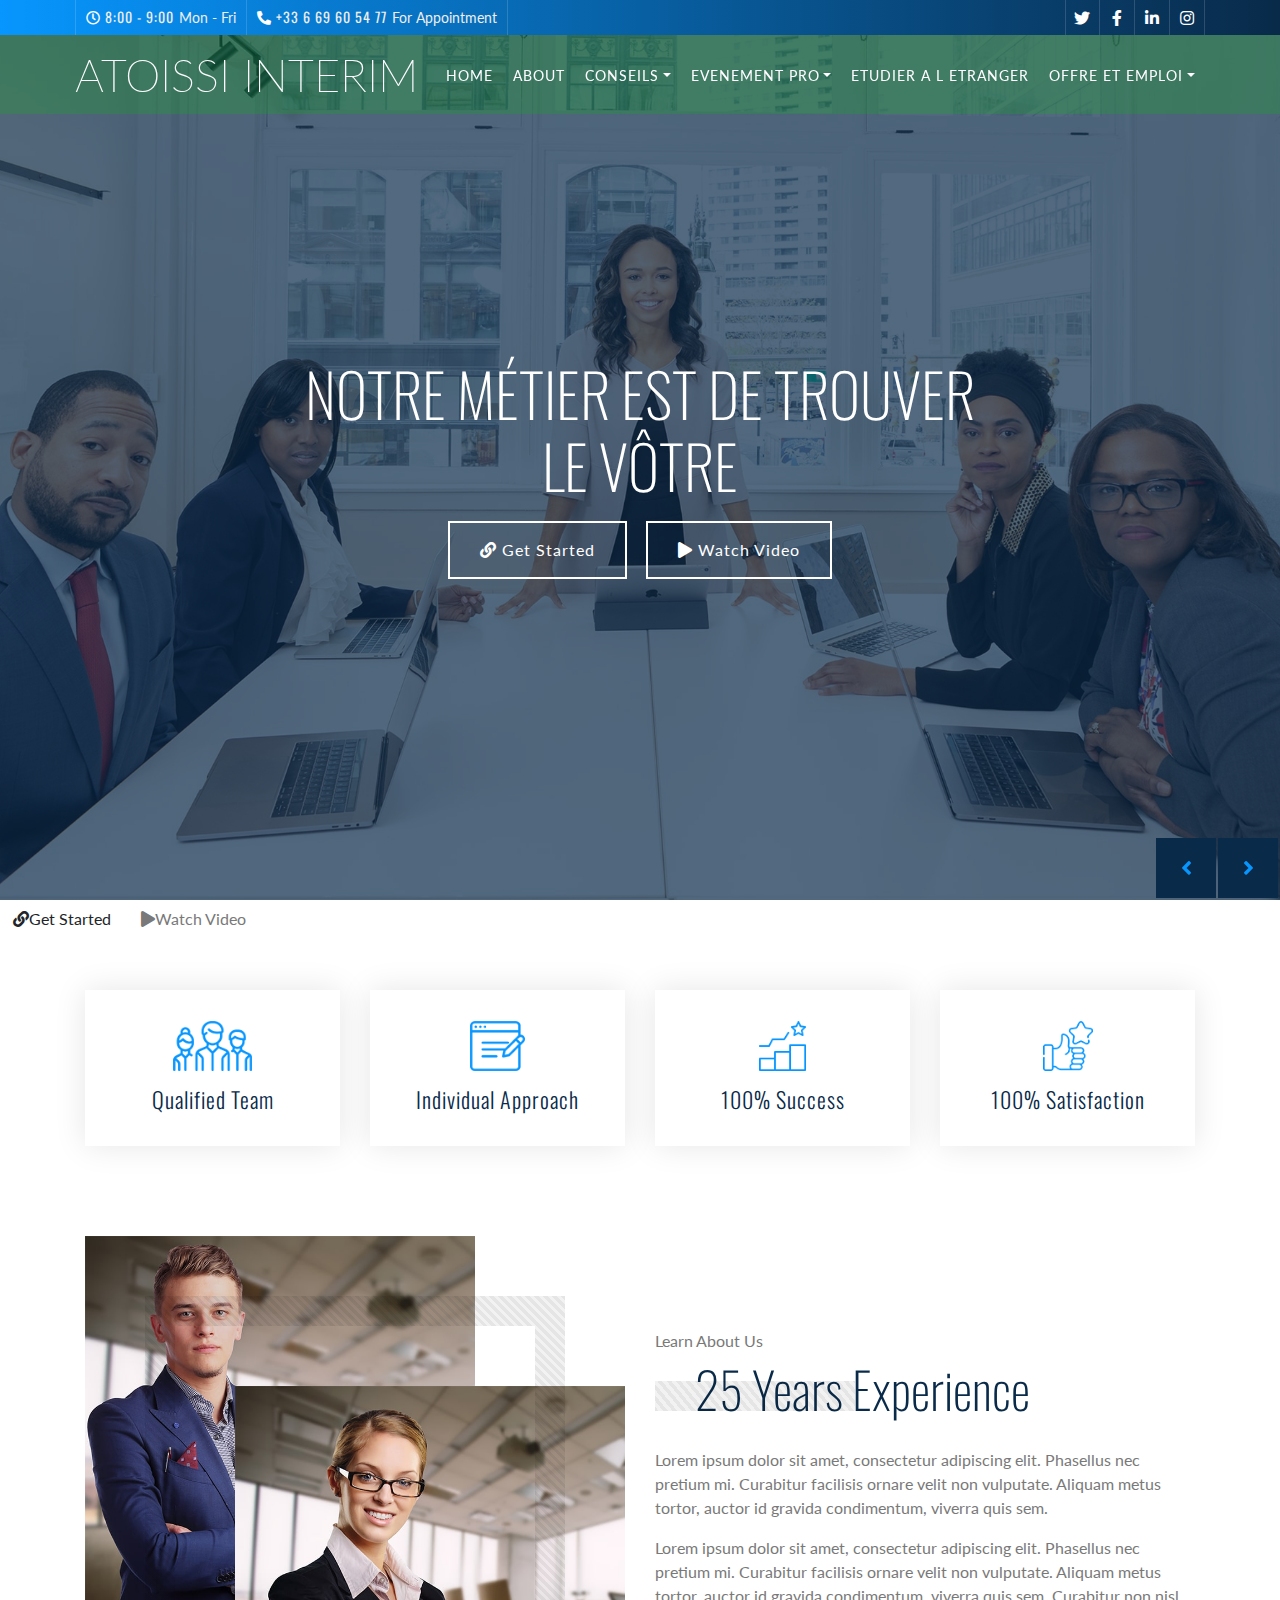
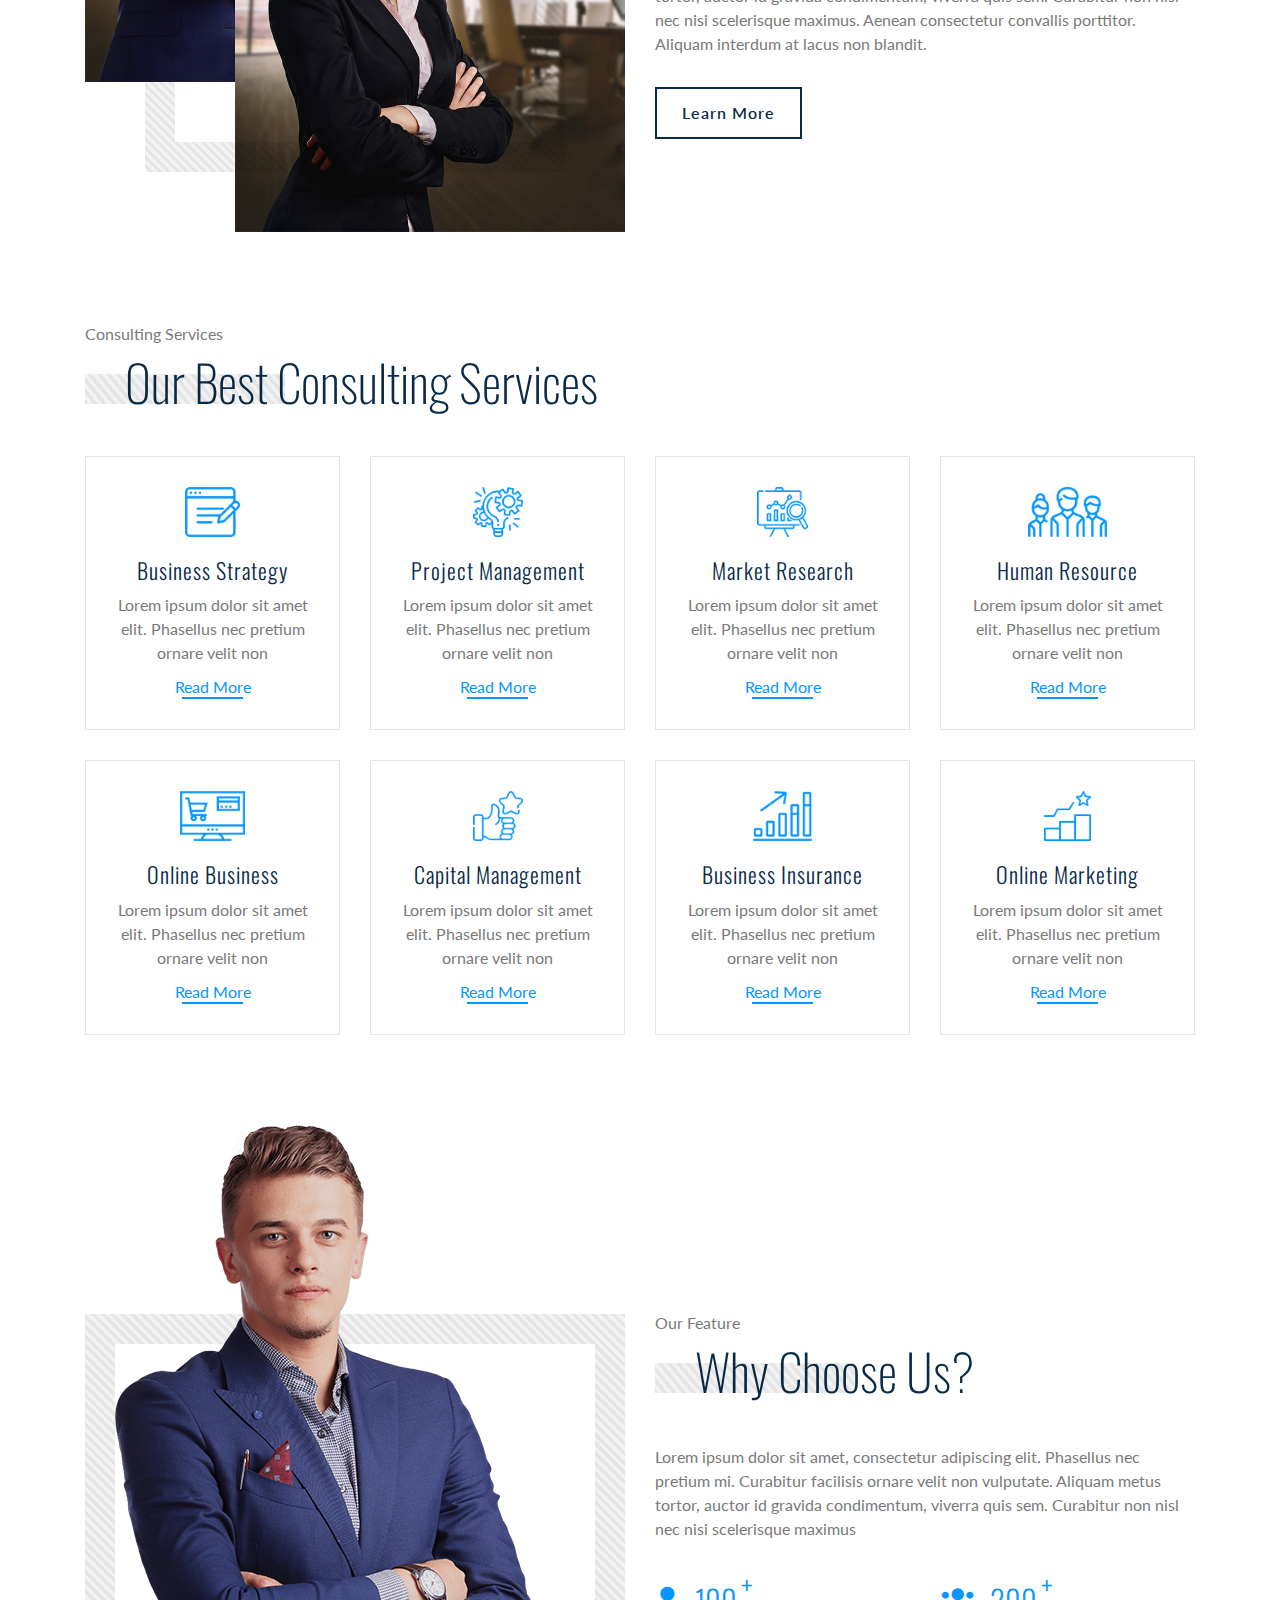
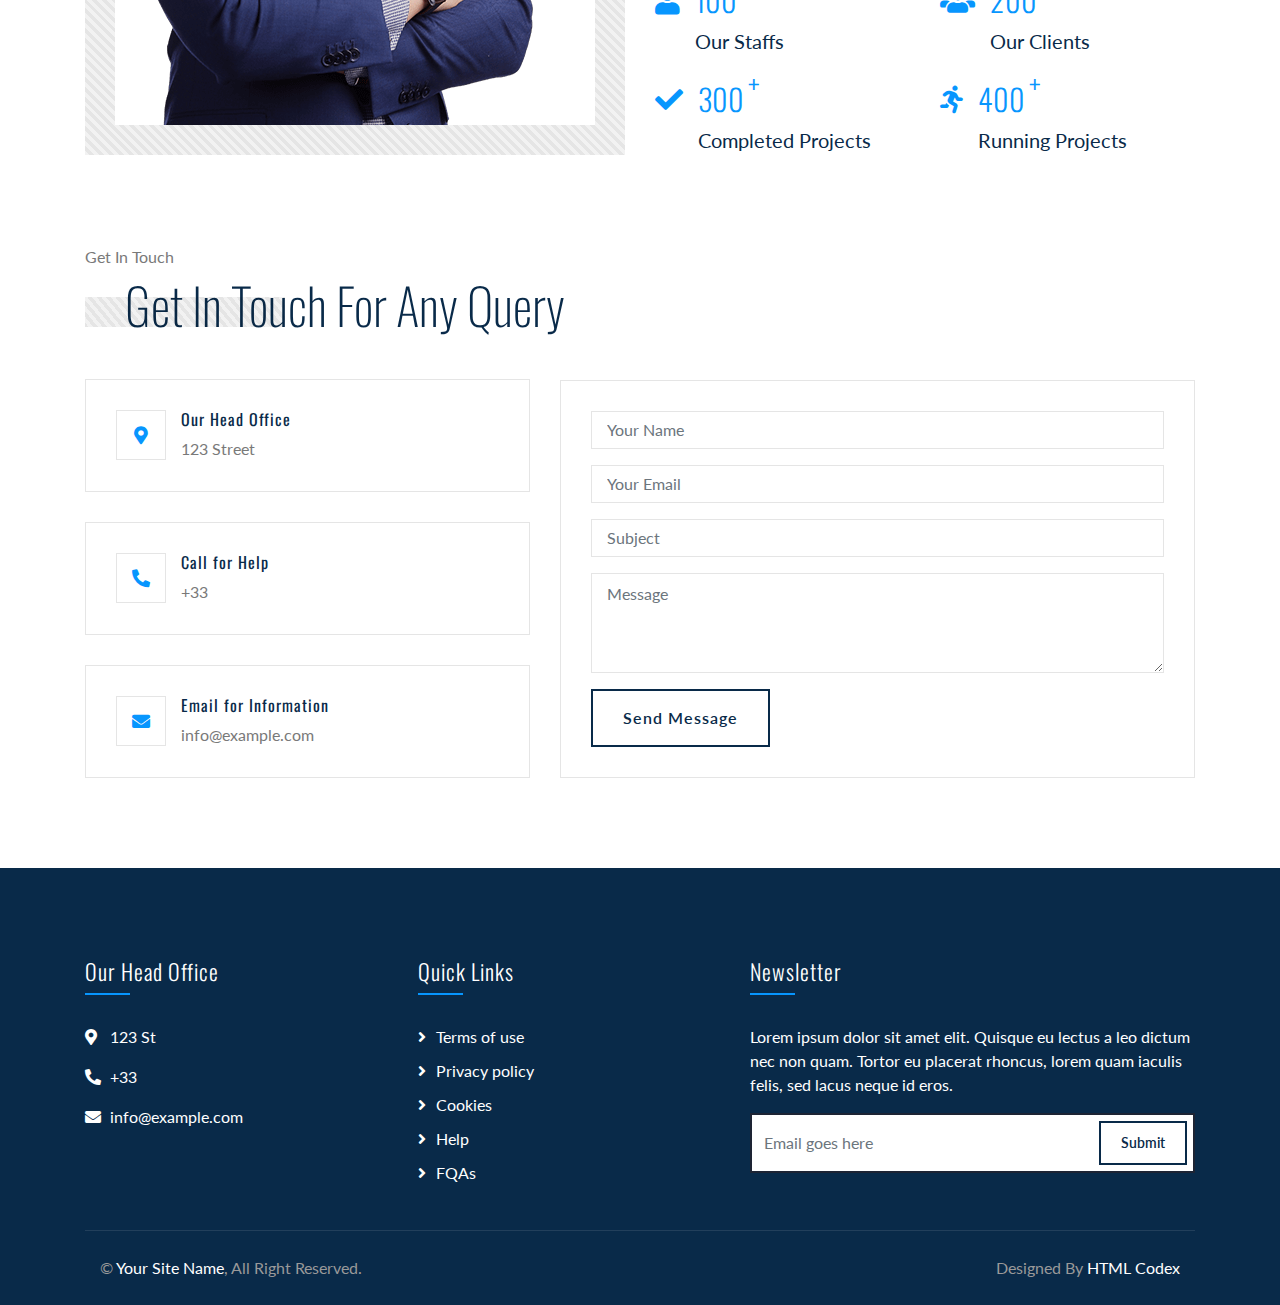
<file: source_code/v01000/index.html>
<!DOCTYPE html>
<html lang="en">
    <head>
        <meta charset="utf-8">
        <title>ATOISSI INTERIM - </title>
        <meta content="width=device-width, initial-scale=1.0" name="viewport">
        <meta content="Consulting Website Template Free Download" name="keywords">
        <meta content="Consulting Website Template Free Download" name="description">

        <!-- Favicon -->
        <link href="img/favicon.ico" rel="icon">

        <!-- Google Font -->
        <link href="https://fonts.googleapis.com/css2?family=Lato&family=Oswald:wght@200;300;400&display=swap" rel="stylesheet">
        
        <!-- CSS Libraries -->
        <link href="https://stackpath.bootstrapcdn.com/bootstrap/4.4.1/css/bootstrap.min.css" rel="stylesheet">
        <link href="https://cdnjs.cloudflare.com/ajax/libs/font-awesome/5.10.0/css/all.min.css" rel="stylesheet">
        <link href="lib/animate/animate.min.css" rel="stylesheet">
        <link href="lib/owlcarousel/assets/owl.carousel.min.css" rel="stylesheet">

        <!-- Template Stylesheet -->
        <link href="css/style.css" rel="stylesheet">
    </head>

    <body>
        <!-- Top Bar Start -->
        <div class="top-bar d-none d-md-block">
            <div class="container-fluid">
                <div class="row">
                    <div class="col-md-8">
                        <div class="top-bar-left">
                            <div class="text">
                                <i class="far fa-clock"></i>
                                <h2>8:00 - 9:00</h2>
                                <p>Mon - Fri</p>
                            </div>
                            <div class="text">
                                <i class="fa fa-phone-alt"></i>
                                <h2>+33 6 69 60 54 77</h2>
                                <p>For Appointment</p>
                            </div>
                        </div>
                    </div>
                    <div class="col-md-4">
                        <div class="top-bar-right">
                            <div class="social">
                                <a href=""><i class="fab fa-twitter"></i></a>
                                <a href=""><i class="fab fa-facebook-f"></i></a>
                                <a href=""><i class="fab fa-linkedin-in"></i></a>
                                <a href=""><i class="fab fa-instagram"></i></a>
                            </div>
                        </div>
                    </div>
                </div>
            </div>
        </div>
        <!-- Top Bar End -->

        <!-- Nav Bar Start -->
        <div id="navbar" class="navbar navbar-expand-lg bg-dark navbar-dark"></div>
        <!-- Nav Bar End -->


        <!-- Carousel Start -->
        <div class="carousel">
            <div class="container-fluid">
                <div class="owl-carousel">
                    <div class="carousel-item">
                        <div class="carousel-img">
                            <img src="img/carousel-1.jpg" alt="Image">
                        </div>
                        <div class="carousel-text">
                            <h1>NOTRE MÉTIER EST DE TROUVER LE VÔTRE</h1>
                              
                            <div class="carousel-btn">
                                <a class="btn" href=""><i class="fa fa-link"></i>Get Started</a>
                                <a class="btn btn-play" data-toggle="modal" data-src="https://www.youtube.com/embed/DWRcNpR6Kdc" data-target="#videoModal"><i class="fa fa-play"></i>Watch Video</a>
                            </div>
                            
                        </div>
                    </div>
                    <div class="carousel-item">
                        <div class="carousel-img">
                            <img src="img/carousel-2.jpg" alt="Image">
                        </div>
                     <!-- 
                        <div class="carousel-text">
                     
                            <h1> Gagnez du temps en optimisant votre processus de recrutement</h1>
                            <p>
                              Trouver le bon profil demande parfois un temps précieux. Avec les outils Indeed, identifiez, présélectionnez et recrutez rapidement vos candidat(e)s, en toute simplicité.
                            </p>
                        -->
                            <div class="carousel-btn">
                                <a class="btn" href=""><i class="fa fa-link"></i>Get Started</a>
                                <a class="btn btn-play" data-toggle="modal" data-src="https://www.youtube.com/embed/DWRcNpR6Kdc" data-target="#videoModal"><i class="fa fa-play"></i>Watch Video</a>
                            </div>
                        </div>
                    </div>
                    <!--
                    <div class="carousel-item">
                        <div class="carousel-img">
                            <img src="img/carousel-3.jpg" alt="Image">
                        </div>
                         
                        <div class="carousel-text">
                            <h1>Besoin de recruter rapidement ? Sponsorisez votre annonce</h1>
                            <p>
                                Faites la promotion de vos offres d'emploi et gagnez en visibilité dans les résultats de recherche. Les annonces sponsorisées vous permettent d'aboutir à un premier recrutement 3 fois plus rapidement que les annonces non sponsorisées.
                            </p>
                            <div class="carousel-btn">
                                 -->
                                <a class="btn" href=""><i class="fa fa-link"></i>Get Started</a>
                                <a class="btn btn-play" data-toggle="modal" data-src="https://www.youtube.com/embed/DWRcNpR6Kdc" data-target="#videoModal"><i class="fa fa-play"></i>Watch Video</a>
                            </div>
                        </div>
                    </div>
                </div>
            </div>
        </div>
        <!-- Carousel End -->

        <!-- Video Modal Start-->
        <div class="modal fade" id="videoModal" tabindex="-1" role="dialog" aria-labelledby="exampleModalLabel" aria-hidden="true">
            <div class="modal-dialog" role="document">
                <div class="modal-content">
                    <div class="modal-body">
                        <button type="button" class="close" data-dismiss="modal" aria-label="Close">
                            <span aria-hidden="true">&times;</span>
                        </button>        
                        <!-- 16:9 aspect ratio -->
                        <div class="embed-responsive embed-responsive-16by9">
                            <iframe class="embed-responsive-item" src="" id="video"  allowscriptaccess="always" allow="autoplay"></iframe>
                        </div>
                    </div>
                </div>
            </div>
        </div> 
        <!-- Video Modal End -->
        
        
        <!-- Fact Start -->
        <div class="fact">
            <div class="container">
                <div class="row align-items-center">
                    <div class="col-lg-3 col-md-6">
                        <div class="fact-item">
                            <img src="img/icon-4.png" alt="Icon">
                            <h2>Qualified Team</h2>
                        </div>
                    </div>
                    <div class="col-lg-3 col-md-6">
                        <div class="fact-item">
                            <img src="img/icon-1.png" alt="Icon">
                            <h2>Individual Approach</h2>
                        </div>
                    </div>
                    <div class="col-lg-3 col-md-6">
                        <div class="fact-item">
                            <img src="img/icon-8.png" alt="Icon">
                            <h2>100% Success</h2>
                        </div>
                    </div>
                    <div class="col-lg-3 col-md-6">
                        <div class="fact-item">
                            <img src="img/icon-6.png" alt="Icon">
                            <h2>100% Satisfaction</h2>
                        </div>
                    </div>
                </div>
            </div>
        </div>
        <!-- Fact Start -->
        

        <!-- About Start -->
        <div class="about">
            <div class="container">
                <div class="row align-items-center">
                    <div class="col-md-6">
                        <div class="about-img">
                            <div class="about-img-1">
                                <img src="img/about-2.jpg" alt="Image">
                            </div>
                            <div class="about-img-2">
                                <img src="img/about-1.jpg" alt="Image">
                            </div>
                        </div>
                    </div>
                    <div class="col-md-6">
                        <div class="section-header">
                            <p>Learn About Us</p>
                            <h2>25 Years Experience</h2>
                        </div>
                        <div class="about-text">
                            <p>
                                Lorem ipsum dolor sit amet, consectetur adipiscing elit. Phasellus nec pretium mi. Curabitur facilisis ornare velit non vulputate. Aliquam metus tortor, auctor id gravida condimentum, viverra quis sem.
                            </p>
                            <p>
                                Lorem ipsum dolor sit amet, consectetur adipiscing elit. Phasellus nec pretium mi. Curabitur facilisis ornare velit non vulputate. Aliquam metus tortor, auctor id gravida condimentum, viverra quis sem. Curabitur non nisl nec nisi scelerisque maximus. Aenean consectetur convallis porttitor. Aliquam interdum at lacus non blandit.
                            </p>
                            <a class="btn" href="">Learn More</a>
                        </div>
                    </div>
                </div>
            </div>
        </div>
        <!-- About End -->


        <!-- Service Start -->
        <div class="service">
            <div class="container">
                <div class="section-header">
                    <p>Consulting Services</p>
                    <h2>Our Best Consulting Services</h2>
                </div>
                <div class="row">
                    <div class="col-lg-3 col-md-6">
                        <div class="service-item">
                            <img src="img/icon-1.png" alt="Icon">
                            <h3>Business Strategy</h3>
                            <p>
                                Lorem ipsum dolor sit amet elit. Phasellus nec pretium ornare velit non
                            </p>
                            <a href="">Read More</a>
                        </div>
                    </div>
                    <div class="col-lg-3 col-md-6">
                        <div class="service-item">
                            <img src="img/icon-2.png" alt="Icon">
                            <h3>Project Management</h3>
                            <p>
                                Lorem ipsum dolor sit amet elit. Phasellus nec pretium ornare velit non
                            </p>
                            <a href="">Read More</a>
                        </div>
                    </div>
                    <div class="col-lg-3 col-md-6">
                        <div class="service-item">
                            <img src="img/icon-3.png" alt="Icon">
                            <h3>Market Research</h3>
                            <p>
                                Lorem ipsum dolor sit amet elit. Phasellus nec pretium ornare velit non
                            </p>
                            <a href="">Read More</a>
                        </div>
                    </div>
                    <div class="col-lg-3 col-md-6">
                        <div class="service-item">
                            <img src="img/icon-4.png" alt="Icon">
                            <h3>Human Resource</h3>
                            <p>
                                Lorem ipsum dolor sit amet elit. Phasellus nec pretium ornare velit non
                            </p>
                            <a href="">Read More</a>
                        </div>
                    </div>
                    <div class="col-lg-3 col-md-6">
                        <div class="service-item">
                            <img src="img/icon-5.png" alt="Icon">
                            <h3>Online Business</h3>
                            <p>
                                Lorem ipsum dolor sit amet elit. Phasellus nec pretium ornare velit non
                            </p>
                            <a href="">Read More</a>
                        </div>
                    </div>
                    <div class="col-lg-3 col-md-6">
                        <div class="service-item">
                            <img src="img/icon-6.png" alt="Icon">
                            <h3>Capital Management</h3>
                            <p>
                                Lorem ipsum dolor sit amet elit. Phasellus nec pretium ornare velit non
                            </p>
                            <a href="">Read More</a>
                        </div>
                    </div>
                    <div class="col-lg-3 col-md-6">
                        <div class="service-item">
                            <img src="img/icon-7.png" alt="Icon">
                            <h3>Business Insurance</h3>
                            <p>
                                Lorem ipsum dolor sit amet elit. Phasellus nec pretium ornare velit non
                            </p>
                            <a href="">Read More</a>
                        </div>
                    </div>
                    <div class="col-lg-3 col-md-6">
                        <div class="service-item">
                            <img src="img/icon-8.png" alt="Icon">
                            <h3>Online Marketing</h3>
                            <p>
                                Lorem ipsum dolor sit amet elit. Phasellus nec pretium ornare velit non
                            </p>
                            <a href="">Read More</a>
                        </div>
                    </div>
                </div>
            </div>
        </div>
        <!-- Service End -->


        <!-- Feature Start -->
        <div class="feature">
            <div class="container">
                <div class="row align-items-end">
                    <div class="col-md-6">
                        <div class="feature-img">
                            <img src="img/business-man.png" alt="Image">
                        </div>
                    </div>
                    <div class="col-md-6">
                        <div class="section-header">
                            <p>Our Feature</p>
                            <h2>Why Choose Us?</h2>
                        </div>
                        <p>
                            Lorem ipsum dolor sit amet, consectetur adipiscing elit. Phasellus nec pretium mi. Curabitur facilisis ornare velit non vulputate. Aliquam metus tortor, auctor id gravida condimentum, viverra quis sem. Curabitur non nisl nec nisi scelerisque maximus 
                        </p>
                        <div class="row counters">
                            <div class="col-6">
                                <i class="fa fa-user"></i>
                                <div class="counters-text">
                                    <h2 data-toggle="counter-up">100</h2>
                                    <p>Our Staffs</p>
                                </div>
                            </div>
                            <div class="col-6">
                                <i class="fa fa-users"></i>
                                <div class="counters-text">
                                    <h2 data-toggle="counter-up">200</h2>
                                    <p>Our Clients</p>
                                </div>
                            </div>
                            <div class="col-6">
                                <i class="fa fa-check"></i>
                                <div class="counters-text">
                                    <h2 data-toggle="counter-up">300</h2>
                                    <p>Completed Projects</p>
                                </div>
                            </div>
                            <div class="col-6">
                                <i class="fa fa-running"></i>
                                <div class="counters-text">
                                    <h2 data-toggle="counter-up">400</h2>
                                    <p>Running Projects</p>
                                </div>
                            </div>
                        </div>
                    </div>
                </div>
            </div>
        </div>
        <!-- Feature End -->
        
        
       

       
        
        
        <!-- Contact Start -->
        <div class="contact">
            <div class="container">
                <div class="section-header">
                    <p>Get In Touch</p>
                    <h2>Get In Touch For Any Query</h2>
                </div>
                <div class="row align-items-center">
                    <div class="col-md-5">
                        <div class="contact-info">
                            <div class="contact-icon">
                                <i class="fa fa-map-marker-alt"></i>
                            </div>
                            <div class="contact-text">
                                <h3>Our Head Office</h3>
                                <p>123 Street</p>
                            </div>
                        </div>
                        <div class="contact-info">
                            <div class="contact-icon">
                                <i class="fa fa-phone-alt"></i>
                            </div>
                            <div class="contact-text">
                                <h3>Call for Help</h3>
                                <p>+33</p>
                            </div>
                        </div>
                        <div class="contact-info">
                            <div class="contact-icon">
                                <i class="fa fa-envelope"></i>
                            </div>
                            <div class="contact-text">
                                <h3>Email for Information</h3>
                                <p>info@example.com</p>
                            </div>
                        </div>
                    </div>
                    <div class="col-md-7">
                        <div class="contact-form">
                            <div id="success"></div>
                            <form name="sentMessage" id="contactForm" novalidate="novalidate">
                                <div class="control-group">
                                    <input type="text" class="form-control" id="name" placeholder="Your Name" required="required" data-validation-required-message="Please enter your name" />
                                    <p class="help-block text-danger"></p>
                                </div>
                                <div class="control-group">
                                    <input type="email" class="form-control" id="email" placeholder="Your Email" required="required" data-validation-required-message="Please enter your email" />
                                    <p class="help-block text-danger"></p>
                                </div>
                                <div class="control-group">
                                    <input type="text" class="form-control" id="subject" placeholder="Subject" required="required" data-validation-required-message="Please enter a subject" />
                                    <p class="help-block text-danger"></p>
                                </div>
                                <div class="control-group">
                                    <textarea class="form-control" id="message" placeholder="Message" required="required" data-validation-required-message="Please enter your message"></textarea>
                                    <p class="help-block text-danger"></p>
                                </div>
                                <div>
                                    <button class="btn" type="submit" id="sendMessageButton">Send Message</button>
                                </div>
                            </form>
                        </div>
                    </div>
                </div>
            </div>
        </div>
        <!-- Contact End -->


        <!-- Blog Start 
        <div class="blog">
            <div class="container">
                <div class="section-header">
                    <p>Consulting Blog</p>
                    <h2>Latest From Our Consulting Blog</h2>
                </div>
                <div class="owl-carousel blog-carousel">
                    <div class="blog-item">
                        <div class="blog-img">
                            <img src="img/blog-1.jpg" alt="Blog">
                        </div>
                        <div class="blog-content">
                            <h2 class="blog-title">Lorem ipsum dolor sit amet</h2>
                            <div class="blog-meta">
                                <i class="fa fa-list-alt"></i>
                                <a href="">Category</a>
                                <i class="fa fa-calendar-alt"></i>
                                <p>01-Jan-2045</p>
                            </div>
                            <div class="blog-text">
                                <p>
                                    Lorem ipsum dolor sit amet elit. Neca pretim miura bitur facili ornare velit non vulpte liqum metus tortor. Lorem ipsum dolor sit amet elit. Neca pretim miura bitur facili ornare velit non vulpte liqum metus tortor
                                </p>
                                <a class="btn" href="">Read More</a>
                            </div>
                        </div>
                    </div>
                    <div class="blog-item">
                        <div class="blog-img">
                            <img src="img/blog-2.jpg" alt="Blog">
                        </div>
                        <div class="blog-content">
                            <h2 class="blog-title">Lorem ipsum dolor sit amet</h2>
                            <div class="blog-meta">
                                <i class="fa fa-list-alt"></i>
                                <a href="">Category</a>
                                <i class="fa fa-calendar-alt"></i>
                                <p>01-Jan-2045</p>
                            </div>
                            <div class="blog-text">
                                <p>
                                    Lorem ipsum dolor sit amet elit. Neca pretim miura bitur facili ornare velit non vulpte liqum metus tortor. Lorem ipsum dolor sit amet elit. Neca pretim miura bitur facili ornare velit non vulpte liqum metus tortor
                                </p>
                                <a class="btn" href="">Read More</a>
                            </div>
                        </div>
                    </div>
                    <div class="blog-item">
                        <div class="blog-img">
                            <img src="img/blog-3.jpg" alt="Blog">
                        </div>
                        <div class="blog-content">
                            <h2 class="blog-title">Lorem ipsum dolor sit amet</h2>
                            <div class="blog-meta">
                                <i class="fa fa-list-alt"></i>
                                <a href="">Category</a>
                                <i class="fa fa-calendar-alt"></i>
                                <p>01-Jan-2045</p>
                            </div>
                            <div class="blog-text">
                                <p>
                                    Lorem ipsum dolor sit amet elit. Neca pretim miura bitur facili ornare velit non vulpte liqum metus tortor. Lorem ipsum dolor sit amet elit. Neca pretim miura bitur facili ornare velit non vulpte liqum metus tortor
                                </p>
                                <a class="btn" href="">Read More</a>
                            </div>
                        </div>
                    </div>
                </div>
            </div>
        </div>
         -->


        <!-- Footer Start -->
        <div class="footer">
            <div class="container">
                <div class="row">
                    <div class="col-lg-7">
                        <div class="row">
                            <div class="col-md-6">
                                <div class="footer-contact">
                                    <h2>Our Head Office</h2>
                                    <p><i class="fa fa-map-marker-alt"></i>123 St</p>
                                    <p><i class="fa fa-phone-alt"></i>+33</p>
                                    <p><i class="fa fa-envelope"></i>info@example.com</p>
                                    <div class="footer-social">
                                        <a href=""><i class="fab fa-twitter"></i></a>
                                        <a href=""><i class="fab fa-facebook-f"></i></a>
                                        <a href=""><i class="fab fa-youtube"></i></a>
                                        <a href=""><i class="fab fa-instagram"></i></a>
                                        <a href=""><i class="fab fa-linkedin-in"></i></a>
                                    </div>
                                </div>
                            </div>
                            <div class="col-md-6">
                                <div class="footer-link">
                                    <h2>Quick Links</h2>
                                    <a href="">Terms of use</a>
                                    <a href="">Privacy policy</a>
                                    <a href="">Cookies</a>
                                    <a href="">Help</a>
                                    <a href="">FQAs</a>
                                </div>
                            </div>
                        </div>
                    </div>
                    <div class="col-lg-5">
                        <div class="footer-newsletter">
                            <h2>Newsletter</h2>
                            <p>
                                Lorem ipsum dolor sit amet elit. Quisque eu lectus a leo dictum nec non quam. Tortor eu placerat rhoncus, lorem quam iaculis felis, sed lacus neque id eros.
                            </p>
                            <div class="form">
                                <input class="form-control" placeholder="Email goes here">
                                <button class="btn">Submit</button>
                            </div>
                        </div>
                    </div>
                </div>
            </div>
            <div class="container copyright">
                <div class="row">
                    <div class="col-md-6">
                        <p>&copy; <a href="#">Your Site Name</a>, All Right Reserved.</p>
                    </div>
                    <div class="col-md-6">
                        <p>Designed By <a href="https://htmlcodex.com">HTML Codex</a></p>
                    </div>
                </div>
            </div>
        </div>
        <!-- Footer End -->

        <a href="#" class="back-to-top"><i class="fa fa-chevron-up"></i></a>

        <!-- JavaScript Libraries -->
        <script src="https://code.jquery.com/jquery-3.4.1.min.js"></script>
        <script src="https://stackpath.bootstrapcdn.com/bootstrap/4.4.1/js/bootstrap.bundle.min.js"></script>
        <script src="lib/easing/easing.min.js"></script>
        <script src="lib/owlcarousel/owl.carousel.min.js"></script>
        <script src="lib/waypoints/waypoints.min.js"></script>
        <script src="lib/counterup/counterup.min.js"></script>
        
        <!-- Contact Javascript File -->
        <script src="mail/jqBootstrapValidation.min.js"></script>
        <script src="mail/contact.js"></script>

        <!-- Template Javascript -->
        <script src="js/main.js"></script><script src="js/global.js"></script>
    </body>
</html>
</file>
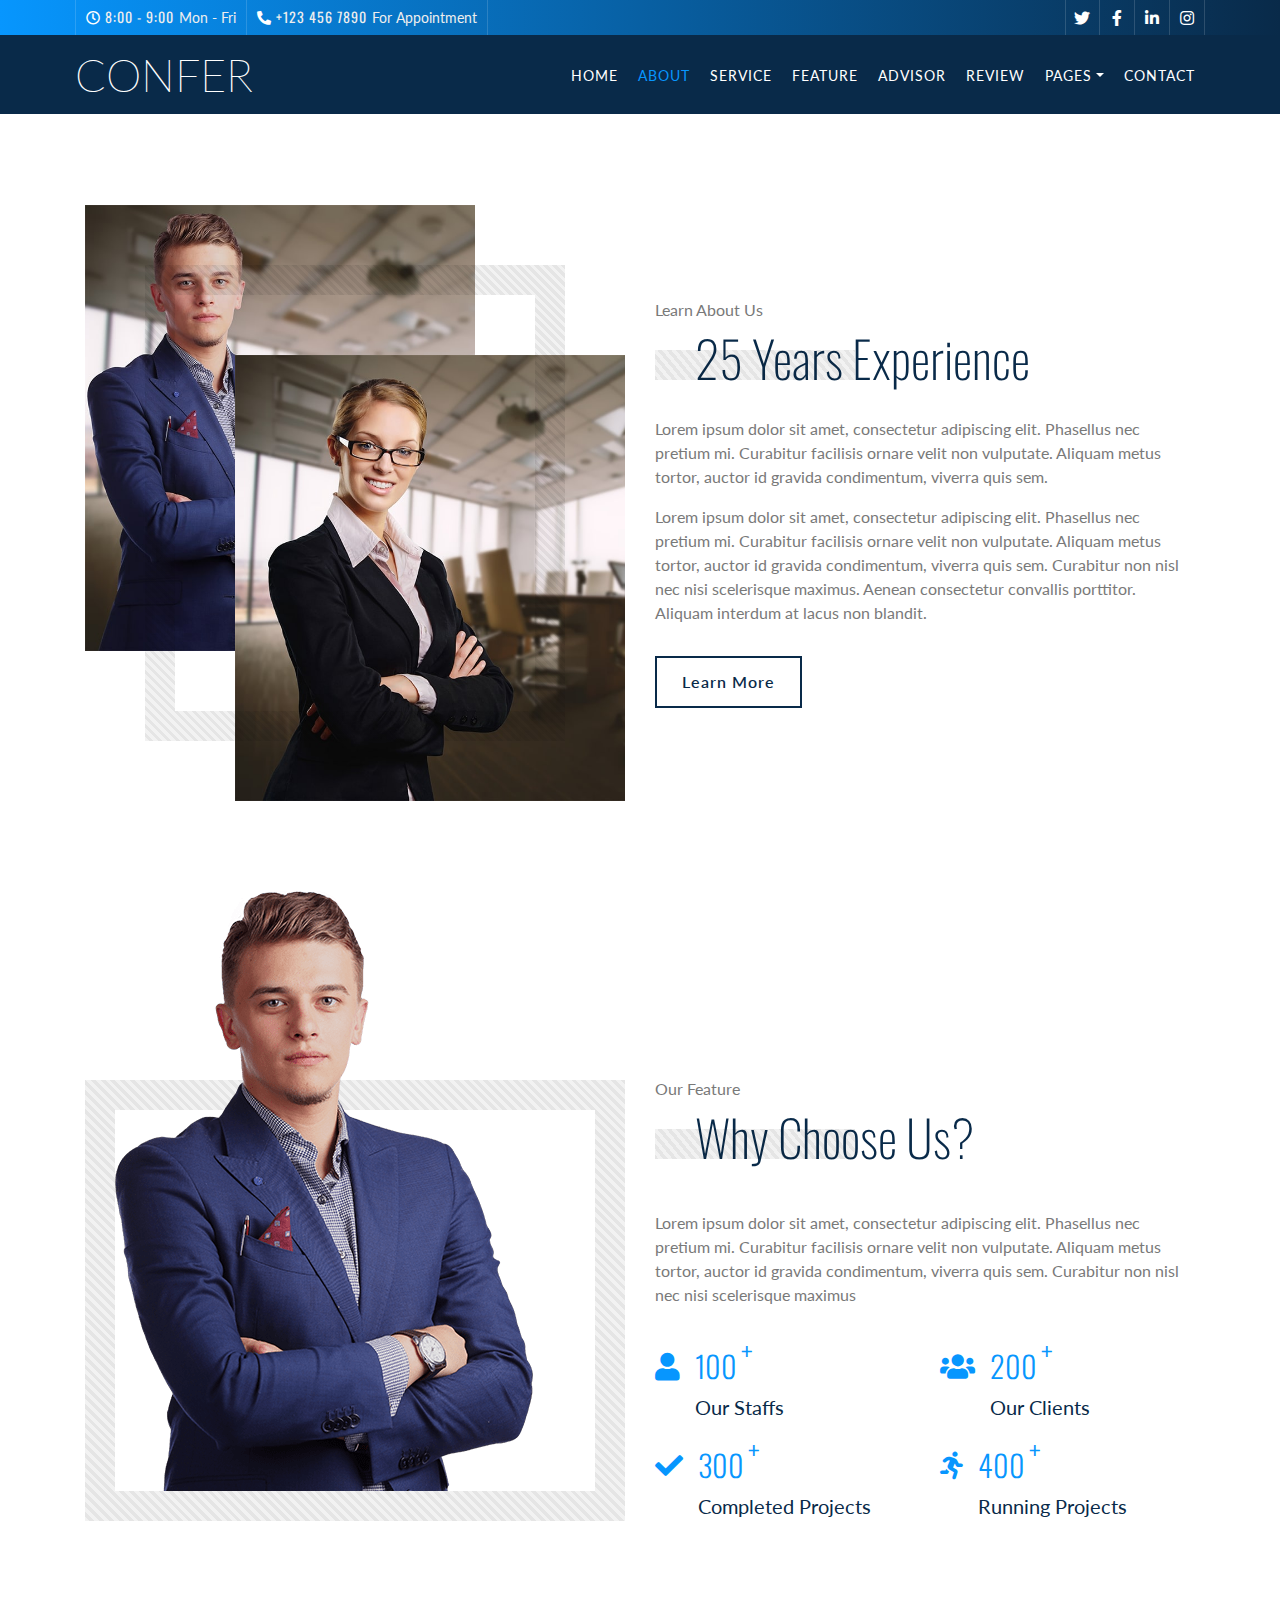
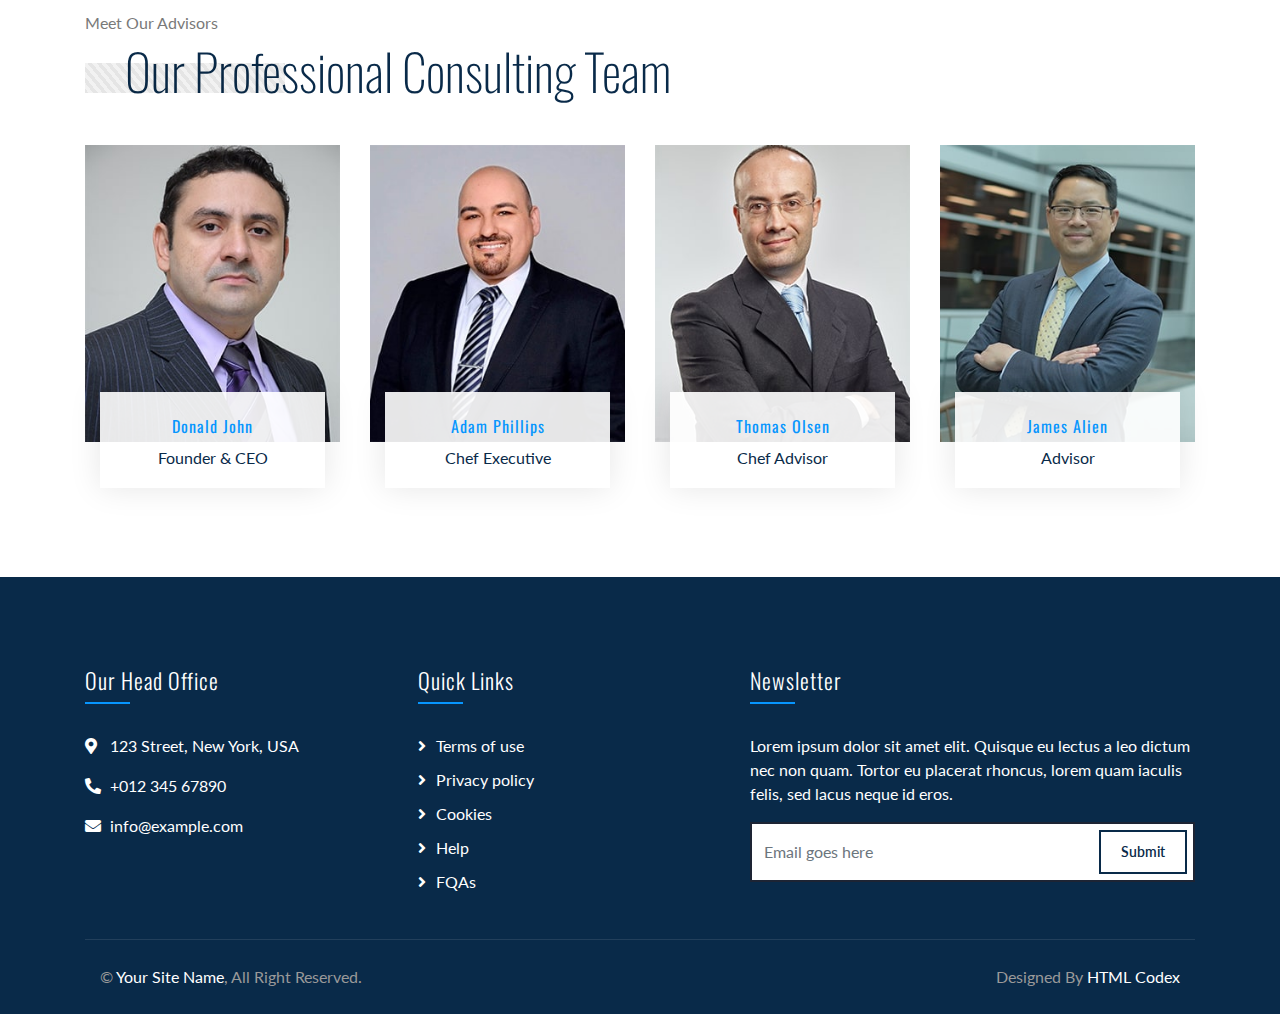
<file: source_code/v01000/about.html>
<!DOCTYPE html>
<html lang="en">
    <head>
        <meta charset="utf-8">
        <title>Confer - Consulting Website Template Free Download</title>
        <meta content="width=device-width, initial-scale=1.0" name="viewport">
        <meta content="Consulting Website Template Free Download" name="keywords">
        <meta content="Consulting Website Template Free Download" name="description">

        <!-- Favicon -->
        <link href="img/favicon.ico" rel="icon">

        <!-- Google Font -->
        <link href="https://fonts.googleapis.com/css2?family=Lato&family=Oswald:wght@200;300;400&display=swap" rel="stylesheet">
        
        <!-- CSS Libraries -->
        <link href="https://stackpath.bootstrapcdn.com/bootstrap/4.4.1/css/bootstrap.min.css" rel="stylesheet">
        <link href="https://cdnjs.cloudflare.com/ajax/libs/font-awesome/5.10.0/css/all.min.css" rel="stylesheet">
        <link href="lib/animate/animate.min.css" rel="stylesheet">
        <link href="lib/owlcarousel/assets/owl.carousel.min.css" rel="stylesheet">

        <!-- Template Stylesheet -->
        <link href="css/style.css" rel="stylesheet">
    </head>

    <body class="page">
        <!-- Top Bar Start -->
        <div class="top-bar d-none d-md-block">
            <div class="container-fluid">
                <div class="row">
                    <div class="col-md-8">
                        <div class="top-bar-left">
                            <div class="text">
                                <i class="far fa-clock"></i>
                                <h2>8:00 - 9:00</h2>
                                <p>Mon - Fri</p>
                            </div>
                            <div class="text">
                                <i class="fa fa-phone-alt"></i>
                                <h2>+123 456 7890</h2>
                                <p>For Appointment</p>
                            </div>
                        </div>
                    </div>
                    <div class="col-md-4">
                        <div class="top-bar-right">
                            <div class="social">
                                <a href=""><i class="fab fa-twitter"></i></a>
                                <a href=""><i class="fab fa-facebook-f"></i></a>
                                <a href=""><i class="fab fa-linkedin-in"></i></a>
                                <a href=""><i class="fab fa-instagram"></i></a>
                            </div>
                        </div>
                    </div>
                </div>
            </div>
        </div>
        <!-- Top Bar End -->

        <!-- Nav Bar Start -->
        <div class="navbar navbar-expand-lg bg-dark navbar-dark">
            <div class="container-fluid">
                <a href="index.html" class="navbar-brand">Confer</a>
                <button type="button" class="navbar-toggler" data-toggle="collapse" data-target="#navbarCollapse">
                    <span class="navbar-toggler-icon"></span>
                </button>

                <div class="collapse navbar-collapse justify-content-between" id="navbarCollapse">
                    <div class="navbar-nav ml-auto">
                        <a href="index.html" class="nav-item nav-link">Home</a>
                        <a href="about.html" class="nav-item nav-link active">About</a>
                        <a href="service.html" class="nav-item nav-link">Service</a>
                        <a href="feature.html" class="nav-item nav-link">Feature</a>
                        <a href="advisor.html" class="nav-item nav-link">Advisor</a>
                        <a href="review.html" class="nav-item nav-link">Review</a>
                        <div class="nav-item dropdown">
                            <a href="#" class="nav-link dropdown-toggle" data-toggle="dropdown">Pages</a>
                            <div class="dropdown-menu">
                                <a href="blog.html" class="dropdown-item">Blog Page</a>
                                <a href="single.html" class="dropdown-item">Single Page</a>
                            </div>
                        </div>
                        <a href="contact.html" class="nav-item nav-link">Contact</a>
                    </div>
                </div>
            </div>
        </div>
        <!-- Nav Bar End -->
        

        <!-- About Start -->
        <div class="about mt-125">
            <div class="container">
                <div class="row align-items-center">
                    <div class="col-md-6">
                        <div class="about-img">
                            <div class="about-img-1">
                                <img src="img/about-2.jpg" alt="Image">
                            </div>
                            <div class="about-img-2">
                                <img src="img/about-1.jpg" alt="Image">
                            </div>
                        </div>
                    </div>
                    <div class="col-md-6">
                        <div class="section-header">
                            <p>Learn About Us</p>
                            <h2>25 Years Experience</h2>
                        </div>
                        <div class="about-text">
                            <p>
                                Lorem ipsum dolor sit amet, consectetur adipiscing elit. Phasellus nec pretium mi. Curabitur facilisis ornare velit non vulputate. Aliquam metus tortor, auctor id gravida condimentum, viverra quis sem.
                            </p>
                            <p>
                                Lorem ipsum dolor sit amet, consectetur adipiscing elit. Phasellus nec pretium mi. Curabitur facilisis ornare velit non vulputate. Aliquam metus tortor, auctor id gravida condimentum, viverra quis sem. Curabitur non nisl nec nisi scelerisque maximus. Aenean consectetur convallis porttitor. Aliquam interdum at lacus non blandit.
                            </p>
                            <a class="btn" href="">Learn More</a>
                        </div>
                    </div>
                </div>
            </div>
        </div>
        <!-- About End -->


        <!-- Feature Start -->
        <div class="feature">
            <div class="container">
                <div class="row align-items-end">
                    <div class="col-md-6">
                        <div class="feature-img">
                            <img src="img/business-man.png" alt="Image">
                        </div>
                    </div>
                    <div class="col-md-6">
                        <div class="section-header">
                            <p>Our Feature</p>
                            <h2>Why Choose Us?</h2>
                        </div>
                        <p>
                            Lorem ipsum dolor sit amet, consectetur adipiscing elit. Phasellus nec pretium mi. Curabitur facilisis ornare velit non vulputate. Aliquam metus tortor, auctor id gravida condimentum, viverra quis sem. Curabitur non nisl nec nisi scelerisque maximus 
                        </p>
                        <div class="row counters">
                            <div class="col-6">
                                <i class="fa fa-user"></i>
                                <div class="counters-text">
                                    <h2 data-toggle="counter-up">100</h2>
                                    <p>Our Staffs</p>
                                </div>
                            </div>
                            <div class="col-6">
                                <i class="fa fa-users"></i>
                                <div class="counters-text">
                                    <h2 data-toggle="counter-up">200</h2>
                                    <p>Our Clients</p>
                                </div>
                            </div>
                            <div class="col-6">
                                <i class="fa fa-check"></i>
                                <div class="counters-text">
                                    <h2 data-toggle="counter-up">300</h2>
                                    <p>Completed Projects</p>
                                </div>
                            </div>
                            <div class="col-6">
                                <i class="fa fa-running"></i>
                                <div class="counters-text">
                                    <h2 data-toggle="counter-up">400</h2>
                                    <p>Running Projects</p>
                                </div>
                            </div>
                        </div>
                    </div>
                </div>
            </div>
        </div>
        <!-- Feature End -->


        <!-- Team Start -->
        <div class="team">
            <div class="container">
                <div class="section-header">
                    <p>Meet Our Advisors</p>
                    <h2>Our Professional Consulting Team</h2>
                </div>
                <div class="row">
                    <div class="col-lg-3 col-md-6">
                        <div class="team-item">
                            <div class="team-img">
                                <img src="img/team-1.jpg" alt="Team Image">
                            </div>
                            <div class="team-text">
                                <h2>Donald John</h2>
                                <p>Founder & CEO</p>
                                <div class="team-social">
                                    <a href=""><i class="fab fa-twitter"></i></a>
                                    <a href=""><i class="fab fa-facebook-f"></i></a>
                                    <a href=""><i class="fab fa-linkedin-in"></i></a>
                                    <a href=""><i class="fab fa-instagram"></i></a>
                                </div>
                            </div>
                        </div>
                    </div>
                    <div class="col-lg-3 col-md-6">
                        <div class="team-item">
                            <div class="team-img">
                                <img src="img/team-2.jpg" alt="Team Image">
                            </div>
                            <div class="team-text">
                                <h2>Adam Phillips</h2>
                                <p>Chef Executive</p>
                                <div class="team-social">
                                    <a href=""><i class="fab fa-twitter"></i></a>
                                    <a href=""><i class="fab fa-facebook-f"></i></a>
                                    <a href=""><i class="fab fa-linkedin-in"></i></a>
                                    <a href=""><i class="fab fa-instagram"></i></a>
                                </div>
                            </div>
                        </div>
                    </div>
                    <div class="col-lg-3 col-md-6">
                        <div class="team-item">
                            <div class="team-img">
                                <img src="img/team-3.jpg" alt="Team Image">
                            </div>
                            <div class="team-text">
                                <h2>Thomas Olsen</h2>
                                <p>Chef Advisor</p>
                                <div class="team-social">
                                    <a href=""><i class="fab fa-twitter"></i></a>
                                    <a href=""><i class="fab fa-facebook-f"></i></a>
                                    <a href=""><i class="fab fa-linkedin-in"></i></a>
                                    <a href=""><i class="fab fa-instagram"></i></a>
                                </div>
                            </div>
                        </div>
                    </div>
                    <div class="col-lg-3 col-md-6">
                        <div class="team-item">
                            <div class="team-img">
                                <img src="img/team-4.jpg" alt="Team Image">
                            </div>
                            <div class="team-text">
                                <h2>James Alien</h2>
                                <p>Advisor</p>
                                <div class="team-social">
                                    <a href=""><i class="fab fa-twitter"></i></a>
                                    <a href=""><i class="fab fa-facebook-f"></i></a>
                                    <a href=""><i class="fab fa-linkedin-in"></i></a>
                                    <a href=""><i class="fab fa-instagram"></i></a>
                                </div>
                            </div>
                        </div>
                    </div>
                </div>
            </div>
        </div>
        <!-- Team End -->


        <!-- Footer Start -->
        <div class="footer">
            <div class="container">
                <div class="row">
                    <div class="col-lg-7">
                        <div class="row">
                            <div class="col-md-6">
                                <div class="footer-contact">
                                    <h2>Our Head Office</h2>
                                    <p><i class="fa fa-map-marker-alt"></i>123 Street, New York, USA</p>
                                    <p><i class="fa fa-phone-alt"></i>+012 345 67890</p>
                                    <p><i class="fa fa-envelope"></i>info@example.com</p>
                                    <div class="footer-social">
                                        <a href=""><i class="fab fa-twitter"></i></a>
                                        <a href=""><i class="fab fa-facebook-f"></i></a>
                                        <a href=""><i class="fab fa-youtube"></i></a>
                                        <a href=""><i class="fab fa-instagram"></i></a>
                                        <a href=""><i class="fab fa-linkedin-in"></i></a>
                                    </div>
                                </div>
                            </div>
                            <div class="col-md-6">
                                <div class="footer-link">
                                    <h2>Quick Links</h2>
                                    <a href="">Terms of use</a>
                                    <a href="">Privacy policy</a>
                                    <a href="">Cookies</a>
                                    <a href="">Help</a>
                                    <a href="">FQAs</a>
                                </div>
                            </div>
                        </div>
                    </div>
                    <div class="col-lg-5">
                        <div class="footer-newsletter">
                            <h2>Newsletter</h2>
                            <p>
                                Lorem ipsum dolor sit amet elit. Quisque eu lectus a leo dictum nec non quam. Tortor eu placerat rhoncus, lorem quam iaculis felis, sed lacus neque id eros.
                            </p>
                            <div class="form">
                                <input class="form-control" placeholder="Email goes here">
                                <button class="btn">Submit</button>
                            </div>
                        </div>
                    </div>
                </div>
            </div>
            <div class="container copyright">
                <div class="row">
                    <div class="col-md-6">
                        <p>&copy; <a href="#">Your Site Name</a>, All Right Reserved.</p>
                    </div>
                    <div class="col-md-6">
                        <p>Designed By <a href="https://htmlcodex.com">HTML Codex</a></p>
                    </div>
                </div>
            </div>
        </div>
        <!-- Footer End -->

        <a href="#" class="back-to-top"><i class="fa fa-chevron-up"></i></a>

        <!-- JavaScript Libraries -->
        <script src="https://code.jquery.com/jquery-3.4.1.min.js"></script>
        <script src="https://stackpath.bootstrapcdn.com/bootstrap/4.4.1/js/bootstrap.bundle.min.js"></script>
        <script src="lib/easing/easing.min.js"></script>
        <script src="lib/owlcarousel/owl.carousel.min.js"></script>
        <script src="lib/waypoints/waypoints.min.js"></script>
        <script src="lib/counterup/counterup.min.js"></script>
        
        <!-- Contact Javascript File -->
        <script src="mail/jqBootstrapValidation.min.js"></script>
        <script src="mail/contact.js"></script>

        <!-- Template Javascript -->
        <script src="js/main.js"></script>
    </body>
</html>
</file>
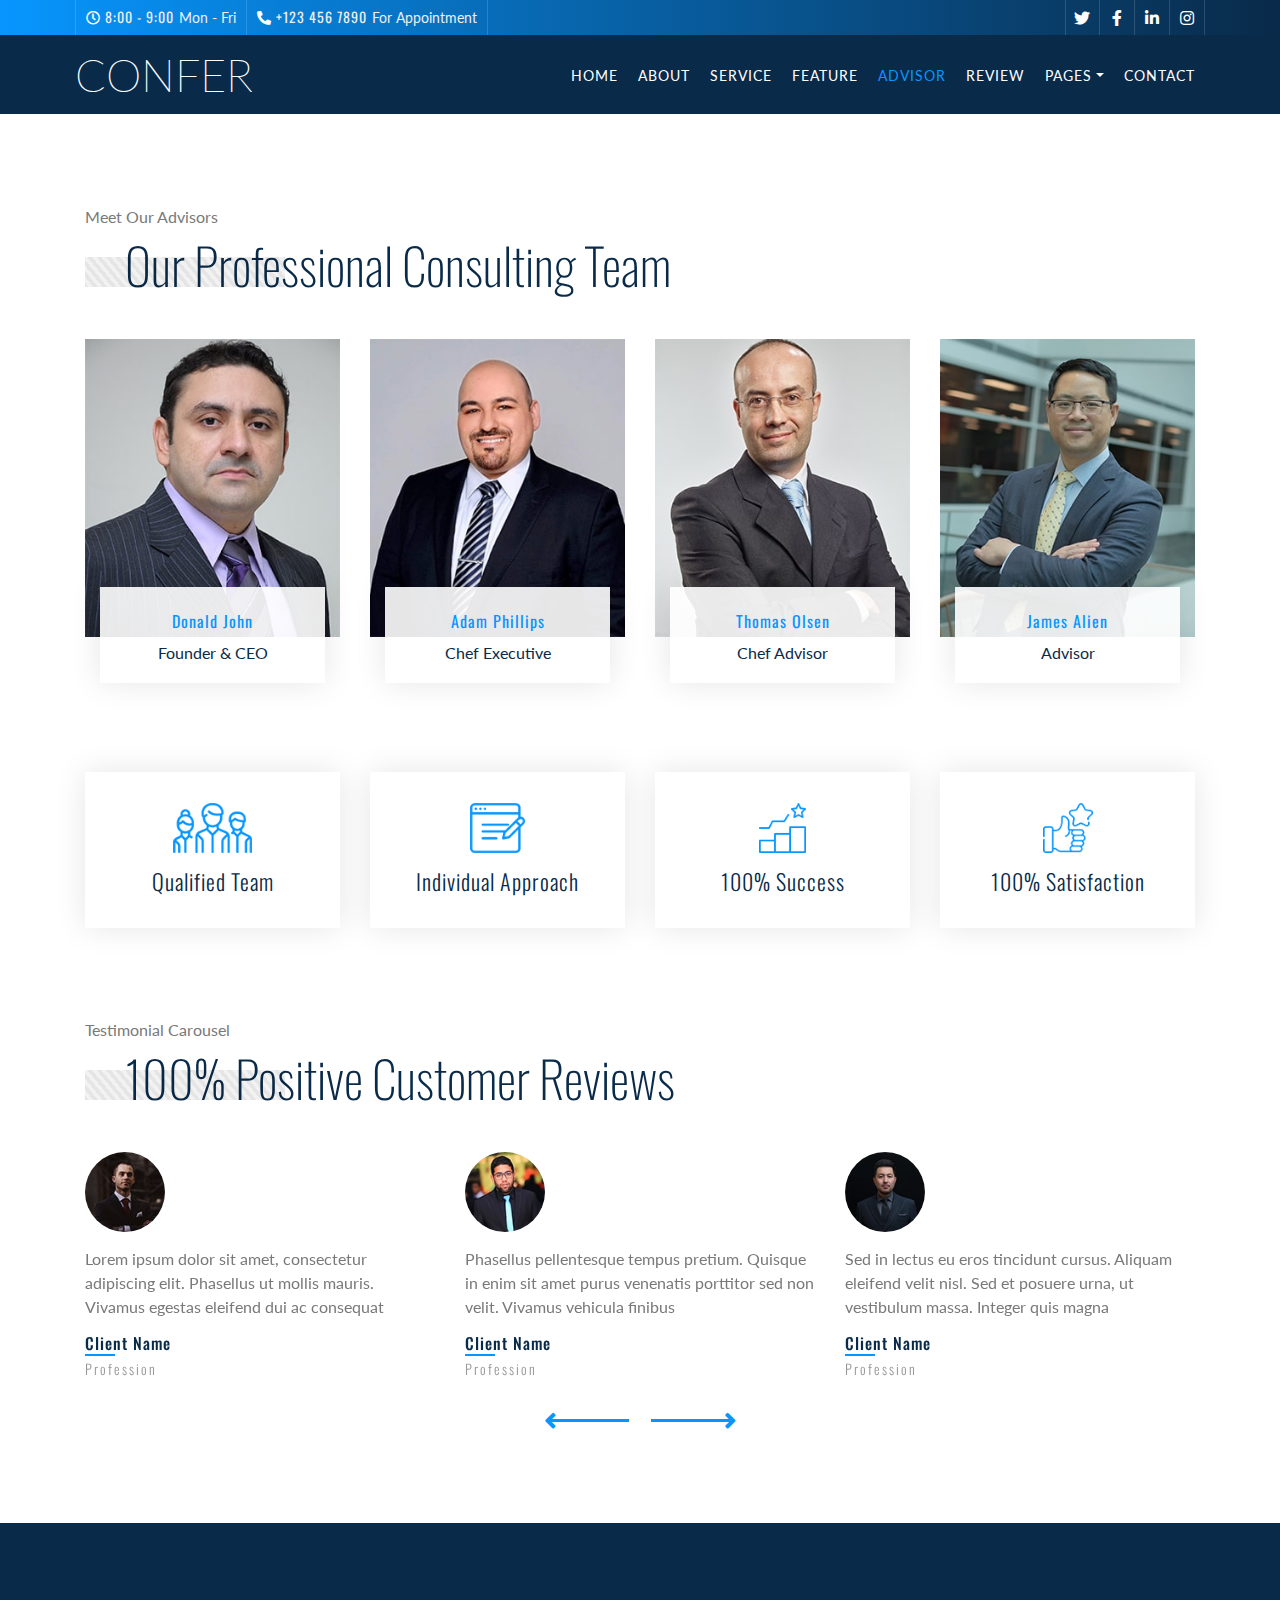
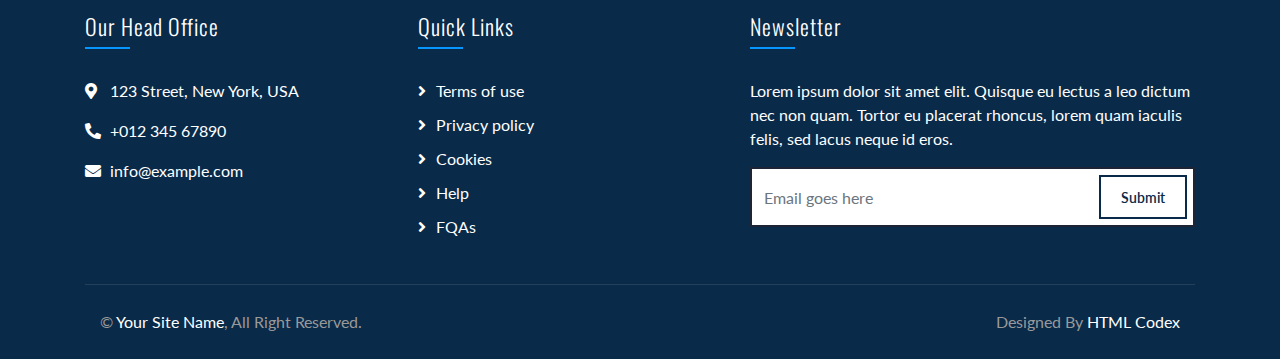
<file: source_code/v01000/advisor.html>
<!DOCTYPE html>
<html lang="en">
    <head>
        <meta charset="utf-8">
        <title>Confer - Consulting Website Template Free Download</title>
        <meta content="width=device-width, initial-scale=1.0" name="viewport">
        <meta content="Consulting Website Template Free Download" name="keywords">
        <meta content="Consulting Website Template Free Download" name="description">

        <!-- Favicon -->
        <link href="img/favicon.ico" rel="icon">

        <!-- Google Font -->
        <link href="https://fonts.googleapis.com/css2?family=Lato&family=Oswald:wght@200;300;400&display=swap" rel="stylesheet">
        
        <!-- CSS Libraries -->
        <link href="https://stackpath.bootstrapcdn.com/bootstrap/4.4.1/css/bootstrap.min.css" rel="stylesheet">
        <link href="https://cdnjs.cloudflare.com/ajax/libs/font-awesome/5.10.0/css/all.min.css" rel="stylesheet">
        <link href="lib/animate/animate.min.css" rel="stylesheet">
        <link href="lib/owlcarousel/assets/owl.carousel.min.css" rel="stylesheet">

        <!-- Template Stylesheet -->
        <link href="css/style.css" rel="stylesheet">
    </head>

    <body class="page">
        <!-- Top Bar Start -->
        <div class="top-bar d-none d-md-block">
            <div class="container-fluid">
                <div class="row">
                    <div class="col-md-8">
                        <div class="top-bar-left">
                            <div class="text">
                                <i class="far fa-clock"></i>
                                <h2>8:00 - 9:00</h2>
                                <p>Mon - Fri</p>
                            </div>
                            <div class="text">
                                <i class="fa fa-phone-alt"></i>
                                <h2>+123 456 7890</h2>
                                <p>For Appointment</p>
                            </div>
                        </div>
                    </div>
                    <div class="col-md-4">
                        <div class="top-bar-right">
                            <div class="social">
                                <a href=""><i class="fab fa-twitter"></i></a>
                                <a href=""><i class="fab fa-facebook-f"></i></a>
                                <a href=""><i class="fab fa-linkedin-in"></i></a>
                                <a href=""><i class="fab fa-instagram"></i></a>
                            </div>
                        </div>
                    </div>
                </div>
            </div>
        </div>
        <!-- Top Bar End -->

        <!-- Nav Bar Start -->
        <div class="navbar navbar-expand-lg bg-dark navbar-dark">
            <div class="container-fluid">
                <a href="index.html" class="navbar-brand">Confer</a>
                <button type="button" class="navbar-toggler" data-toggle="collapse" data-target="#navbarCollapse">
                    <span class="navbar-toggler-icon"></span>
                </button>

                <div class="collapse navbar-collapse justify-content-between" id="navbarCollapse">
                    <div class="navbar-nav ml-auto">
                        <a href="index.html" class="nav-item nav-link">Home</a>
                        <a href="about.html" class="nav-item nav-link">About</a>
                        <a href="service.html" class="nav-item nav-link">Service</a>
                        <a href="feature.html" class="nav-item nav-link">Feature</a>
                        <a href="advisor.html" class="nav-item nav-link active">Advisor</a>
                        <a href="review.html" class="nav-item nav-link">Review</a>
                        <div class="nav-item dropdown">
                            <a href="#" class="nav-link dropdown-toggle" data-toggle="dropdown">Pages</a>
                            <div class="dropdown-menu">
                                <a href="blog.html" class="dropdown-item">Blog Page</a>
                                <a href="single.html" class="dropdown-item">Single Page</a>
                            </div>
                        </div>
                        <a href="contact.html" class="nav-item nav-link">Contact</a>
                    </div>
                </div>
            </div>
        </div>
        <!-- Nav Bar End -->


        <!-- Team Start -->
        <div class="team mt-125">
            <div class="container">
                <div class="section-header">
                    <p>Meet Our Advisors</p>
                    <h2>Our Professional Consulting Team</h2>
                </div>
                <div class="row">
                    <div class="col-lg-3 col-md-6">
                        <div class="team-item">
                            <div class="team-img">
                                <img src="img/team-1.jpg" alt="Team Image">
                            </div>
                            <div class="team-text">
                                <h2>Donald John</h2>
                                <p>Founder & CEO</p>
                                <div class="team-social">
                                    <a href=""><i class="fab fa-twitter"></i></a>
                                    <a href=""><i class="fab fa-facebook-f"></i></a>
                                    <a href=""><i class="fab fa-linkedin-in"></i></a>
                                    <a href=""><i class="fab fa-instagram"></i></a>
                                </div>
                            </div>
                        </div>
                    </div>
                    <div class="col-lg-3 col-md-6">
                        <div class="team-item">
                            <div class="team-img">
                                <img src="img/team-2.jpg" alt="Team Image">
                            </div>
                            <div class="team-text">
                                <h2>Adam Phillips</h2>
                                <p>Chef Executive</p>
                                <div class="team-social">
                                    <a href=""><i class="fab fa-twitter"></i></a>
                                    <a href=""><i class="fab fa-facebook-f"></i></a>
                                    <a href=""><i class="fab fa-linkedin-in"></i></a>
                                    <a href=""><i class="fab fa-instagram"></i></a>
                                </div>
                            </div>
                        </div>
                    </div>
                    <div class="col-lg-3 col-md-6">
                        <div class="team-item">
                            <div class="team-img">
                                <img src="img/team-3.jpg" alt="Team Image">
                            </div>
                            <div class="team-text">
                                <h2>Thomas Olsen</h2>
                                <p>Chef Advisor</p>
                                <div class="team-social">
                                    <a href=""><i class="fab fa-twitter"></i></a>
                                    <a href=""><i class="fab fa-facebook-f"></i></a>
                                    <a href=""><i class="fab fa-linkedin-in"></i></a>
                                    <a href=""><i class="fab fa-instagram"></i></a>
                                </div>
                            </div>
                        </div>
                    </div>
                    <div class="col-lg-3 col-md-6">
                        <div class="team-item">
                            <div class="team-img">
                                <img src="img/team-4.jpg" alt="Team Image">
                            </div>
                            <div class="team-text">
                                <h2>James Alien</h2>
                                <p>Advisor</p>
                                <div class="team-social">
                                    <a href=""><i class="fab fa-twitter"></i></a>
                                    <a href=""><i class="fab fa-facebook-f"></i></a>
                                    <a href=""><i class="fab fa-linkedin-in"></i></a>
                                    <a href=""><i class="fab fa-instagram"></i></a>
                                </div>
                            </div>
                        </div>
                    </div>
                </div>
            </div>
        </div>
        <!-- Team End -->
        
        
        <!-- Fact Start -->
        <div class="fact">
            <div class="container">
                <div class="row align-items-center">
                    <div class="col-lg-3 col-md-6">
                        <div class="fact-item">
                            <img src="img/icon-4.png" alt="Icon">
                            <h2>Qualified Team</h2>
                        </div>
                    </div>
                    <div class="col-lg-3 col-md-6">
                        <div class="fact-item">
                            <img src="img/icon-1.png" alt="Icon">
                            <h2>Individual Approach</h2>
                        </div>
                    </div>
                    <div class="col-lg-3 col-md-6">
                        <div class="fact-item">
                            <img src="img/icon-8.png" alt="Icon">
                            <h2>100% Success</h2>
                        </div>
                    </div>
                    <div class="col-lg-3 col-md-6">
                        <div class="fact-item">
                            <img src="img/icon-6.png" alt="Icon">
                            <h2>100% Satisfaction</h2>
                        </div>
                    </div>
                </div>
            </div>
        </div>
        <!-- Fact Start -->
        
        
        <!-- Testimonial Start -->
        <div class="testimonial">
            <div class="container">
                <div class="section-header">
                    <p>Testimonial Carousel</p>
                    <h2>100% Positive Customer Reviews</h2>
                </div>
                <div class="owl-carousel testimonials-carousel">
                    <div class="testimonial-item">
                        <img src="img/testimonial-1.jpg" alt="Image">
                        <p>
                            Lorem ipsum dolor sit amet, consectetur adipiscing elit. Phasellus ut mollis mauris. Vivamus egestas eleifend dui ac consequat
                        </p>
                        <h2>Client Name</h2>
                        <h3>Profession</h3>
                    </div>
                    <div class="testimonial-item">
                        <img src="img/testimonial-2.jpg" alt="Image">
                        <p>
                            Phasellus pellentesque tempus pretium. Quisque in enim sit amet purus venenatis porttitor sed non velit. Vivamus vehicula finibus
                        </p>
                        <h2>Client Name</h2>
                        <h3>Profession</h3>
                    </div>
                    <div class="testimonial-item">
                        <img src="img/testimonial-3.jpg" alt="Image">
                        <p>
                            Sed in lectus eu eros tincidunt cursus. Aliquam eleifend velit nisl. Sed et posuere urna, ut vestibulum massa. Integer quis magna
                        </p>
                        <h2>Client Name</h2>
                        <h3>Profession</h3>
                    </div>
                    <div class="testimonial-item">
                        <img src="img/testimonial-4.jpg" alt="Image">
                        <p>
                            Sed in lectus eu eros tincidunt cursus. Aliquam eleifend velit nisl. Sed et posuere urna, ut vestibulum massa. Integer quis magna
                        </p>
                        <h2>Client Name</h2>
                        <h3>Profession</h3>
                    </div>
                </div>
            </div>
        </div>
        <!-- Testimonial End -->


        <!-- Footer Start -->
        <div class="footer">
            <div class="container">
                <div class="row">
                    <div class="col-lg-7">
                        <div class="row">
                            <div class="col-md-6">
                                <div class="footer-contact">
                                    <h2>Our Head Office</h2>
                                    <p><i class="fa fa-map-marker-alt"></i>123 Street, New York, USA</p>
                                    <p><i class="fa fa-phone-alt"></i>+012 345 67890</p>
                                    <p><i class="fa fa-envelope"></i>info@example.com</p>
                                    <div class="footer-social">
                                        <a href=""><i class="fab fa-twitter"></i></a>
                                        <a href=""><i class="fab fa-facebook-f"></i></a>
                                        <a href=""><i class="fab fa-youtube"></i></a>
                                        <a href=""><i class="fab fa-instagram"></i></a>
                                        <a href=""><i class="fab fa-linkedin-in"></i></a>
                                    </div>
                                </div>
                            </div>
                            <div class="col-md-6">
                                <div class="footer-link">
                                    <h2>Quick Links</h2>
                                    <a href="">Terms of use</a>
                                    <a href="">Privacy policy</a>
                                    <a href="">Cookies</a>
                                    <a href="">Help</a>
                                    <a href="">FQAs</a>
                                </div>
                            </div>
                        </div>
                    </div>
                    <div class="col-lg-5">
                        <div class="footer-newsletter">
                            <h2>Newsletter</h2>
                            <p>
                                Lorem ipsum dolor sit amet elit. Quisque eu lectus a leo dictum nec non quam. Tortor eu placerat rhoncus, lorem quam iaculis felis, sed lacus neque id eros.
                            </p>
                            <div class="form">
                                <input class="form-control" placeholder="Email goes here">
                                <button class="btn">Submit</button>
                            </div>
                        </div>
                    </div>
                </div>
            </div>
            <div class="container copyright">
                <div class="row">
                    <div class="col-md-6">
                        <p>&copy; <a href="#">Your Site Name</a>, All Right Reserved.</p>
                    </div>
                    <div class="col-md-6">
                        <p>Designed By <a href="https://htmlcodex.com">HTML Codex</a></p>
                    </div>
                </div>
            </div>
        </div>
        <!-- Footer End -->

        <a href="#" class="back-to-top"><i class="fa fa-chevron-up"></i></a>

        <!-- JavaScript Libraries -->
        <script src="https://code.jquery.com/jquery-3.4.1.min.js"></script>
        <script src="https://stackpath.bootstrapcdn.com/bootstrap/4.4.1/js/bootstrap.bundle.min.js"></script>
        <script src="lib/easing/easing.min.js"></script>
        <script src="lib/owlcarousel/owl.carousel.min.js"></script>
        <script src="lib/waypoints/waypoints.min.js"></script>
        <script src="lib/counterup/counterup.min.js"></script>
        
        <!-- Contact Javascript File -->
        <script src="mail/jqBootstrapValidation.min.js"></script>
        <script src="mail/contact.js"></script>

        <!-- Template Javascript -->
        <script src="js/main.js"></script>
    </body>
</html>
</file>
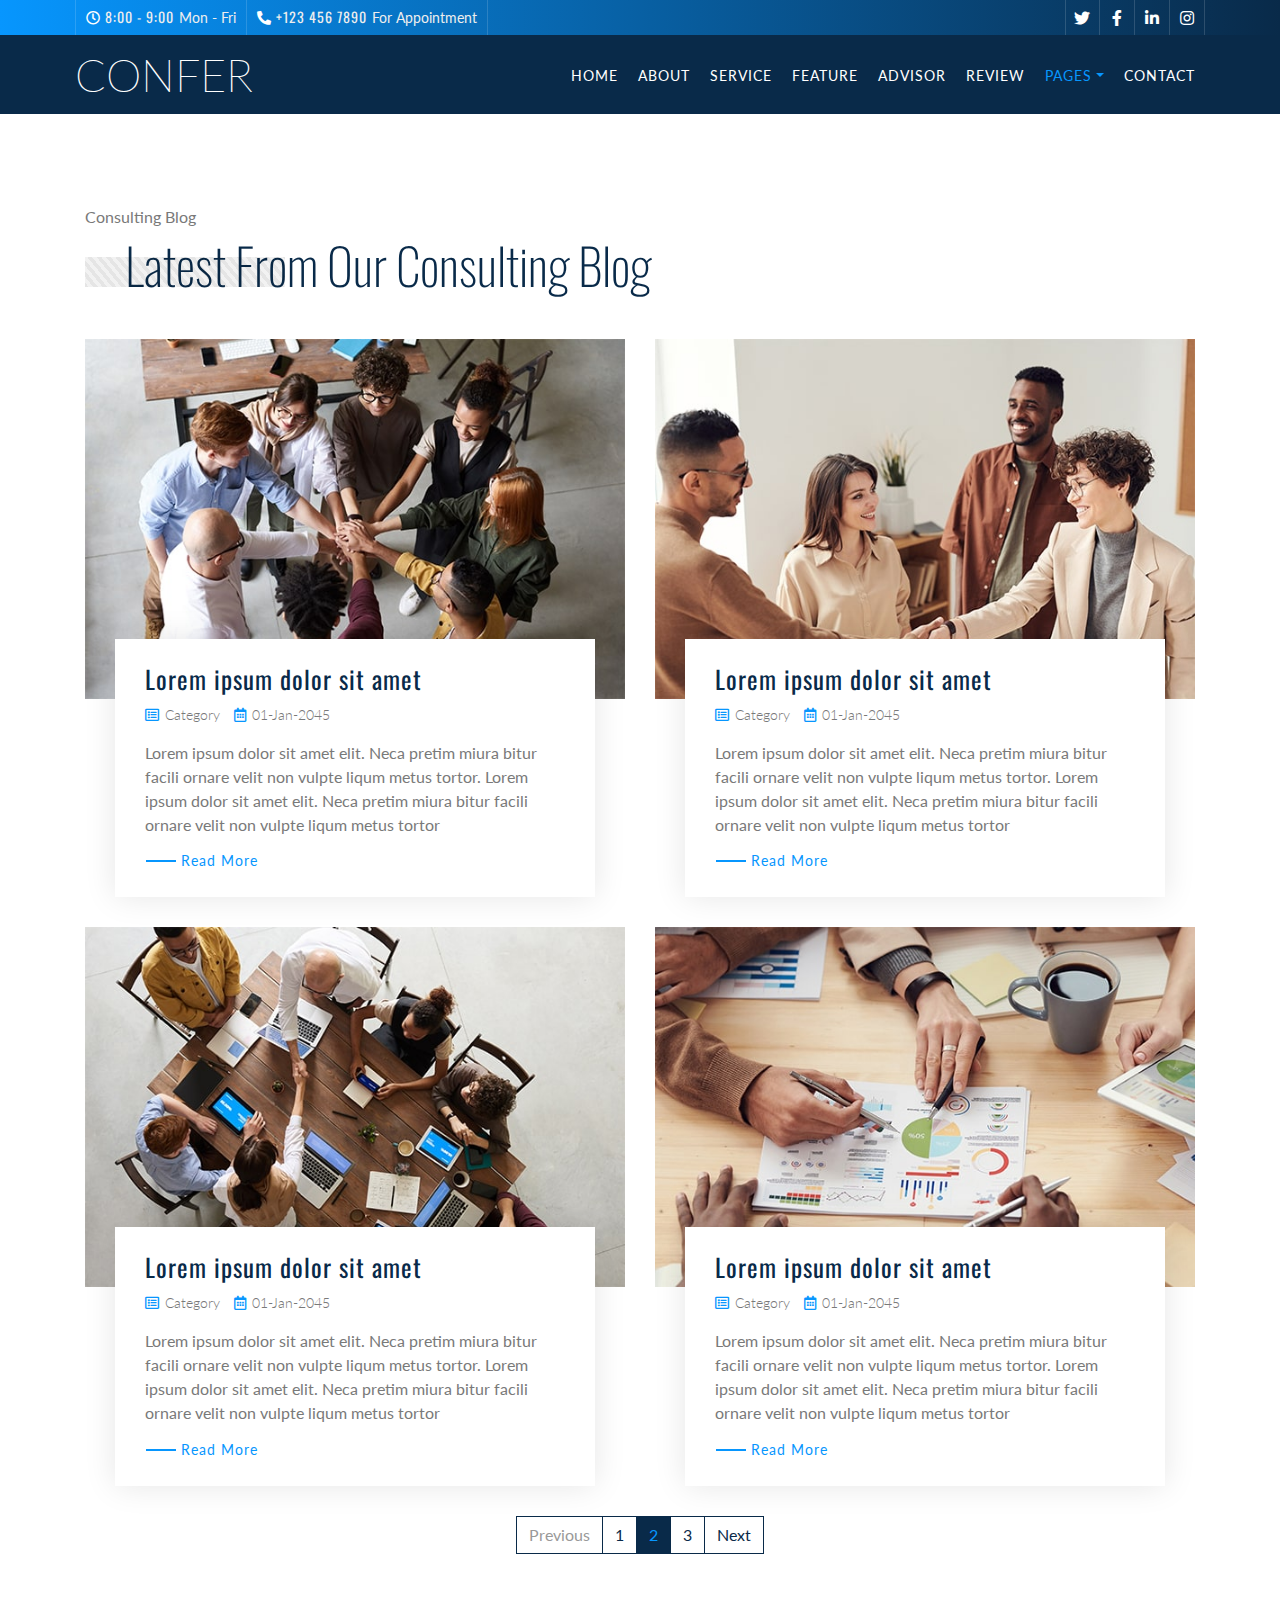
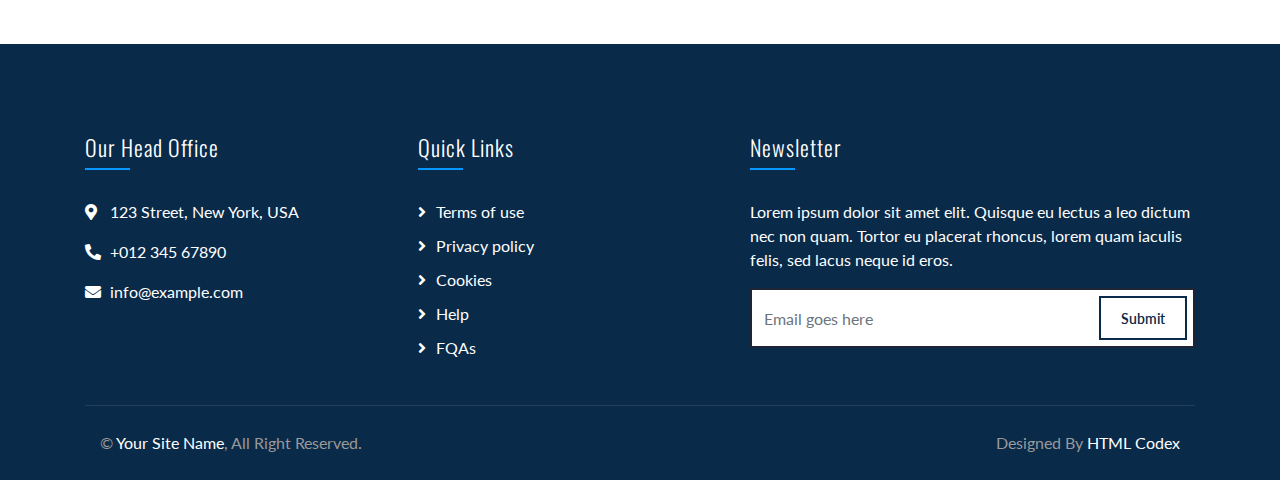
<file: source_code/v01000/blog.html>
<!DOCTYPE html>
<html lang="en">
    <head>
        <meta charset="utf-8">
        <title>Confer - Consulting Website Template Free Download</title>
        <meta content="width=device-width, initial-scale=1.0" name="viewport">
        <meta content="Consulting Website Template Free Download" name="keywords">
        <meta content="Consulting Website Template Free Download" name="description">

        <!-- Favicon -->
        <link href="img/favicon.ico" rel="icon">

        <!-- Google Font -->
        <link href="https://fonts.googleapis.com/css2?family=Lato&family=Oswald:wght@200;300;400&display=swap" rel="stylesheet">
        
        <!-- CSS Libraries -->
        <link href="https://stackpath.bootstrapcdn.com/bootstrap/4.4.1/css/bootstrap.min.css" rel="stylesheet">
        <link href="https://cdnjs.cloudflare.com/ajax/libs/font-awesome/5.10.0/css/all.min.css" rel="stylesheet">
        <link href="lib/animate/animate.min.css" rel="stylesheet">
        <link href="lib/owlcarousel/assets/owl.carousel.min.css" rel="stylesheet">

        <!-- Template Stylesheet -->
        <link href="css/style.css" rel="stylesheet">
    </head>

    <body class="page">
        <!-- Top Bar Start -->
        <div class="top-bar d-none d-md-block">
            <div class="container-fluid">
                <div class="row">
                    <div class="col-md-8">
                        <div class="top-bar-left">
                            <div class="text">
                                <i class="far fa-clock"></i>
                                <h2>8:00 - 9:00</h2>
                                <p>Mon - Fri</p>
                            </div>
                            <div class="text">
                                <i class="fa fa-phone-alt"></i>
                                <h2>+123 456 7890</h2>
                                <p>For Appointment</p>
                            </div>
                        </div>
                    </div>
                    <div class="col-md-4">
                        <div class="top-bar-right">
                            <div class="social">
                                <a href=""><i class="fab fa-twitter"></i></a>
                                <a href=""><i class="fab fa-facebook-f"></i></a>
                                <a href=""><i class="fab fa-linkedin-in"></i></a>
                                <a href=""><i class="fab fa-instagram"></i></a>
                            </div>
                        </div>
                    </div>
                </div>
            </div>
        </div>
        <!-- Top Bar End -->

        <!-- Nav Bar Start -->
        <div class="navbar navbar-expand-lg bg-dark navbar-dark">
            <div class="container-fluid">
                <a href="index.html" class="navbar-brand">Confer</a>
                <button type="button" class="navbar-toggler" data-toggle="collapse" data-target="#navbarCollapse">
                    <span class="navbar-toggler-icon"></span>
                </button>

                <div class="collapse navbar-collapse justify-content-between" id="navbarCollapse">
                    <div class="navbar-nav ml-auto">
                        <a href="index.html" class="nav-item nav-link">Home</a>
                        <a href="about.html" class="nav-item nav-link">About</a>
                        <a href="service.html" class="nav-item nav-link">Service</a>
                        <a href="feature.html" class="nav-item nav-link">Feature</a>
                        <a href="advisor.html" class="nav-item nav-link">Advisor</a>
                        <a href="review.html" class="nav-item nav-link">Review</a>
                        <div class="nav-item dropdown">
                            <a href="#" class="nav-link dropdown-toggle active" data-toggle="dropdown">Pages</a>
                            <div class="dropdown-menu">
                                <a href="blog.html" class="dropdown-item">Blog Page</a>
                                <a href="single.html" class="dropdown-item">Single Page</a>
                            </div>
                        </div>
                        <a href="contact.html" class="nav-item nav-link">Contact</a>
                    </div>
                </div>
            </div>
        </div>
        <!-- Nav Bar End -->
        
        
        <!-- Blog Start -->
        <div class="blog blog-page mt-125">
            <div class="container">
                <div class="section-header">
                    <p>Consulting Blog</p>
                    <h2>Latest From Our Consulting Blog</h2>
                </div>
                <div class="row">
                    <div class="col-md-6">
                        <div class="blog-item">
                            <div class="blog-img">
                                <img src="img/blog-1.jpg" alt="Blog">
                            </div>
                            <div class="blog-content">
                                <h2 class="blog-title">Lorem ipsum dolor sit amet</h2>
                                <div class="blog-meta">
                                    <i class="fa fa-list-alt"></i>
                                    <a href="">Category</a>
                                    <i class="fa fa-calendar-alt"></i>
                                    <p>01-Jan-2045</p>
                                </div>
                                <div class="blog-text">
                                    <p>
                                        Lorem ipsum dolor sit amet elit. Neca pretim miura bitur facili ornare velit non vulpte liqum metus tortor. Lorem ipsum dolor sit amet elit. Neca pretim miura bitur facili ornare velit non vulpte liqum metus tortor
                                    </p>
                                    <a class="btn" href="">Read More</a>
                                </div>
                            </div>
                        </div>
                    </div>
                    <div class="col-md-6">
                        <div class="blog-item">
                            <div class="blog-img">
                                <img src="img/blog-2.jpg" alt="Blog">
                            </div>
                            <div class="blog-content">
                                <h2 class="blog-title">Lorem ipsum dolor sit amet</h2>
                                <div class="blog-meta">
                                    <i class="fa fa-list-alt"></i>
                                    <a href="">Category</a>
                                    <i class="fa fa-calendar-alt"></i>
                                    <p>01-Jan-2045</p>
                                </div>
                                <div class="blog-text">
                                    <p>
                                        Lorem ipsum dolor sit amet elit. Neca pretim miura bitur facili ornare velit non vulpte liqum metus tortor. Lorem ipsum dolor sit amet elit. Neca pretim miura bitur facili ornare velit non vulpte liqum metus tortor
                                    </p>
                                    <a class="btn" href="">Read More</a>
                                </div>
                            </div>
                        </div>
                    </div>
                    <div class="col-md-6">
                        <div class="blog-item">
                            <div class="blog-img">
                                <img src="img/blog-3.jpg" alt="Blog">
                            </div>
                            <div class="blog-content">
                                <h2 class="blog-title">Lorem ipsum dolor sit amet</h2>
                                <div class="blog-meta">
                                    <i class="fa fa-list-alt"></i>
                                    <a href="">Category</a>
                                    <i class="fa fa-calendar-alt"></i>
                                    <p>01-Jan-2045</p>
                                </div>
                                <div class="blog-text">
                                    <p>
                                        Lorem ipsum dolor sit amet elit. Neca pretim miura bitur facili ornare velit non vulpte liqum metus tortor. Lorem ipsum dolor sit amet elit. Neca pretim miura bitur facili ornare velit non vulpte liqum metus tortor
                                    </p>
                                    <a class="btn" href="">Read More</a>
                                </div>
                            </div>
                        </div>
                    </div>
                    <div class="col-md-6">
                        <div class="blog-item">
                            <div class="blog-img">
                                <img src="img/blog-4.jpg" alt="Blog">
                            </div>
                            <div class="blog-content">
                                <h2 class="blog-title">Lorem ipsum dolor sit amet</h2>
                                <div class="blog-meta">
                                    <i class="fa fa-list-alt"></i>
                                    <a href="">Category</a>
                                    <i class="fa fa-calendar-alt"></i>
                                    <p>01-Jan-2045</p>
                                </div>
                                <div class="blog-text">
                                    <p>
                                        Lorem ipsum dolor sit amet elit. Neca pretim miura bitur facili ornare velit non vulpte liqum metus tortor. Lorem ipsum dolor sit amet elit. Neca pretim miura bitur facili ornare velit non vulpte liqum metus tortor
                                    </p>
                                    <a class="btn" href="">Read More</a>
                                </div>
                            </div>
                        </div>
                    </div>
                </div>
                <div class="row">
                    <div class="col-12">
                        <ul class="pagination justify-content-center">
                            <li class="page-item disabled"><a class="page-link" href="#">Previous</a></li>
                            <li class="page-item"><a class="page-link" href="#">1</a></li>
                            <li class="page-item active"><a class="page-link" href="#">2</a></li>
                            <li class="page-item"><a class="page-link" href="#">3</a></li>
                            <li class="page-item"><a class="page-link" href="#">Next</a></li>
                        </ul> 
                    </div>
                </div>
            </div>
        </div>
        <!-- Blog End -->


        <!-- Footer Start -->
        <div class="footer">
            <div class="container">
                <div class="row">
                    <div class="col-lg-7">
                        <div class="row">
                            <div class="col-md-6">
                                <div class="footer-contact">
                                    <h2>Our Head Office</h2>
                                    <p><i class="fa fa-map-marker-alt"></i>123 Street, New York, USA</p>
                                    <p><i class="fa fa-phone-alt"></i>+012 345 67890</p>
                                    <p><i class="fa fa-envelope"></i>info@example.com</p>
                                    <div class="footer-social">
                                        <a href=""><i class="fab fa-twitter"></i></a>
                                        <a href=""><i class="fab fa-facebook-f"></i></a>
                                        <a href=""><i class="fab fa-youtube"></i></a>
                                        <a href=""><i class="fab fa-instagram"></i></a>
                                        <a href=""><i class="fab fa-linkedin-in"></i></a>
                                    </div>
                                </div>
                            </div>
                            <div class="col-md-6">
                                <div class="footer-link">
                                    <h2>Quick Links</h2>
                                    <a href="">Terms of use</a>
                                    <a href="">Privacy policy</a>
                                    <a href="">Cookies</a>
                                    <a href="">Help</a>
                                    <a href="">FQAs</a>
                                </div>
                            </div>
                        </div>
                    </div>
                    <div class="col-lg-5">
                        <div class="footer-newsletter">
                            <h2>Newsletter</h2>
                            <p>
                                Lorem ipsum dolor sit amet elit. Quisque eu lectus a leo dictum nec non quam. Tortor eu placerat rhoncus, lorem quam iaculis felis, sed lacus neque id eros.
                            </p>
                            <div class="form">
                                <input class="form-control" placeholder="Email goes here">
                                <button class="btn">Submit</button>
                            </div>
                        </div>
                    </div>
                </div>
            </div>
            <div class="container copyright">
                <div class="row">
                    <div class="col-md-6">
                        <p>&copy; <a href="#">Your Site Name</a>, All Right Reserved.</p>
                    </div>
                    <div class="col-md-6">
                        <p>Designed By <a href="https://htmlcodex.com">HTML Codex</a></p>
                    </div>
                </div>
            </div>
        </div>
        <!-- Footer End -->

        <a href="#" class="back-to-top"><i class="fa fa-chevron-up"></i></a>

        <!-- JavaScript Libraries -->
        <script src="https://code.jquery.com/jquery-3.4.1.min.js"></script>
        <script src="https://stackpath.bootstrapcdn.com/bootstrap/4.4.1/js/bootstrap.bundle.min.js"></script>
        <script src="lib/easing/easing.min.js"></script>
        <script src="lib/owlcarousel/owl.carousel.min.js"></script>
        <script src="lib/waypoints/waypoints.min.js"></script>
        <script src="lib/counterup/counterup.min.js"></script>
        
        <!-- Contact Javascript File -->
        <script src="mail/jqBootstrapValidation.min.js"></script>
        <script src="mail/contact.js"></script>

        <!-- Template Javascript -->
        <script src="js/main.js"></script>
    </body>
</html>
</file>
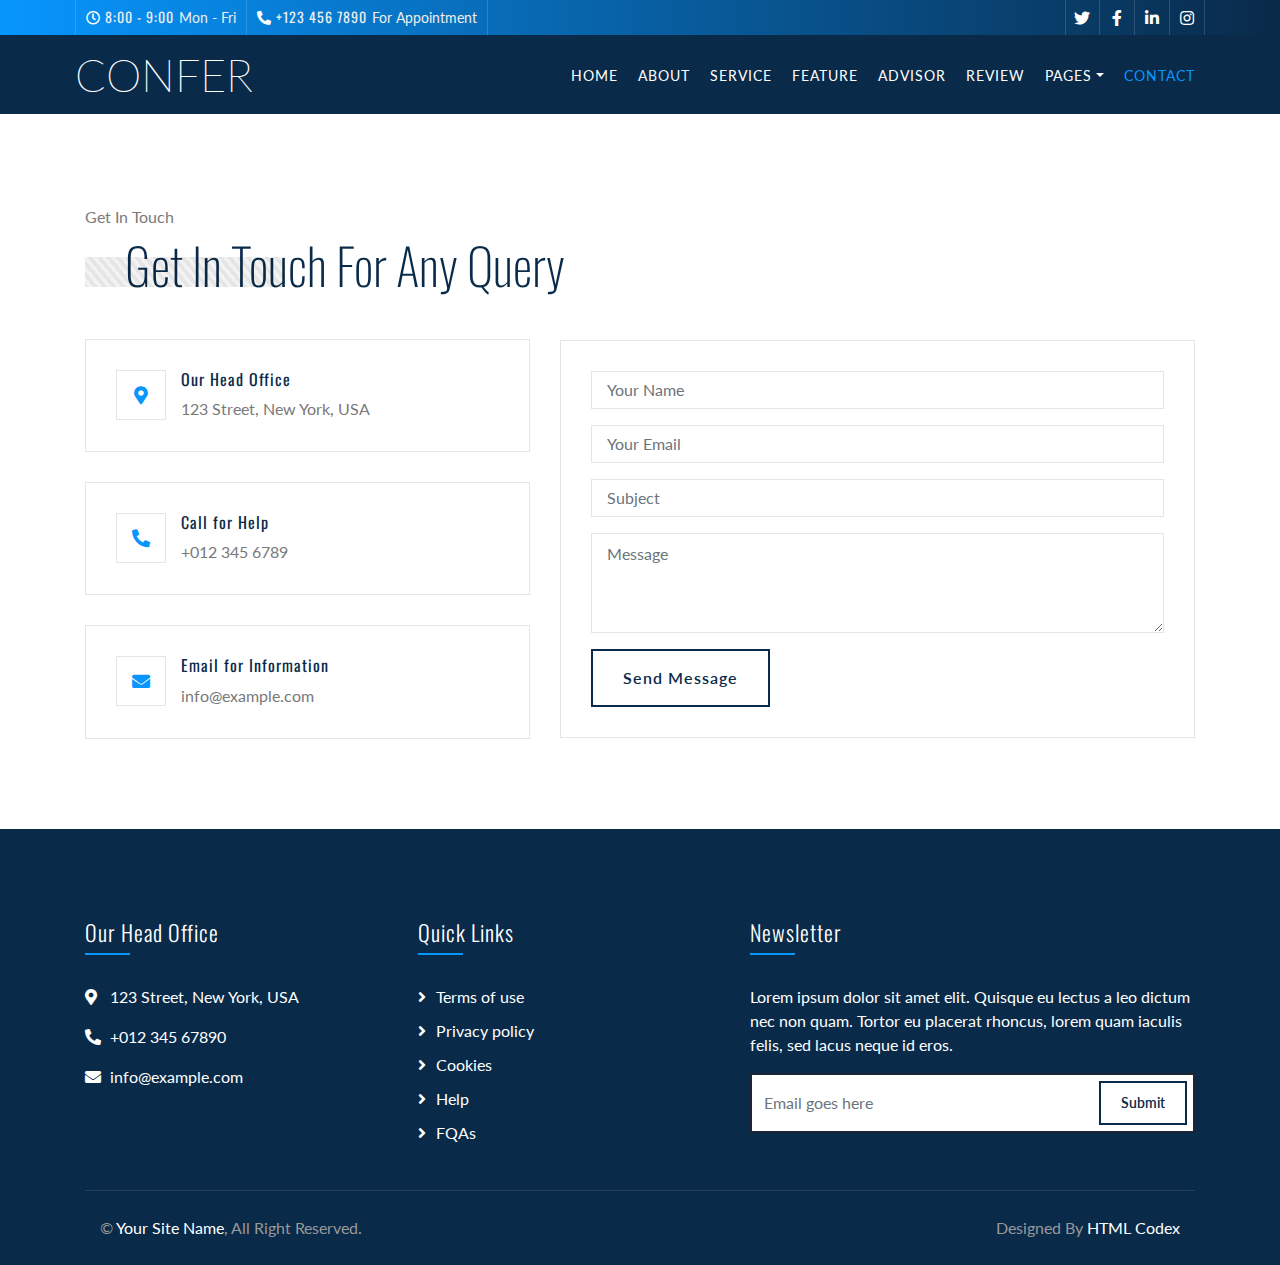
<file: source_code/v01000/contact.html>
<!DOCTYPE html>
<html lang="en">
    <head>
        <meta charset="utf-8">
        <title>Confer - Consulting Website Template Free Download</title>
        <meta content="width=device-width, initial-scale=1.0" name="viewport">
        <meta content="Consulting Website Template Free Download" name="keywords">
        <meta content="Consulting Website Template Free Download" name="description">

        <!-- Favicon -->
        <link href="img/favicon.ico" rel="icon">

        <!-- Google Font -->
        <link href="https://fonts.googleapis.com/css2?family=Lato&family=Oswald:wght@200;300;400&display=swap" rel="stylesheet">
        
        <!-- CSS Libraries -->
        <link href="https://stackpath.bootstrapcdn.com/bootstrap/4.4.1/css/bootstrap.min.css" rel="stylesheet">
        <link href="https://cdnjs.cloudflare.com/ajax/libs/font-awesome/5.10.0/css/all.min.css" rel="stylesheet">
        <link href="lib/animate/animate.min.css" rel="stylesheet">
        <link href="lib/owlcarousel/assets/owl.carousel.min.css" rel="stylesheet">

        <!-- Template Stylesheet -->
        <link href="css/style.css" rel="stylesheet">
    </head>

    <body class="page">
        <!-- Top Bar Start -->
        <div class="top-bar d-none d-md-block">
            <div class="container-fluid">
                <div class="row">
                    <div class="col-md-8">
                        <div class="top-bar-left">
                            <div class="text">
                                <i class="far fa-clock"></i>
                                <h2>8:00 - 9:00</h2>
                                <p>Mon - Fri</p>
                            </div>
                            <div class="text">
                                <i class="fa fa-phone-alt"></i>
                                <h2>+123 456 7890</h2>
                                <p>For Appointment</p>
                            </div>
                        </div>
                    </div>
                    <div class="col-md-4">
                        <div class="top-bar-right">
                            <div class="social">
                                <a href=""><i class="fab fa-twitter"></i></a>
                                <a href=""><i class="fab fa-facebook-f"></i></a>
                                <a href=""><i class="fab fa-linkedin-in"></i></a>
                                <a href=""><i class="fab fa-instagram"></i></a>
                            </div>
                        </div>
                    </div>
                </div>
            </div>
        </div>
        <!-- Top Bar End -->

        <!-- Nav Bar Start -->
        <div class="navbar navbar-expand-lg bg-dark navbar-dark">
            <div class="container-fluid">
                <a href="index.html" class="navbar-brand">Confer</a>
                <button type="button" class="navbar-toggler" data-toggle="collapse" data-target="#navbarCollapse">
                    <span class="navbar-toggler-icon"></span>
                </button>

                <div class="collapse navbar-collapse justify-content-between" id="navbarCollapse">
                    <div class="navbar-nav ml-auto">
                        <a href="index.html" class="nav-item nav-link">Home</a>
                        <a href="about.html" class="nav-item nav-link">About</a>
                        <a href="service.html" class="nav-item nav-link">Service</a>
                        <a href="feature.html" class="nav-item nav-link">Feature</a>
                        <a href="advisor.html" class="nav-item nav-link">Advisor</a>
                        <a href="review.html" class="nav-item nav-link">Review</a>
                        <div class="nav-item dropdown">
                            <a href="#" class="nav-link dropdown-toggle" data-toggle="dropdown">Pages</a>
                            <div class="dropdown-menu">
                                <a href="blog.html" class="dropdown-item">Blog Page</a>
                                <a href="single.html" class="dropdown-item">Single Page</a>
                            </div>
                        </div>
                        <a href="contact.html" class="nav-item nav-link active">Contact</a>
                    </div>
                </div>
            </div>
        </div>
        <!-- Nav Bar End -->
        
        
        <!-- Contact Start -->
        <div class="contact mt-125">
            <div class="container">
                <div class="section-header">
                    <p>Get In Touch</p>
                    <h2>Get In Touch For Any Query</h2>
                </div>
                <div class="row align-items-center">
                    <div class="col-md-5">
                        <div class="contact-info">
                            <div class="contact-icon">
                                <i class="fa fa-map-marker-alt"></i>
                            </div>
                            <div class="contact-text">
                                <h3>Our Head Office</h3>
                                <p>123 Street, New York, USA</p>
                            </div>
                        </div>
                        <div class="contact-info">
                            <div class="contact-icon">
                                <i class="fa fa-phone-alt"></i>
                            </div>
                            <div class="contact-text">
                                <h3>Call for Help</h3>
                                <p>+012 345 6789</p>
                            </div>
                        </div>
                        <div class="contact-info">
                            <div class="contact-icon">
                                <i class="fa fa-envelope"></i>
                            </div>
                            <div class="contact-text">
                                <h3>Email for Information</h3>
                                <p>info@example.com</p>
                            </div>
                        </div>
                    </div>
                    <div class="col-md-7">
                        <div class="contact-form">
                            <div id="success"></div>
                            <form name="sentMessage" id="contactForm" novalidate="novalidate">
                                <div class="control-group">
                                    <input type="text" class="form-control" id="name" placeholder="Your Name" required="required" data-validation-required-message="Please enter your name" />
                                    <p class="help-block text-danger"></p>
                                </div>
                                <div class="control-group">
                                    <input type="email" class="form-control" id="email" placeholder="Your Email" required="required" data-validation-required-message="Please enter your email" />
                                    <p class="help-block text-danger"></p>
                                </div>
                                <div class="control-group">
                                    <input type="text" class="form-control" id="subject" placeholder="Subject" required="required" data-validation-required-message="Please enter a subject" />
                                    <p class="help-block text-danger"></p>
                                </div>
                                <div class="control-group">
                                    <textarea class="form-control" id="message" placeholder="Message" required="required" data-validation-required-message="Please enter your message"></textarea>
                                    <p class="help-block text-danger"></p>
                                </div>
                                <div>
                                    <button class="btn" type="submit" id="sendMessageButton">Send Message</button>
                                </div>
                            </form>
                        </div>
                    </div>
                </div>
            </div>
        </div>
        <!-- Contact End -->


        <!-- Footer Start -->
        <div class="footer">
            <div class="container">
                <div class="row">
                    <div class="col-lg-7">
                        <div class="row">
                            <div class="col-md-6">
                                <div class="footer-contact">
                                    <h2>Our Head Office</h2>
                                    <p><i class="fa fa-map-marker-alt"></i>123 Street, New York, USA</p>
                                    <p><i class="fa fa-phone-alt"></i>+012 345 67890</p>
                                    <p><i class="fa fa-envelope"></i>info@example.com</p>
                                    <div class="footer-social">
                                        <a href=""><i class="fab fa-twitter"></i></a>
                                        <a href=""><i class="fab fa-facebook-f"></i></a>
                                        <a href=""><i class="fab fa-youtube"></i></a>
                                        <a href=""><i class="fab fa-instagram"></i></a>
                                        <a href=""><i class="fab fa-linkedin-in"></i></a>
                                    </div>
                                </div>
                            </div>
                            <div class="col-md-6">
                                <div class="footer-link">
                                    <h2>Quick Links</h2>
                                    <a href="">Terms of use</a>
                                    <a href="">Privacy policy</a>
                                    <a href="">Cookies</a>
                                    <a href="">Help</a>
                                    <a href="">FQAs</a>
                                </div>
                            </div>
                        </div>
                    </div>
                    <div class="col-lg-5">
                        <div class="footer-newsletter">
                            <h2>Newsletter</h2>
                            <p>
                                Lorem ipsum dolor sit amet elit. Quisque eu lectus a leo dictum nec non quam. Tortor eu placerat rhoncus, lorem quam iaculis felis, sed lacus neque id eros.
                            </p>
                            <div class="form">
                                <input class="form-control" placeholder="Email goes here">
                                <button class="btn">Submit</button>
                            </div>
                        </div>
                    </div>
                </div>
            </div>
            <div class="container copyright">
                <div class="row">
                    <div class="col-md-6">
                        <p>&copy; <a href="#">Your Site Name</a>, All Right Reserved.</p>
                    </div>
                    <div class="col-md-6">
                        <p>Designed By <a href="https://htmlcodex.com">HTML Codex</a></p>
                    </div>
                </div>
            </div>
        </div>
        <!-- Footer End -->

        <a href="#" class="back-to-top"><i class="fa fa-chevron-up"></i></a>

        <!-- JavaScript Libraries -->
        <script src="https://code.jquery.com/jquery-3.4.1.min.js"></script>
        <script src="https://stackpath.bootstrapcdn.com/bootstrap/4.4.1/js/bootstrap.bundle.min.js"></script>
        <script src="lib/easing/easing.min.js"></script>
        <script src="lib/owlcarousel/owl.carousel.min.js"></script>
        <script src="lib/waypoints/waypoints.min.js"></script>
        <script src="lib/counterup/counterup.min.js"></script>
        
        <!-- Contact Javascript File -->
        <script src="mail/jqBootstrapValidation.min.js"></script>
        <script src="mail/contact.js"></script>

        <!-- Template Javascript -->
        <script src="js/main.js"></script>
    </body>
</html>
</file>
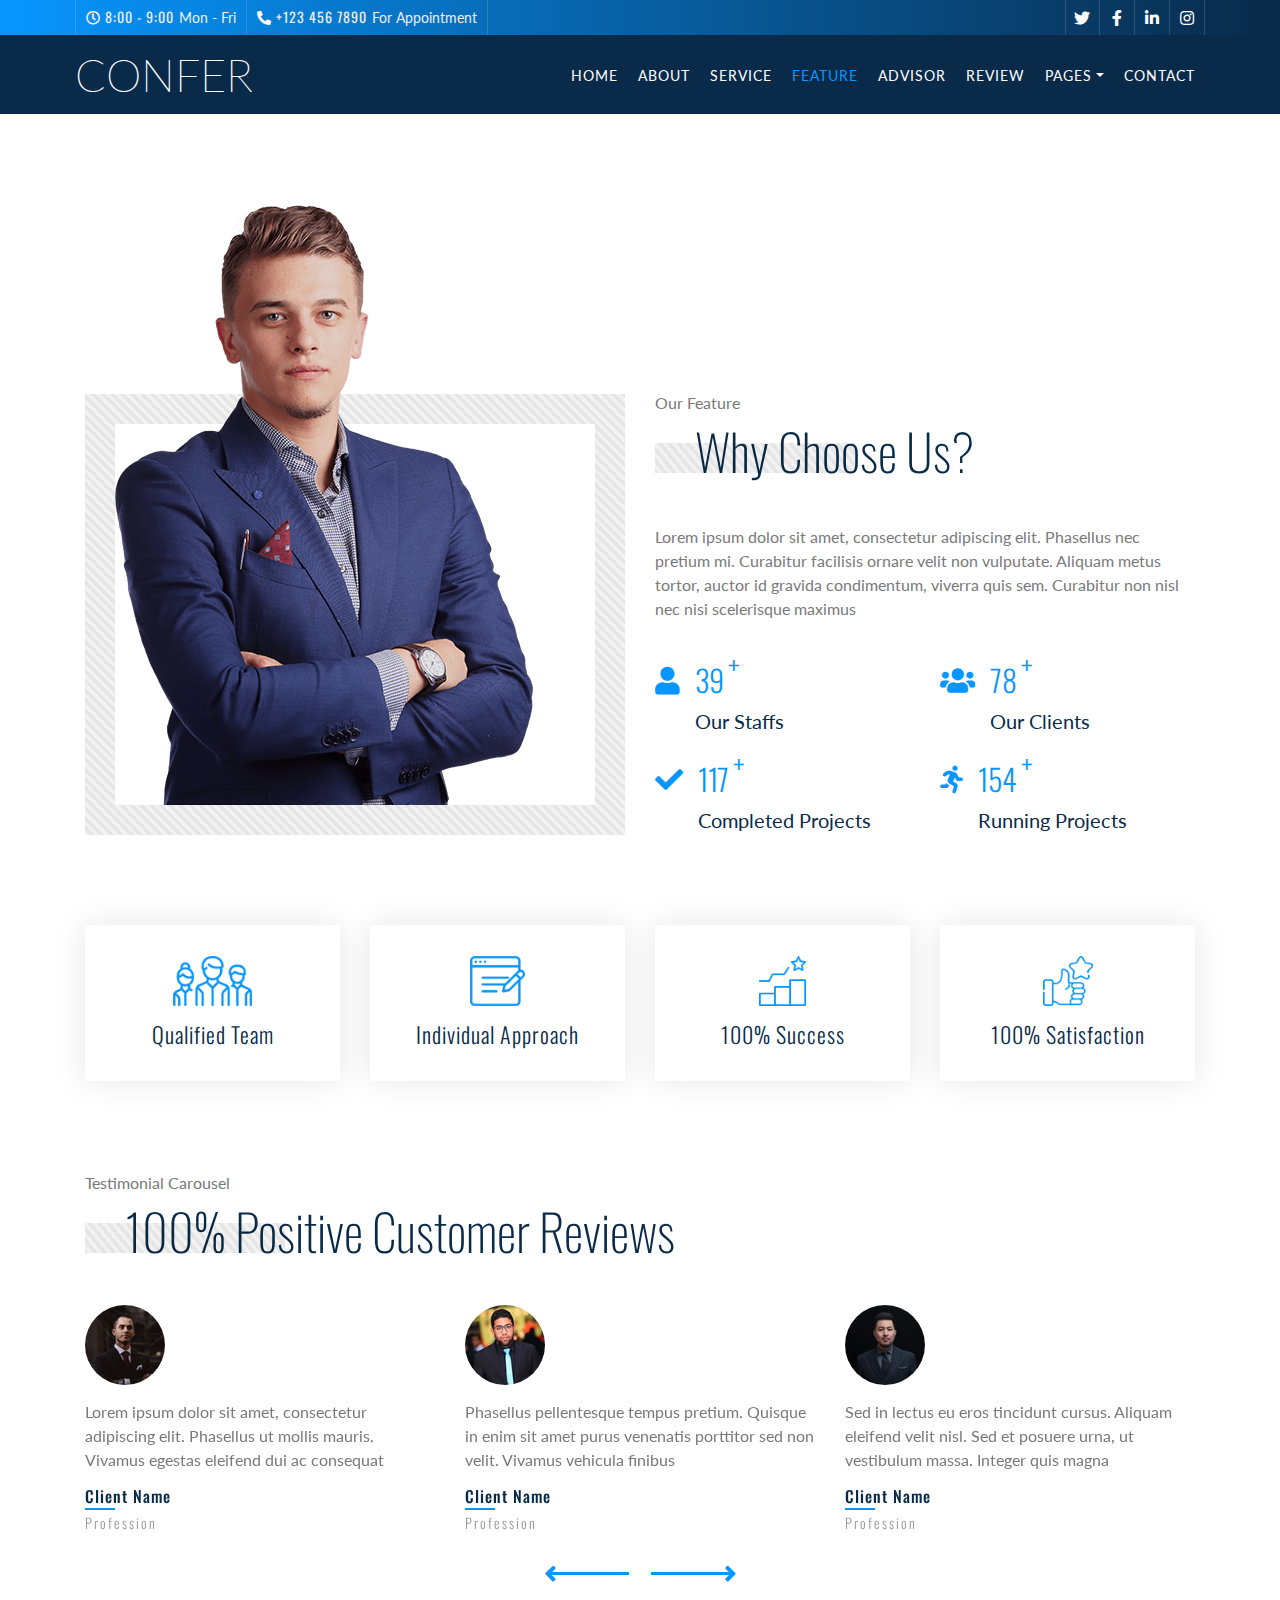
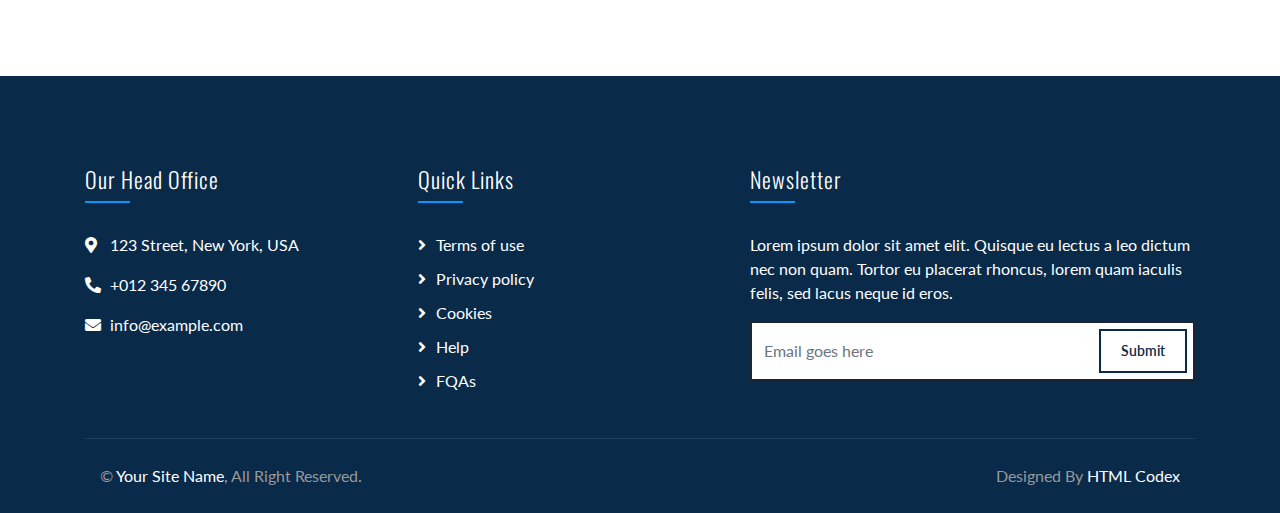
<file: source_code/v01000/feature.html>
<!DOCTYPE html>
<html lang="en">
    <head>
        <meta charset="utf-8">
        <title>Confer - Consulting Website Template Free Download</title>
        <meta content="width=device-width, initial-scale=1.0" name="viewport">
        <meta content="Consulting Website Template Free Download" name="keywords">
        <meta content="Consulting Website Template Free Download" name="description">

        <!-- Favicon -->
        <link href="img/favicon.ico" rel="icon">

        <!-- Google Font -->
        <link href="https://fonts.googleapis.com/css2?family=Lato&family=Oswald:wght@200;300;400&display=swap" rel="stylesheet">
        
        <!-- CSS Libraries -->
        <link href="https://stackpath.bootstrapcdn.com/bootstrap/4.4.1/css/bootstrap.min.css" rel="stylesheet">
        <link href="https://cdnjs.cloudflare.com/ajax/libs/font-awesome/5.10.0/css/all.min.css" rel="stylesheet">
        <link href="lib/animate/animate.min.css" rel="stylesheet">
        <link href="lib/owlcarousel/assets/owl.carousel.min.css" rel="stylesheet">

        <!-- Template Stylesheet -->
        <link href="css/style.css" rel="stylesheet">
    </head>

    <body class="page">
        <!-- Top Bar Start -->
        <div class="top-bar d-none d-md-block">
            <div class="container-fluid">
                <div class="row">
                    <div class="col-md-8">
                        <div class="top-bar-left">
                            <div class="text">
                                <i class="far fa-clock"></i>
                                <h2>8:00 - 9:00</h2>
                                <p>Mon - Fri</p>
                            </div>
                            <div class="text">
                                <i class="fa fa-phone-alt"></i>
                                <h2>+123 456 7890</h2>
                                <p>For Appointment</p>
                            </div>
                        </div>
                    </div>
                    <div class="col-md-4">
                        <div class="top-bar-right">
                            <div class="social">
                                <a href=""><i class="fab fa-twitter"></i></a>
                                <a href=""><i class="fab fa-facebook-f"></i></a>
                                <a href=""><i class="fab fa-linkedin-in"></i></a>
                                <a href=""><i class="fab fa-instagram"></i></a>
                            </div>
                        </div>
                    </div>
                </div>
            </div>
        </div>
        <!-- Top Bar End -->

        <!-- Nav Bar Start -->
        <div class="navbar navbar-expand-lg bg-dark navbar-dark">
            <div class="container-fluid">
                <a href="index.html" class="navbar-brand">Confer</a>
                <button type="button" class="navbar-toggler" data-toggle="collapse" data-target="#navbarCollapse">
                    <span class="navbar-toggler-icon"></span>
                </button>

                <div class="collapse navbar-collapse justify-content-between" id="navbarCollapse">
                    <div class="navbar-nav ml-auto">
                        <a href="index.html" class="nav-item nav-link">Home</a>
                        <a href="about.html" class="nav-item nav-link">About</a>
                        <a href="service.html" class="nav-item nav-link">Service</a>
                        <a href="feature.html" class="nav-item nav-link active">Feature</a>
                        <a href="advisor.html" class="nav-item nav-link">Advisor</a>
                        <a href="review.html" class="nav-item nav-link">Review</a>
                        <div class="nav-item dropdown">
                            <a href="#" class="nav-link dropdown-toggle" data-toggle="dropdown">Pages</a>
                            <div class="dropdown-menu">
                                <a href="blog.html" class="dropdown-item">Blog Page</a>
                                <a href="single.html" class="dropdown-item">Single Page</a>
                            </div>
                        </div>
                        <a href="contact.html" class="nav-item nav-link">Contact</a>
                    </div>
                </div>
            </div>
        </div>
        <!-- Nav Bar End -->


        <!-- Feature Start -->
        <div class="feature mt-125">
            <div class="container">
                <div class="row align-items-end">
                    <div class="col-md-6">
                        <div class="feature-img">
                            <img src="img/business-man.png" alt="Image">
                        </div>
                    </div>
                    <div class="col-md-6">
                        <div class="section-header">
                            <p>Our Feature</p>
                            <h2>Why Choose Us?</h2>
                        </div>
                        <p>
                            Lorem ipsum dolor sit amet, consectetur adipiscing elit. Phasellus nec pretium mi. Curabitur facilisis ornare velit non vulputate. Aliquam metus tortor, auctor id gravida condimentum, viverra quis sem. Curabitur non nisl nec nisi scelerisque maximus 
                        </p>
                        <div class="row counters">
                            <div class="col-6">
                                <i class="fa fa-user"></i>
                                <div class="counters-text">
                                    <h2 data-toggle="counter-up">100</h2>
                                    <p>Our Staffs</p>
                                </div>
                            </div>
                            <div class="col-6">
                                <i class="fa fa-users"></i>
                                <div class="counters-text">
                                    <h2 data-toggle="counter-up">200</h2>
                                    <p>Our Clients</p>
                                </div>
                            </div>
                            <div class="col-6">
                                <i class="fa fa-check"></i>
                                <div class="counters-text">
                                    <h2 data-toggle="counter-up">300</h2>
                                    <p>Completed Projects</p>
                                </div>
                            </div>
                            <div class="col-6">
                                <i class="fa fa-running"></i>
                                <div class="counters-text">
                                    <h2 data-toggle="counter-up">400</h2>
                                    <p>Running Projects</p>
                                </div>
                            </div>
                        </div>
                    </div>
                </div>
            </div>
        </div>
        <!-- Feature End -->
        
        
        <!-- Fact Start -->
        <div class="fact">
            <div class="container">
                <div class="row align-items-center">
                    <div class="col-lg-3 col-md-6">
                        <div class="fact-item">
                            <img src="img/icon-4.png" alt="Icon">
                            <h2>Qualified Team</h2>
                        </div>
                    </div>
                    <div class="col-lg-3 col-md-6">
                        <div class="fact-item">
                            <img src="img/icon-1.png" alt="Icon">
                            <h2>Individual Approach</h2>
                        </div>
                    </div>
                    <div class="col-lg-3 col-md-6">
                        <div class="fact-item">
                            <img src="img/icon-8.png" alt="Icon">
                            <h2>100% Success</h2>
                        </div>
                    </div>
                    <div class="col-lg-3 col-md-6">
                        <div class="fact-item">
                            <img src="img/icon-6.png" alt="Icon">
                            <h2>100% Satisfaction</h2>
                        </div>
                    </div>
                </div>
            </div>
        </div>
        <!-- Fact Start -->
        
        
        <!-- Testimonial Start -->
        <div class="testimonial">
            <div class="container">
                <div class="section-header">
                    <p>Testimonial Carousel</p>
                    <h2>100% Positive Customer Reviews</h2>
                </div>
                <div class="owl-carousel testimonials-carousel">
                    <div class="testimonial-item">
                        <img src="img/testimonial-1.jpg" alt="Image">
                        <p>
                            Lorem ipsum dolor sit amet, consectetur adipiscing elit. Phasellus ut mollis mauris. Vivamus egestas eleifend dui ac consequat
                        </p>
                        <h2>Client Name</h2>
                        <h3>Profession</h3>
                    </div>
                    <div class="testimonial-item">
                        <img src="img/testimonial-2.jpg" alt="Image">
                        <p>
                            Phasellus pellentesque tempus pretium. Quisque in enim sit amet purus venenatis porttitor sed non velit. Vivamus vehicula finibus
                        </p>
                        <h2>Client Name</h2>
                        <h3>Profession</h3>
                    </div>
                    <div class="testimonial-item">
                        <img src="img/testimonial-3.jpg" alt="Image">
                        <p>
                            Sed in lectus eu eros tincidunt cursus. Aliquam eleifend velit nisl. Sed et posuere urna, ut vestibulum massa. Integer quis magna
                        </p>
                        <h2>Client Name</h2>
                        <h3>Profession</h3>
                    </div>
                    <div class="testimonial-item">
                        <img src="img/testimonial-4.jpg" alt="Image">
                        <p>
                            Sed in lectus eu eros tincidunt cursus. Aliquam eleifend velit nisl. Sed et posuere urna, ut vestibulum massa. Integer quis magna
                        </p>
                        <h2>Client Name</h2>
                        <h3>Profession</h3>
                    </div>
                </div>
            </div>
        </div>
        <!-- Testimonial End -->


        <!-- Footer Start -->
        <div class="footer">
            <div class="container">
                <div class="row">
                    <div class="col-lg-7">
                        <div class="row">
                            <div class="col-md-6">
                                <div class="footer-contact">
                                    <h2>Our Head Office</h2>
                                    <p><i class="fa fa-map-marker-alt"></i>123 Street, New York, USA</p>
                                    <p><i class="fa fa-phone-alt"></i>+012 345 67890</p>
                                    <p><i class="fa fa-envelope"></i>info@example.com</p>
                                    <div class="footer-social">
                                        <a href=""><i class="fab fa-twitter"></i></a>
                                        <a href=""><i class="fab fa-facebook-f"></i></a>
                                        <a href=""><i class="fab fa-youtube"></i></a>
                                        <a href=""><i class="fab fa-instagram"></i></a>
                                        <a href=""><i class="fab fa-linkedin-in"></i></a>
                                    </div>
                                </div>
                            </div>
                            <div class="col-md-6">
                                <div class="footer-link">
                                    <h2>Quick Links</h2>
                                    <a href="">Terms of use</a>
                                    <a href="">Privacy policy</a>
                                    <a href="">Cookies</a>
                                    <a href="">Help</a>
                                    <a href="">FQAs</a>
                                </div>
                            </div>
                        </div>
                    </div>
                    <div class="col-lg-5">
                        <div class="footer-newsletter">
                            <h2>Newsletter</h2>
                            <p>
                                Lorem ipsum dolor sit amet elit. Quisque eu lectus a leo dictum nec non quam. Tortor eu placerat rhoncus, lorem quam iaculis felis, sed lacus neque id eros.
                            </p>
                            <div class="form">
                                <input class="form-control" placeholder="Email goes here">
                                <button class="btn">Submit</button>
                            </div>
                        </div>
                    </div>
                </div>
            </div>
            <div class="container copyright">
                <div class="row">
                    <div class="col-md-6">
                        <p>&copy; <a href="#">Your Site Name</a>, All Right Reserved.</p>
                    </div>
                    <div class="col-md-6">
                        <p>Designed By <a href="https://htmlcodex.com">HTML Codex</a></p>
                    </div>
                </div>
            </div>
        </div>
        <!-- Footer End -->

        <a href="#" class="back-to-top"><i class="fa fa-chevron-up"></i></a>

        <!-- JavaScript Libraries -->
        <script src="https://code.jquery.com/jquery-3.4.1.min.js"></script>
        <script src="https://stackpath.bootstrapcdn.com/bootstrap/4.4.1/js/bootstrap.bundle.min.js"></script>
        <script src="lib/easing/easing.min.js"></script>
        <script src="lib/owlcarousel/owl.carousel.min.js"></script>
        <script src="lib/waypoints/waypoints.min.js"></script>
        <script src="lib/counterup/counterup.min.js"></script>
        
        <!-- Contact Javascript File -->
        <script src="mail/jqBootstrapValidation.min.js"></script>
        <script src="mail/contact.js"></script>

        <!-- Template Javascript -->
        <script src="js/main.js"></script>
    </body>
</html>
</file>
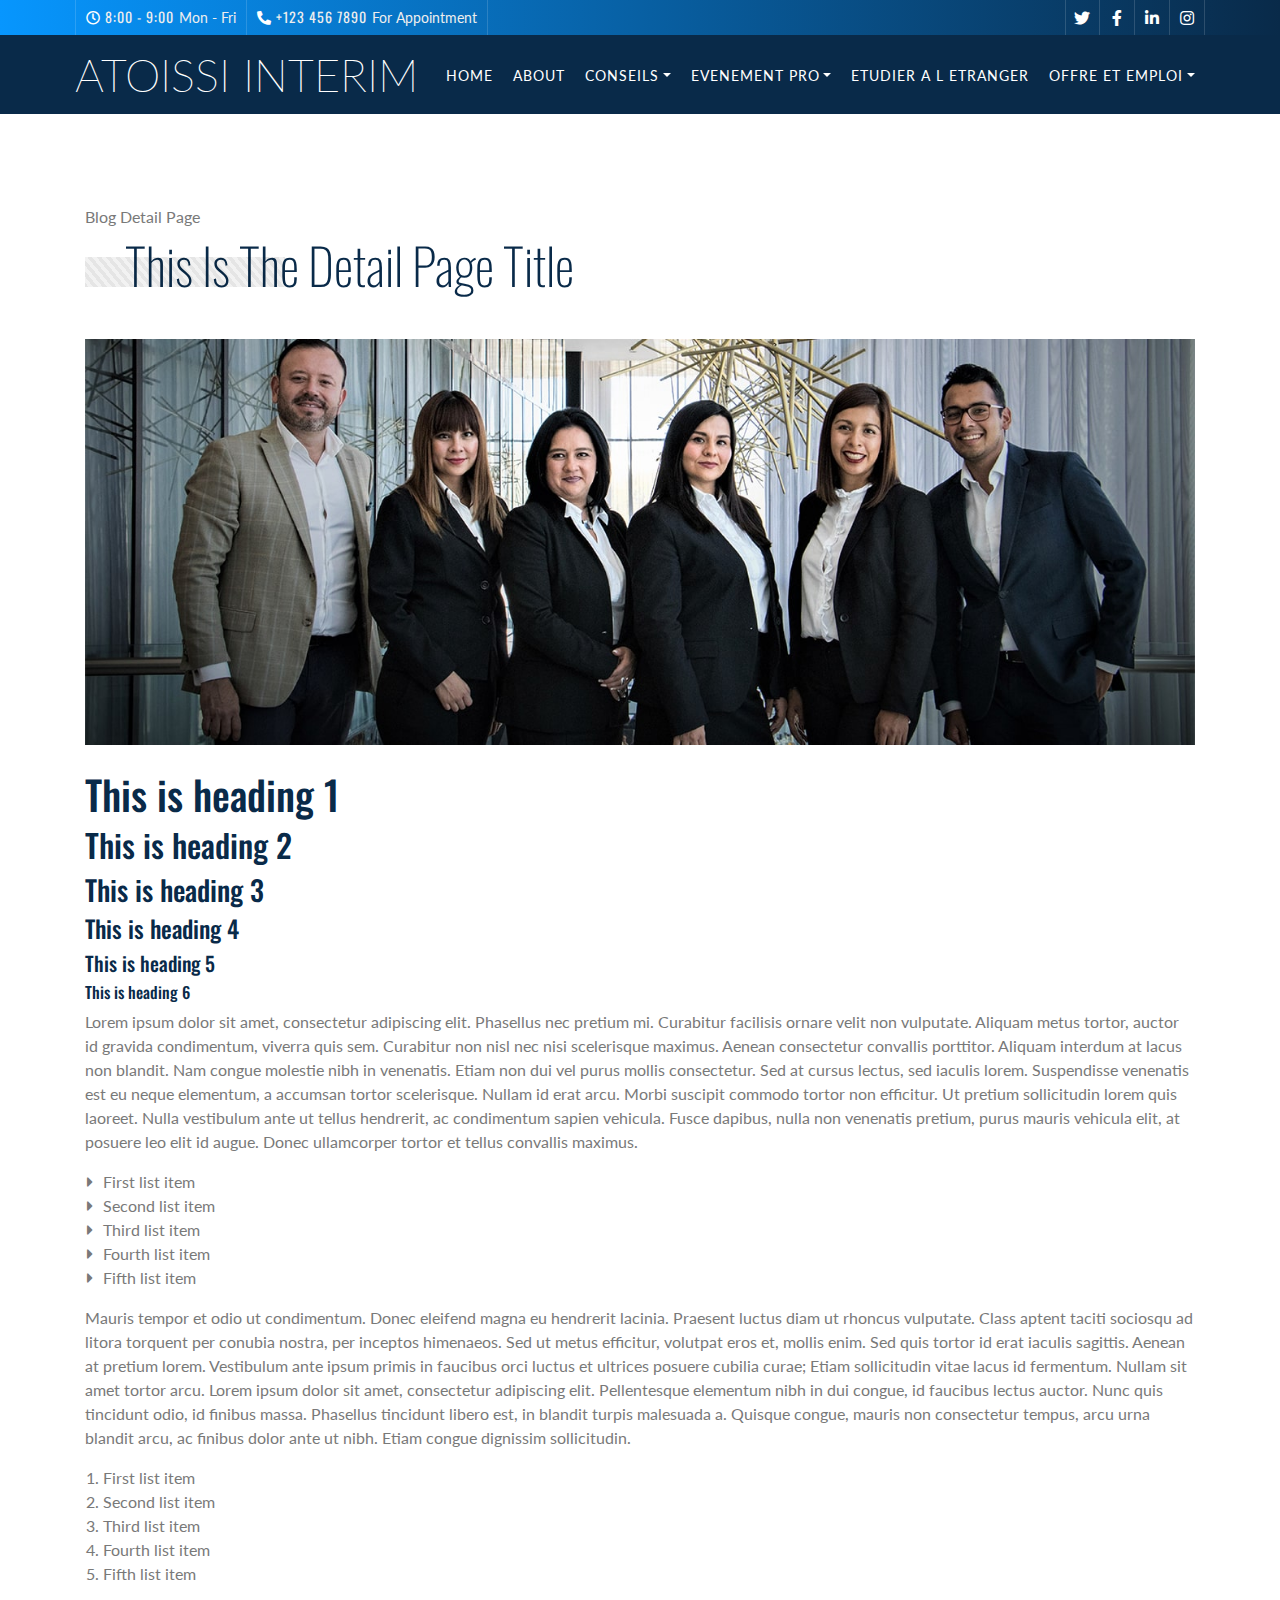
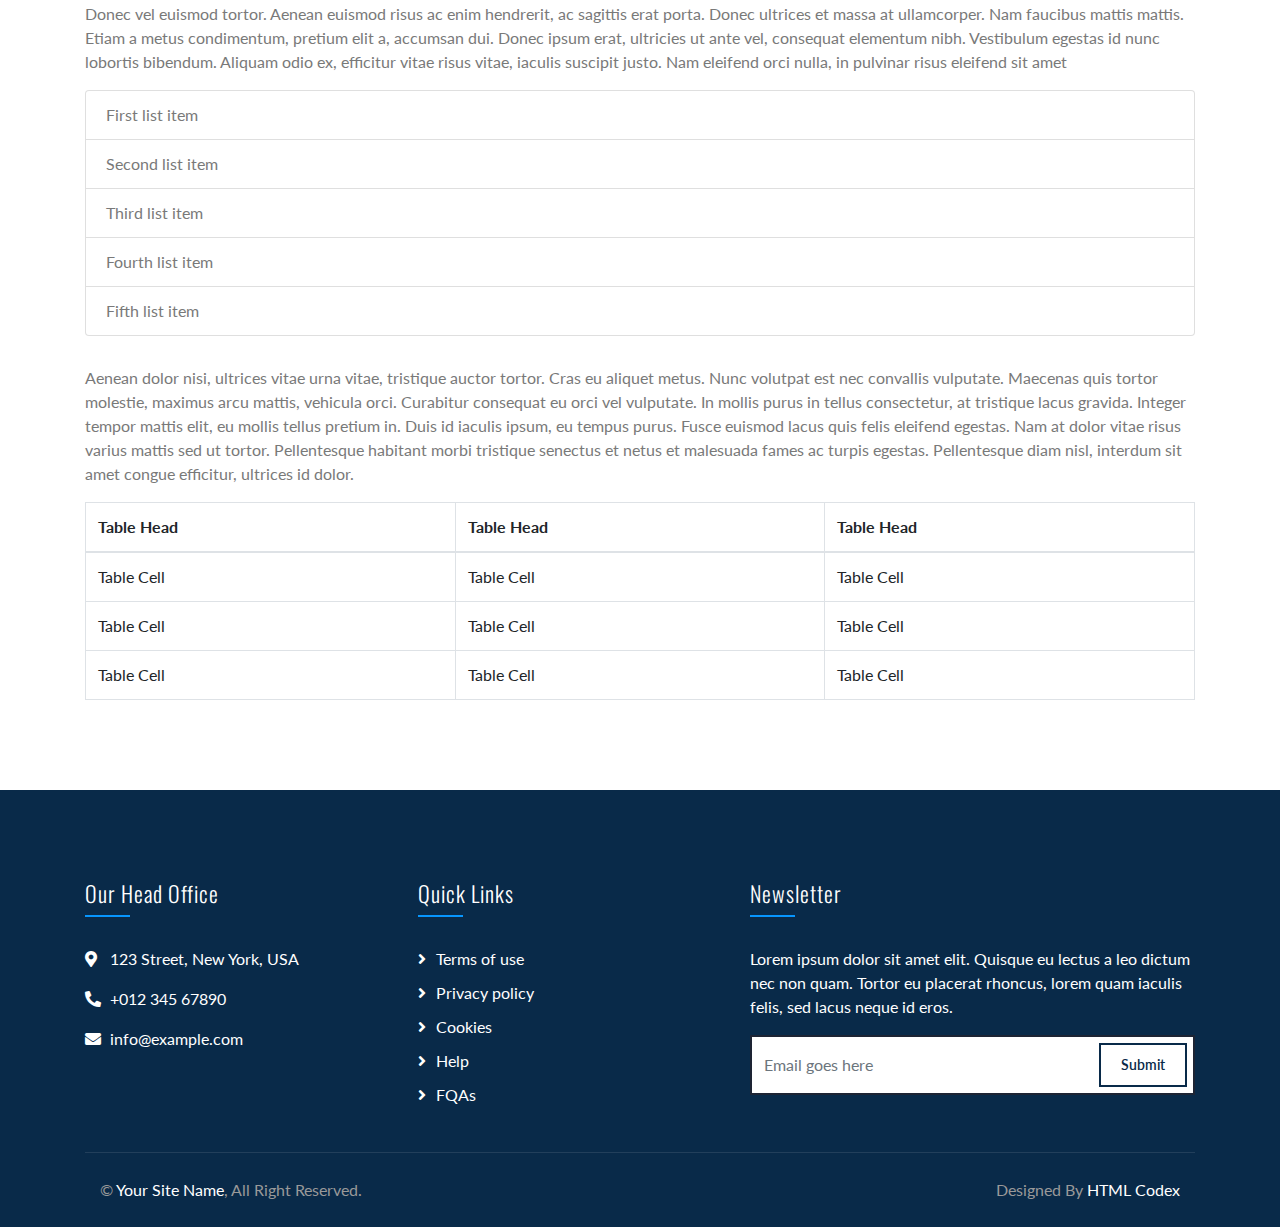
<file: source_code/v01000/international.html>
<!DOCTYPE html>
<html lang="en">
    <head>
        <meta charset="utf-8">
        <title>ATOISSI INTERIM - Consulting Website Template Free Download</title>
        <meta content="width=device-width, initial-scale=1.0" name="viewport">
        <meta content="Consulting Website Template Free Download" name="keywords">
        <meta content="Consulting Website Template Free Download" name="description">

        <!-- Favicon -->
        <link href="img/favicon.ico" rel="icon">

        <!-- Google Font -->
        <link href="https://fonts.googleapis.com/css2?family=Lato&family=Oswald:wght@200;300;400&display=swap" rel="stylesheet">
        
        <!-- CSS Libraries -->
        <link href="https://stackpath.bootstrapcdn.com/bootstrap/4.4.1/css/bootstrap.min.css" rel="stylesheet">
        <link href="https://cdnjs.cloudflare.com/ajax/libs/font-awesome/5.10.0/css/all.min.css" rel="stylesheet">
        <link href="lib/animate/animate.min.css" rel="stylesheet">
        <link href="lib/owlcarousel/assets/owl.carousel.min.css" rel="stylesheet">

        <!-- Template Stylesheet -->
        <link href="css/style.css" rel="stylesheet">
    </head>

    <body class="page">
        <!-- Top Bar Start -->
        <div class="top-bar d-none d-md-block">
            <div class="container-fluid">
                <div class="row">
                    <div class="col-md-8">
                        <div class="top-bar-left">
                            <div class="text">
                                <i class="far fa-clock"></i>
                                <h2>8:00 - 9:00</h2>
                                <p>Mon - Fri</p>
                            </div>
                            <div class="text">
                                <i class="fa fa-phone-alt"></i>
                                <h2>+123 456 7890</h2>
                                <p>For Appointment</p>
                            </div>
                        </div>
                    </div>
                    <div class="col-md-4">
                        <div class="top-bar-right">
                            <div class="social">
                                <a href=""><i class="fab fa-twitter"></i></a>
                                <a href=""><i class="fab fa-facebook-f"></i></a>
                                <a href=""><i class="fab fa-linkedin-in"></i></a>
                                <a href=""><i class="fab fa-instagram"></i></a>
                            </div>
                        </div>
                    </div>
                </div>
            </div>
        </div>
        <!-- Top Bar End -->

        <!-- Nav Bar Start -->
        <div id="navbar"class="navbar navbar-expand-lg bg-dark navbar-dark">
            <div class="container-fluid">
                <a href="index.html" class="navbar-brand">ATOISSI INTERIM</a>
                <button type="button" class="navbar-toggler" data-toggle="collapse" data-target="#navbarCollapse">
                    <span class="navbar-toggler-icon"></span>
                </button>

                <div class="collapse navbar-collapse justify-content-between" id="navbarCollapse">
                    <div class="navbar-nav ml-auto">
                        <a href="index.html" class="nav-item nav-link">Home</a>
                        <a href="about.html" class="nav-item nav-link">About</a>
                        <a href="service.html" class="nav-item nav-link">CONSEILS</a>
                        <a href="feature.html" class="nav-item nav-link">Offre et EMPLOI</a>
                        <a href="advisor.html" class="nav-item nav-link">EVENEMENT PROFFESSIONNELS</a>
                        <a href="review.html" class="nav-item nav-link">ETUDIER a l ETRANGER</a>
                        <div class="nav-item dropdown">
                            <a href="#" class="nav-link dropdown-toggle active" data-toggle="dropdown">Pages</a>
                            <div class="dropdown-menu">
                                <a href="blog.html" class="dropdown-item">National</a>
                                <a href="single.html" class="dropdown-item">International</a>
                                
                            </div>
                        </div>
                        <a href="contact.html" class="nav-item nav-link">Contact</a>
                    </div>
                </div>
            </div>
        </div>
        <!-- Nav Bar End -->


        <!-- Single Page Start -->
        <div class="single mt-125">
            <div class="container">
                <div class="section-header">
                    <p>Blog Detail Page</p>
                    <h2>This Is The Detail Page Title</h2>
                </div>
                <div class="row">
                    <div class="col-12">
                        <img src="img/single.jpg" alt="Image">
                        <h1>This is heading 1</h1>
                        <h2>This is heading 2</h2>
                        <h3>This is heading 3</h3>
                        <h4>This is heading 4</h4>
                        <h5>This is heading 5</h5>
                        <h6>This is heading 6</h6>
                        <p>
                            Lorem ipsum dolor sit amet, consectetur adipiscing elit. Phasellus nec pretium mi. Curabitur facilisis ornare velit non vulputate. Aliquam metus tortor, auctor id gravida condimentum, viverra quis sem. Curabitur non nisl nec nisi scelerisque maximus. Aenean consectetur convallis porttitor. Aliquam interdum at lacus non blandit. Nam congue molestie nibh in venenatis. Etiam non dui vel purus mollis consectetur. Sed at cursus lectus, sed iaculis lorem. Suspendisse venenatis est eu neque elementum, a accumsan tortor scelerisque. Nullam id erat arcu. Morbi suscipit commodo tortor non efficitur. Ut pretium sollicitudin lorem quis laoreet. Nulla vestibulum ante ut tellus hendrerit, ac condimentum sapien vehicula. Fusce dapibus, nulla non venenatis pretium, purus mauris vehicula elit, at posuere leo elit id augue. Donec ullamcorper tortor et tellus convallis maximus.
                        </p>
                        <ul class="ul-group">
                            <li>First list item</li>
                            <li>Second list item</li>
                            <li>Third list item</li>
                            <li>Fourth list item</li>
                            <li>Fifth list item</li>
                        </ul>
                        <p>
                            Mauris tempor et odio ut condimentum. Donec eleifend magna eu hendrerit lacinia. Praesent luctus diam ut rhoncus vulputate. Class aptent taciti sociosqu ad litora torquent per conubia nostra, per inceptos himenaeos. Sed ut metus efficitur, volutpat eros et, mollis enim. Sed quis tortor id erat iaculis sagittis. Aenean at pretium lorem. Vestibulum ante ipsum primis in faucibus orci luctus et ultrices posuere cubilia curae; Etiam sollicitudin vitae lacus id fermentum. Nullam sit amet tortor arcu. Lorem ipsum dolor sit amet, consectetur adipiscing elit. Pellentesque elementum nibh in dui congue, id faucibus lectus auctor. Nunc quis tincidunt odio, id finibus massa. Phasellus tincidunt libero est, in blandit turpis malesuada a. Quisque congue, mauris non consectetur tempus, arcu urna blandit arcu, ac finibus dolor ante ut nibh. Etiam congue dignissim sollicitudin. 
                        </p>
                        <ol class="ol-group">
                            <li>First list item</li>
                            <li>Second list item</li>
                            <li>Third list item</li>
                            <li>Fourth list item</li>
                            <li>Fifth list item</li>
                        </ol>
                        <p>
                            Donec vel euismod tortor. Aenean euismod risus ac enim hendrerit, ac sagittis erat porta. Donec ultrices et massa at ullamcorper. Nam faucibus mattis mattis. Etiam a metus condimentum, pretium elit a, accumsan dui. Donec ipsum erat, ultricies ut ante vel, consequat elementum nibh. Vestibulum egestas id nunc lobortis bibendum. Aliquam odio ex, efficitur vitae risus vitae, iaculis suscipit justo. Nam eleifend orci nulla, in pulvinar risus eleifend sit amet
                        </p>
                        <ul class="list-group">
                            <li class="list-group-item">First list item</li>
                            <li class="list-group-item">Second list item</li>
                            <li class="list-group-item">Third list item</li>
                            <li class="list-group-item">Fourth list item</li>
                            <li class="list-group-item">Fifth list item</li>
                        </ul>
                        <p>
                            Aenean dolor nisi, ultrices vitae urna vitae, tristique auctor tortor. Cras eu aliquet metus. Nunc volutpat est nec convallis vulputate. Maecenas quis tortor molestie, maximus arcu mattis, vehicula orci. Curabitur consequat eu orci vel vulputate. In mollis purus in tellus consectetur, at tristique lacus gravida. Integer tempor mattis elit, eu mollis tellus pretium in. Duis id iaculis ipsum, eu tempus purus. Fusce euismod lacus quis felis eleifend egestas. Nam at dolor vitae risus varius mattis sed ut tortor. Pellentesque habitant morbi tristique senectus et netus et malesuada fames ac turpis egestas. Pellentesque diam nisl, interdum sit amet congue efficitur, ultrices id dolor. 
                        </p>
                        <table class="table table-bordered">
                            <thead>
                                <tr>
                                    <th>Table Head</th>
                                    <th>Table Head</th>
                                    <th>Table Head</th>
                                </tr>
                            </thead>
                            <tbody>
                                <tr>
                                    <td>Table Cell</td>
                                    <td>Table Cell</td>
                                    <td>Table Cell</td>
                                </tr>
                                <tr>
                                    <td>Table Cell</td>
                                    <td>Table Cell</td>
                                    <td>Table Cell</td>
                                </tr>
                                <tr>
                                    <td>Table Cell</td>
                                    <td>Table Cell</td>
                                    <td>Table Cell</td>
                                </tr>
                            </tbody>
                        </table>
                    </div>
                </div>
            </div>
        </div>
        <!-- Single Page End -->


        <!-- Footer Start -->
        <div class="footer">
            <div class="container">
                <div class="row">
                    <div class="col-lg-7">
                        <div class="row">
                            <div class="col-md-6">
                                <div class="footer-contact">
                                    <h2>Our Head Office</h2>
                                    <p><i class="fa fa-map-marker-alt"></i>123 Street, New York, USA</p>
                                    <p><i class="fa fa-phone-alt"></i>+012 345 67890</p>
                                    <p><i class="fa fa-envelope"></i>info@example.com</p>
                                    <div class="footer-social">
                                        <a href=""><i class="fab fa-twitter"></i></a>
                                        <a href=""><i class="fab fa-facebook-f"></i></a>
                                        <a href=""><i class="fab fa-youtube"></i></a>
                                        <a href=""><i class="fab fa-instagram"></i></a>
                                        <a href=""><i class="fab fa-linkedin-in"></i></a>
                                    </div>
                                </div>
                            </div>
                            <div class="col-md-6">
                                <div class="footer-link">
                                    <h2>Quick Links</h2>
                                    <a href="">Terms of use</a>
                                    <a href="">Privacy policy</a>
                                    <a href="">Cookies</a>
                                    <a href="">Help</a>
                                    <a href="">FQAs</a>
                                </div>
                            </div>
                        </div>
                    </div>
                    <div class="col-lg-5">
                        <div class="footer-newsletter">
                            <h2>Newsletter</h2>
                            <p>
                                Lorem ipsum dolor sit amet elit. Quisque eu lectus a leo dictum nec non quam. Tortor eu placerat rhoncus, lorem quam iaculis felis, sed lacus neque id eros.
                            </p>
                            <div class="form">
                                <input class="form-control" placeholder="Email goes here">
                                <button class="btn">Submit</button>
                            </div>
                        </div>
                    </div>
                </div>
            </div>
            <div class="container copyright">
                <div class="row">
                    <div class="col-md-6">
                        <p>&copy; <a href="#">Your Site Name</a>, All Right Reserved.</p>
                    </div>
                    <div class="col-md-6">
                        <p>Designed By <a href="https://htmlcodex.com">HTML Codex</a></p>
                    </div>
                </div>
            </div>
        </div>
        <!-- Footer End -->

        <a href="#" class="back-to-top"><i class="fa fa-chevron-up"></i></a>

        <!-- JavaScript Libraries -->
        <script src="https://code.jquery.com/jquery-3.4.1.min.js"></script>
        <script src="https://stackpath.bootstrapcdn.com/bootstrap/4.4.1/js/bootstrap.bundle.min.js"></script>
        <script src="lib/easing/easing.min.js"></script>
        <script src="lib/owlcarousel/owl.carousel.min.js"></script>
        <script src="lib/waypoints/waypoints.min.js"></script>
        <script src="lib/counterup/counterup.min.js"></script>
        
        <!-- Contact Javascript File -->
        <script src="mail/jqBootstrapValidation.min.js"></script>
        <script src="mail/contact.js"></script>

        <!-- Template Javascript -->
        <script src="js/main.js"></script><script src="js/global.js"></script>
    </body>
</html>
</file>
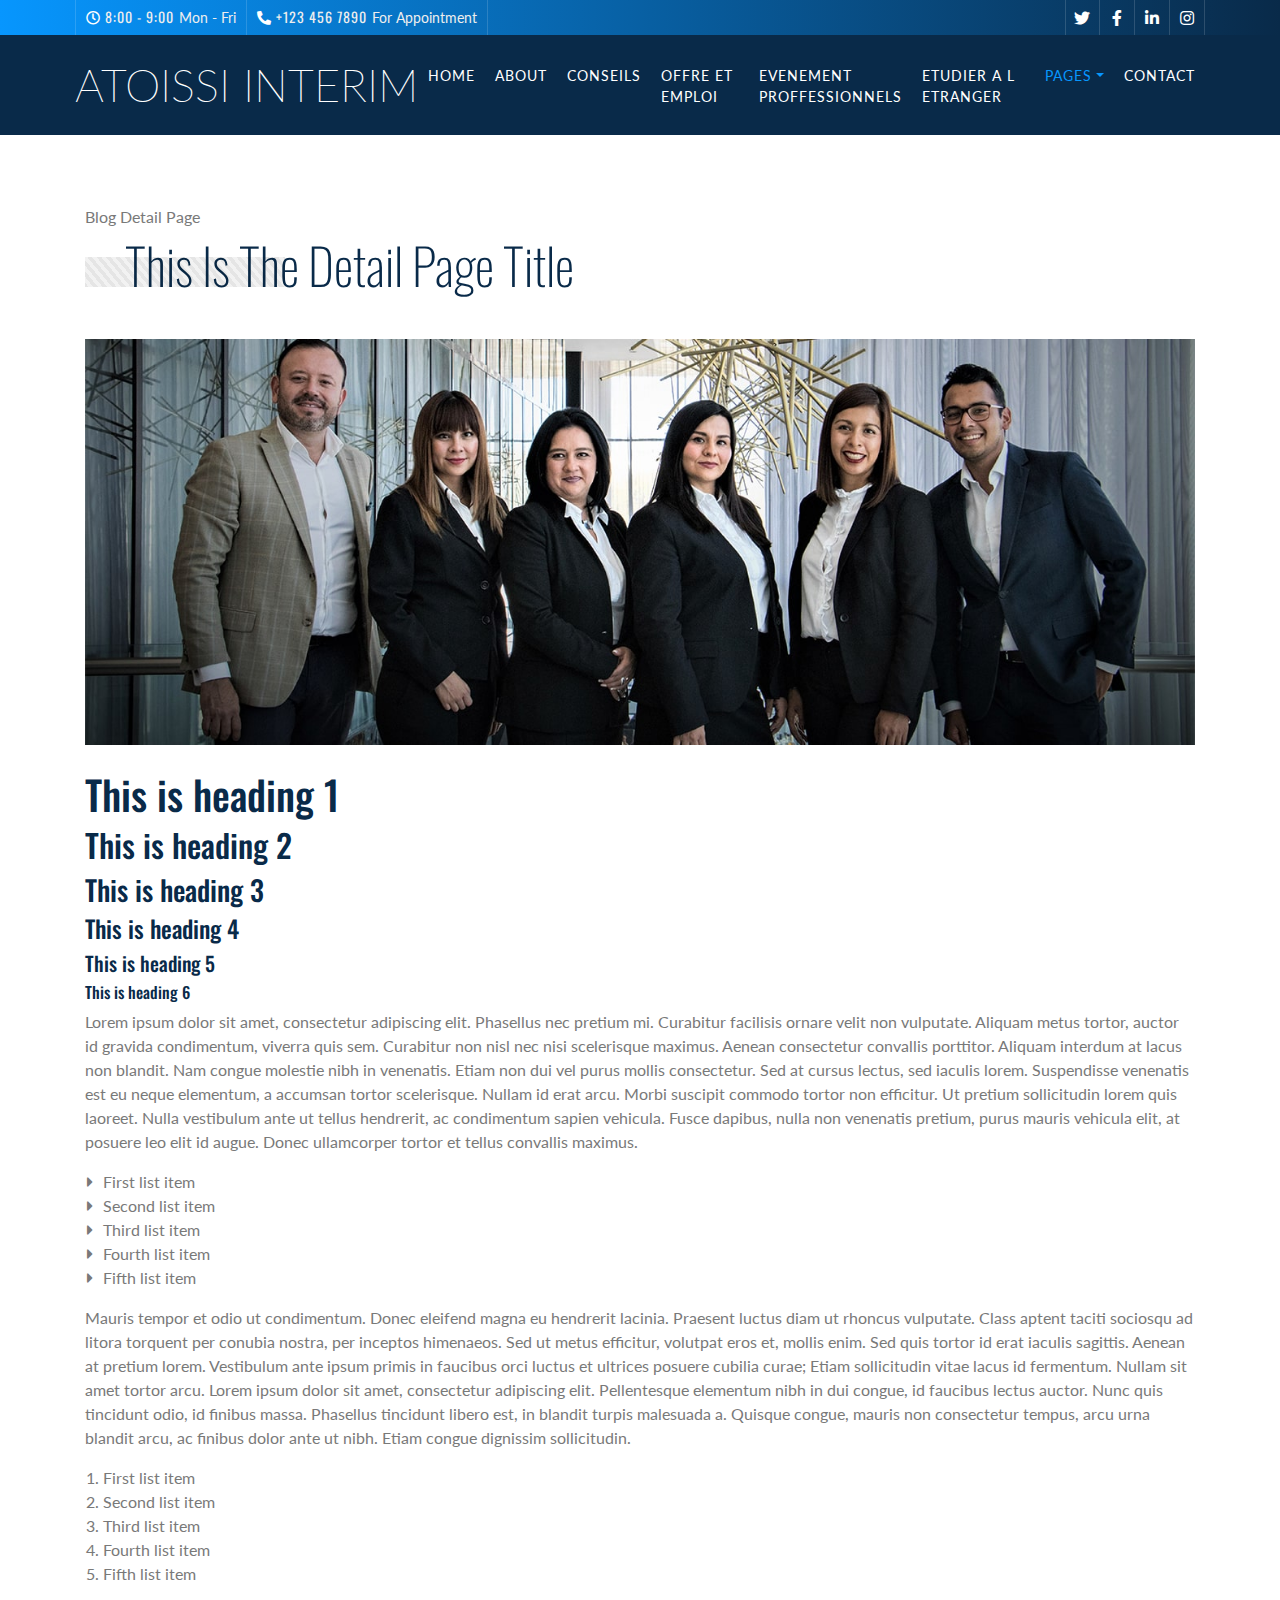
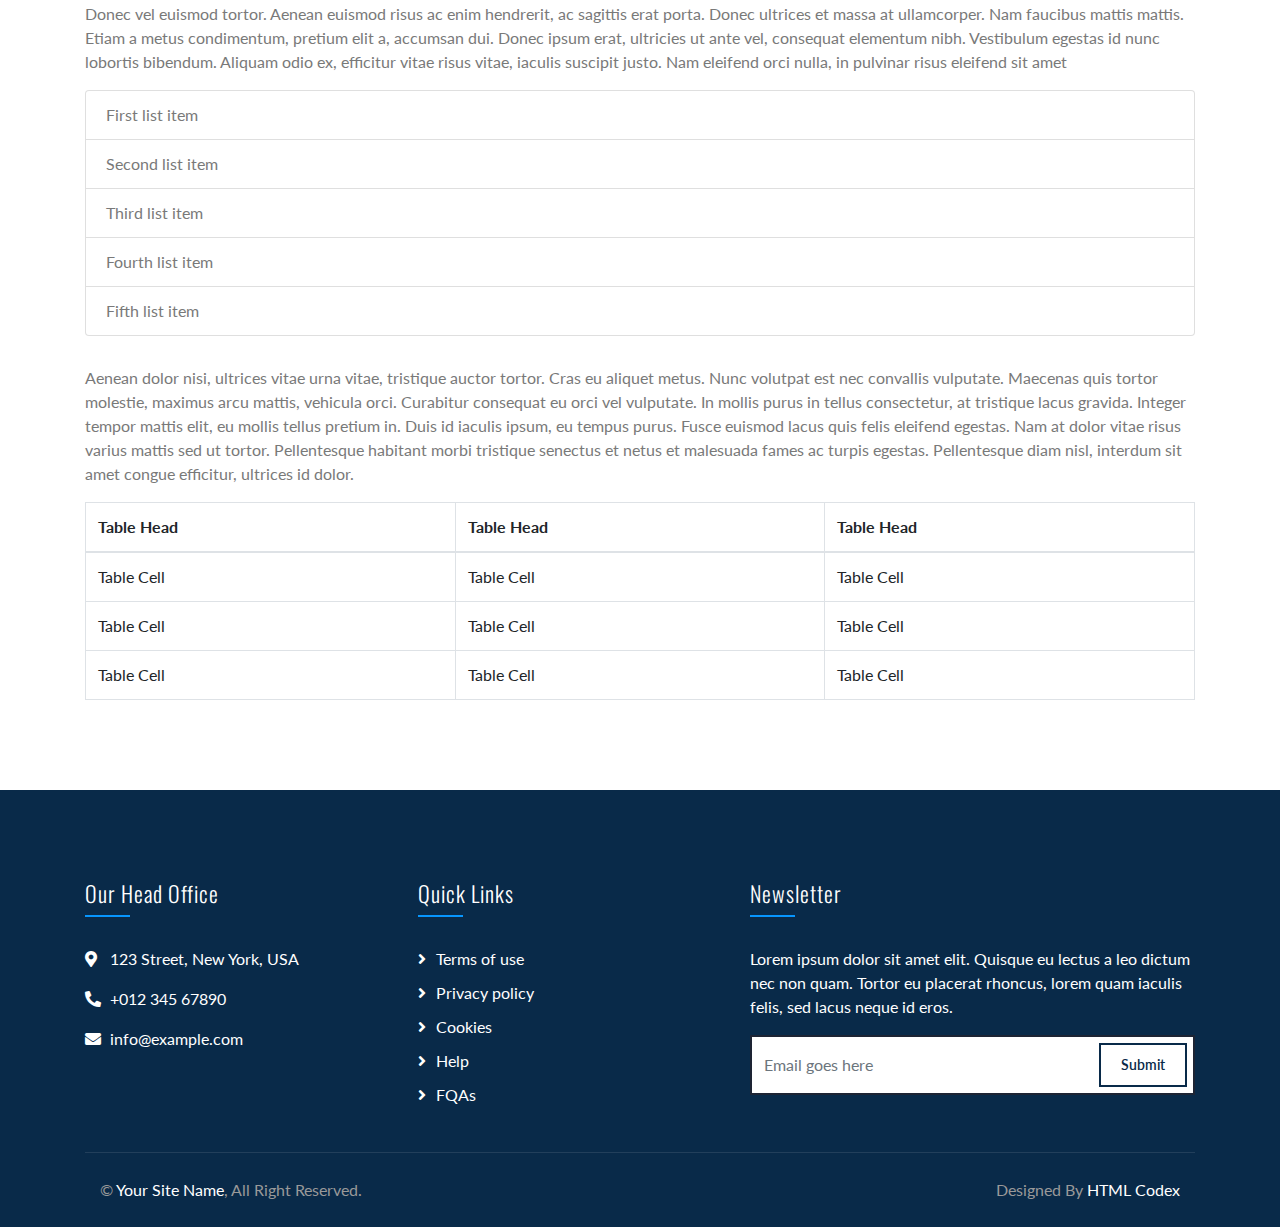
<file: source_code/v01000/national.html>
<!DOCTYPE html>
<html lang="en">
    <head>
        <meta charset="utf-8">
        <title>ATOISSI INTERIM - Consulting Website Template Free Download</title>
        <meta content="width=device-width, initial-scale=1.0" name="viewport">
        <meta content="Consulting Website Template Free Download" name="keywords">
        <meta content="Consulting Website Template Free Download" name="description">

        <!-- Favicon -->
        <link href="img/favicon.ico" rel="icon">

        <!-- Google Font -->
        <link href="https://fonts.googleapis.com/css2?family=Lato&family=Oswald:wght@200;300;400&display=swap" rel="stylesheet">
        
        <!-- CSS Libraries -->
        <link href="https://stackpath.bootstrapcdn.com/bootstrap/4.4.1/css/bootstrap.min.css" rel="stylesheet">
        <link href="https://cdnjs.cloudflare.com/ajax/libs/font-awesome/5.10.0/css/all.min.css" rel="stylesheet">
        <link href="lib/animate/animate.min.css" rel="stylesheet">
        <link href="lib/owlcarousel/assets/owl.carousel.min.css" rel="stylesheet">

        <!-- Template Stylesheet -->
        <link href="css/style.css" rel="stylesheet">
    </head>

    <body class="page">
        <!-- Top Bar Start -->
        <div class="top-bar d-none d-md-block">
            <div class="container-fluid">
                <div class="row">
                    <div class="col-md-8">
                        <div class="top-bar-left">
                            <div class="text">
                                <i class="far fa-clock"></i>
                                <h2>8:00 - 9:00</h2>
                                <p>Mon - Fri</p>
                            </div>
                            <div class="text">
                                <i class="fa fa-phone-alt"></i>
                                <h2>+123 456 7890</h2>
                                <p>For Appointment</p>
                            </div>
                        </div>
                    </div>
                    <div class="col-md-4">
                        <div class="top-bar-right">
                            <div class="social">
                                <a href=""><i class="fab fa-twitter"></i></a>
                                <a href=""><i class="fab fa-facebook-f"></i></a>
                                <a href=""><i class="fab fa-linkedin-in"></i></a>
                                <a href=""><i class="fab fa-instagram"></i></a>
                            </div>
                        </div>
                    </div>
                </div>
            </div>
        </div>
        <!-- Top Bar End -->

        <!-- Nav Bar Start -->
        <div class="navbar navbar-expand-lg bg-dark navbar-dark">
            <div class="container-fluid">
                <a href="index.html" class="navbar-brand">ATOISSI INTERIM</a>
                <button type="button" class="navbar-toggler" data-toggle="collapse" data-target="#navbarCollapse">
                    <span class="navbar-toggler-icon"></span>
                </button>

                <div class="collapse navbar-collapse justify-content-between" id="navbarCollapse">
                    <div class="navbar-nav ml-auto">
                        <a href="index.html" class="nav-item nav-link">Home</a>
                        <a href="about.html" class="nav-item nav-link">About</a>
                        <a href="service.html" class="nav-item nav-link">CONSEILS</a>
                        <a href="feature.html" class="nav-item nav-link">Offre et EMPLOI</a>
                        <a href="advisor.html" class="nav-item nav-link">EVENEMENT PROFFESSIONNELS</a>
                        <a href="review.html" class="nav-item nav-link">ETUDIER a l ETRANGER</a>
                        <div class="nav-item dropdown">
                            <a href="#" class="nav-link dropdown-toggle active" data-toggle="dropdown">Pages</a>
                            <div class="dropdown-menu">
                                <a href="blog.html" class="dropdown-item">National</a>
                                <a href="single.html" class="dropdown-item">International</a>
                                
                            </div>
                        </div>
                        <a href="contact.html" class="nav-item nav-link">Contact</a>
                    </div>
                </div>
            </div>
        </div>
        <!-- Nav Bar End -->


        <!-- Single Page Start -->
        <div class="single mt-125">
            <div class="container">
                <div class="section-header">
                    <p>Blog Detail Page</p>
                    <h2>This Is The Detail Page Title</h2>
                </div>
                <div class="row">
                    <div class="col-12">
                        <img src="img/single.jpg" alt="Image">
                        <h1>This is heading 1</h1>
                        <h2>This is heading 2</h2>
                        <h3>This is heading 3</h3>
                        <h4>This is heading 4</h4>
                        <h5>This is heading 5</h5>
                        <h6>This is heading 6</h6>
                        <p>
                            Lorem ipsum dolor sit amet, consectetur adipiscing elit. Phasellus nec pretium mi. Curabitur facilisis ornare velit non vulputate. Aliquam metus tortor, auctor id gravida condimentum, viverra quis sem. Curabitur non nisl nec nisi scelerisque maximus. Aenean consectetur convallis porttitor. Aliquam interdum at lacus non blandit. Nam congue molestie nibh in venenatis. Etiam non dui vel purus mollis consectetur. Sed at cursus lectus, sed iaculis lorem. Suspendisse venenatis est eu neque elementum, a accumsan tortor scelerisque. Nullam id erat arcu. Morbi suscipit commodo tortor non efficitur. Ut pretium sollicitudin lorem quis laoreet. Nulla vestibulum ante ut tellus hendrerit, ac condimentum sapien vehicula. Fusce dapibus, nulla non venenatis pretium, purus mauris vehicula elit, at posuere leo elit id augue. Donec ullamcorper tortor et tellus convallis maximus.
                        </p>
                        <ul class="ul-group">
                            <li>First list item</li>
                            <li>Second list item</li>
                            <li>Third list item</li>
                            <li>Fourth list item</li>
                            <li>Fifth list item</li>
                        </ul>
                        <p>
                            Mauris tempor et odio ut condimentum. Donec eleifend magna eu hendrerit lacinia. Praesent luctus diam ut rhoncus vulputate. Class aptent taciti sociosqu ad litora torquent per conubia nostra, per inceptos himenaeos. Sed ut metus efficitur, volutpat eros et, mollis enim. Sed quis tortor id erat iaculis sagittis. Aenean at pretium lorem. Vestibulum ante ipsum primis in faucibus orci luctus et ultrices posuere cubilia curae; Etiam sollicitudin vitae lacus id fermentum. Nullam sit amet tortor arcu. Lorem ipsum dolor sit amet, consectetur adipiscing elit. Pellentesque elementum nibh in dui congue, id faucibus lectus auctor. Nunc quis tincidunt odio, id finibus massa. Phasellus tincidunt libero est, in blandit turpis malesuada a. Quisque congue, mauris non consectetur tempus, arcu urna blandit arcu, ac finibus dolor ante ut nibh. Etiam congue dignissim sollicitudin. 
                        </p>
                        <ol class="ol-group">
                            <li>First list item</li>
                            <li>Second list item</li>
                            <li>Third list item</li>
                            <li>Fourth list item</li>
                            <li>Fifth list item</li>
                        </ol>
                        <p>
                            Donec vel euismod tortor. Aenean euismod risus ac enim hendrerit, ac sagittis erat porta. Donec ultrices et massa at ullamcorper. Nam faucibus mattis mattis. Etiam a metus condimentum, pretium elit a, accumsan dui. Donec ipsum erat, ultricies ut ante vel, consequat elementum nibh. Vestibulum egestas id nunc lobortis bibendum. Aliquam odio ex, efficitur vitae risus vitae, iaculis suscipit justo. Nam eleifend orci nulla, in pulvinar risus eleifend sit amet
                        </p>
                        <ul class="list-group">
                            <li class="list-group-item">First list item</li>
                            <li class="list-group-item">Second list item</li>
                            <li class="list-group-item">Third list item</li>
                            <li class="list-group-item">Fourth list item</li>
                            <li class="list-group-item">Fifth list item</li>
                        </ul>
                        <p>
                            Aenean dolor nisi, ultrices vitae urna vitae, tristique auctor tortor. Cras eu aliquet metus. Nunc volutpat est nec convallis vulputate. Maecenas quis tortor molestie, maximus arcu mattis, vehicula orci. Curabitur consequat eu orci vel vulputate. In mollis purus in tellus consectetur, at tristique lacus gravida. Integer tempor mattis elit, eu mollis tellus pretium in. Duis id iaculis ipsum, eu tempus purus. Fusce euismod lacus quis felis eleifend egestas. Nam at dolor vitae risus varius mattis sed ut tortor. Pellentesque habitant morbi tristique senectus et netus et malesuada fames ac turpis egestas. Pellentesque diam nisl, interdum sit amet congue efficitur, ultrices id dolor. 
                        </p>
                        <table class="table table-bordered">
                            <thead>
                                <tr>
                                    <th>Table Head</th>
                                    <th>Table Head</th>
                                    <th>Table Head</th>
                                </tr>
                            </thead>
                            <tbody>
                                <tr>
                                    <td>Table Cell</td>
                                    <td>Table Cell</td>
                                    <td>Table Cell</td>
                                </tr>
                                <tr>
                                    <td>Table Cell</td>
                                    <td>Table Cell</td>
                                    <td>Table Cell</td>
                                </tr>
                                <tr>
                                    <td>Table Cell</td>
                                    <td>Table Cell</td>
                                    <td>Table Cell</td>
                                </tr>
                            </tbody>
                        </table>
                    </div>
                </div>
            </div>
        </div>
        <!-- Single Page End -->


        <!-- Footer Start -->
        <div class="footer">
            <div class="container">
                <div class="row">
                    <div class="col-lg-7">
                        <div class="row">
                            <div class="col-md-6">
                                <div class="footer-contact">
                                    <h2>Our Head Office</h2>
                                    <p><i class="fa fa-map-marker-alt"></i>123 Street, New York, USA</p>
                                    <p><i class="fa fa-phone-alt"></i>+012 345 67890</p>
                                    <p><i class="fa fa-envelope"></i>info@example.com</p>
                                    <div class="footer-social">
                                        <a href=""><i class="fab fa-twitter"></i></a>
                                        <a href=""><i class="fab fa-facebook-f"></i></a>
                                        <a href=""><i class="fab fa-youtube"></i></a>
                                        <a href=""><i class="fab fa-instagram"></i></a>
                                        <a href=""><i class="fab fa-linkedin-in"></i></a>
                                    </div>
                                </div>
                            </div>
                            <div class="col-md-6">
                                <div class="footer-link">
                                    <h2>Quick Links</h2>
                                    <a href="">Terms of use</a>
                                    <a href="">Privacy policy</a>
                                    <a href="">Cookies</a>
                                    <a href="">Help</a>
                                    <a href="">FQAs</a>
                                </div>
                            </div>
                        </div>
                    </div>
                    <div class="col-lg-5">
                        <div class="footer-newsletter">
                            <h2>Newsletter</h2>
                            <p>
                                Lorem ipsum dolor sit amet elit. Quisque eu lectus a leo dictum nec non quam. Tortor eu placerat rhoncus, lorem quam iaculis felis, sed lacus neque id eros.
                            </p>
                            <div class="form">
                                <input class="form-control" placeholder="Email goes here">
                                <button class="btn">Submit</button>
                            </div>
                        </div>
                    </div>
                </div>
            </div>
            <div class="container copyright">
                <div class="row">
                    <div class="col-md-6">
                        <p>&copy; <a href="#">Your Site Name</a>, All Right Reserved.</p>
                    </div>
                    <div class="col-md-6">
                        <p>Designed By <a href="https://htmlcodex.com">HTML Codex</a></p>
                    </div>
                </div>
            </div>
        </div>
        <!-- Footer End -->

        <a href="#" class="back-to-top"><i class="fa fa-chevron-up"></i></a>

        <!-- JavaScript Libraries -->
        <script src="https://code.jquery.com/jquery-3.4.1.min.js"></script>
        <script src="https://stackpath.bootstrapcdn.com/bootstrap/4.4.1/js/bootstrap.bundle.min.js"></script>
        <script src="lib/easing/easing.min.js"></script>
        <script src="lib/owlcarousel/owl.carousel.min.js"></script>
        <script src="lib/waypoints/waypoints.min.js"></script>
        <script src="lib/counterup/counterup.min.js"></script>
        
        <!-- Contact Javascript File -->
        <script src="mail/jqBootstrapValidation.min.js"></script>
        <script src="mail/contact.js"></script>

        <!-- Template Javascript -->
        <script src="js/main.js"></script>
    </body>
</html>
</file>
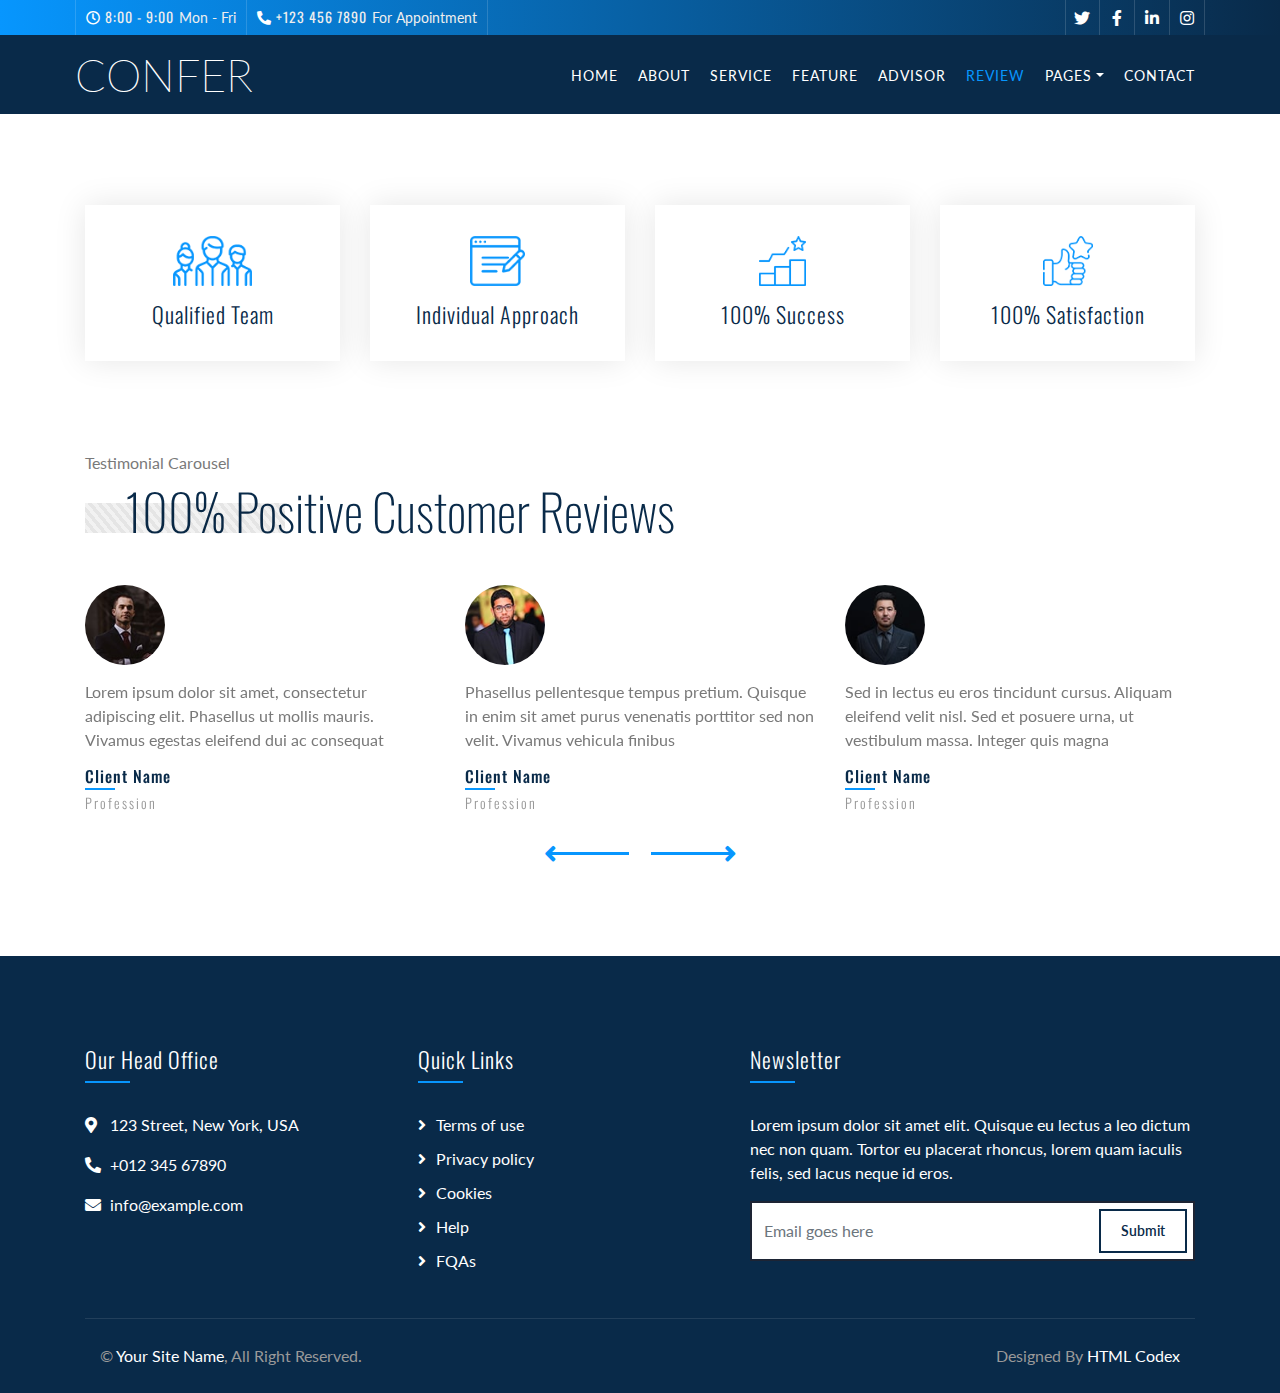
<file: source_code/v01000/review.html>
<!DOCTYPE html>
<html lang="en">
    <head>
        <meta charset="utf-8">
        <title>Confer - Consulting Website Template Free Download</title>
        <meta content="width=device-width, initial-scale=1.0" name="viewport">
        <meta content="Consulting Website Template Free Download" name="keywords">
        <meta content="Consulting Website Template Free Download" name="description">

        <!-- Favicon -->
        <link href="img/favicon.ico" rel="icon">

        <!-- Google Font -->
        <link href="https://fonts.googleapis.com/css2?family=Lato&family=Oswald:wght@200;300;400&display=swap" rel="stylesheet">
        
        <!-- CSS Libraries -->
        <link href="https://stackpath.bootstrapcdn.com/bootstrap/4.4.1/css/bootstrap.min.css" rel="stylesheet">
        <link href="https://cdnjs.cloudflare.com/ajax/libs/font-awesome/5.10.0/css/all.min.css" rel="stylesheet">
        <link href="lib/animate/animate.min.css" rel="stylesheet">
        <link href="lib/owlcarousel/assets/owl.carousel.min.css" rel="stylesheet">

        <!-- Template Stylesheet -->
        <link href="css/style.css" rel="stylesheet">
    </head>

    <body class="page">
        <!-- Top Bar Start -->
        <div class="top-bar d-none d-md-block">
            <div class="container-fluid">
                <div class="row">
                    <div class="col-md-8">
                        <div class="top-bar-left">
                            <div class="text">
                                <i class="far fa-clock"></i>
                                <h2>8:00 - 9:00</h2>
                                <p>Mon - Fri</p>
                            </div>
                            <div class="text">
                                <i class="fa fa-phone-alt"></i>
                                <h2>+123 456 7890</h2>
                                <p>For Appointment</p>
                            </div>
                        </div>
                    </div>
                    <div class="col-md-4">
                        <div class="top-bar-right">
                            <div class="social">
                                <a href=""><i class="fab fa-twitter"></i></a>
                                <a href=""><i class="fab fa-facebook-f"></i></a>
                                <a href=""><i class="fab fa-linkedin-in"></i></a>
                                <a href=""><i class="fab fa-instagram"></i></a>
                            </div>
                        </div>
                    </div>
                </div>
            </div>
        </div>
        <!-- Top Bar End -->

        <!-- Nav Bar Start -->
        <div class="navbar navbar-expand-lg bg-dark navbar-dark">
            <div class="container-fluid">
                <a href="index.html" class="navbar-brand">Confer</a>
                <button type="button" class="navbar-toggler" data-toggle="collapse" data-target="#navbarCollapse">
                    <span class="navbar-toggler-icon"></span>
                </button>

                <div class="collapse navbar-collapse justify-content-between" id="navbarCollapse">
                    <div class="navbar-nav ml-auto">
                        <a href="index.html" class="nav-item nav-link">Home</a>
                        <a href="about.html" class="nav-item nav-link">About</a>
                        <a href="service.html" class="nav-item nav-link">Service</a>
                        <a href="feature.html" class="nav-item nav-link">Feature</a>
                        <a href="advisor.html" class="nav-item nav-link">Advisor</a>
                        <a href="review.html" class="nav-item nav-link active">Review</a>
                        <div class="nav-item dropdown">
                            <a href="#" class="nav-link dropdown-toggle" data-toggle="dropdown">Pages</a>
                            <div class="dropdown-menu">
                                <a href="blog.html" class="dropdown-item">Blog Page</a>
                                <a href="single.html" class="dropdown-item">Single Page</a>
                            </div>
                        </div>
                        <a href="contact.html" class="nav-item nav-link">Contact</a>
                    </div>
                </div>
            </div>
        </div>
        <!-- Nav Bar End -->
        
        
        <!-- Fact Start -->
        <div class="fact mt-125">
            <div class="container">
                <div class="row align-items-center">
                    <div class="col-lg-3 col-md-6">
                        <div class="fact-item">
                            <img src="img/icon-4.png" alt="Icon">
                            <h2>Qualified Team</h2>
                        </div>
                    </div>
                    <div class="col-lg-3 col-md-6">
                        <div class="fact-item">
                            <img src="img/icon-1.png" alt="Icon">
                            <h2>Individual Approach</h2>
                        </div>
                    </div>
                    <div class="col-lg-3 col-md-6">
                        <div class="fact-item">
                            <img src="img/icon-8.png" alt="Icon">
                            <h2>100% Success</h2>
                        </div>
                    </div>
                    <div class="col-lg-3 col-md-6">
                        <div class="fact-item">
                            <img src="img/icon-6.png" alt="Icon">
                            <h2>100% Satisfaction</h2>
                        </div>
                    </div>
                </div>
            </div>
        </div>
        <!-- Fact Start -->
        
        
        <!-- Testimonial Start -->
        <div class="testimonial">
            <div class="container">
                <div class="section-header">
                    <p>Testimonial Carousel</p>
                    <h2>100% Positive Customer Reviews</h2>
                </div>
                <div class="owl-carousel testimonials-carousel">
                    <div class="testimonial-item">
                        <img src="img/testimonial-1.jpg" alt="Image">
                        <p>
                            Lorem ipsum dolor sit amet, consectetur adipiscing elit. Phasellus ut mollis mauris. Vivamus egestas eleifend dui ac consequat
                        </p>
                        <h2>Client Name</h2>
                        <h3>Profession</h3>
                    </div>
                    <div class="testimonial-item">
                        <img src="img/testimonial-2.jpg" alt="Image">
                        <p>
                            Phasellus pellentesque tempus pretium. Quisque in enim sit amet purus venenatis porttitor sed non velit. Vivamus vehicula finibus
                        </p>
                        <h2>Client Name</h2>
                        <h3>Profession</h3>
                    </div>
                    <div class="testimonial-item">
                        <img src="img/testimonial-3.jpg" alt="Image">
                        <p>
                            Sed in lectus eu eros tincidunt cursus. Aliquam eleifend velit nisl. Sed et posuere urna, ut vestibulum massa. Integer quis magna
                        </p>
                        <h2>Client Name</h2>
                        <h3>Profession</h3>
                    </div>
                    <div class="testimonial-item">
                        <img src="img/testimonial-4.jpg" alt="Image">
                        <p>
                            Sed in lectus eu eros tincidunt cursus. Aliquam eleifend velit nisl. Sed et posuere urna, ut vestibulum massa. Integer quis magna
                        </p>
                        <h2>Client Name</h2>
                        <h3>Profession</h3>
                    </div>
                </div>
            </div>
        </div>
        <!-- Testimonial End -->


        <!-- Footer Start -->
        <div class="footer">
            <div class="container">
                <div class="row">
                    <div class="col-lg-7">
                        <div class="row">
                            <div class="col-md-6">
                                <div class="footer-contact">
                                    <h2>Our Head Office</h2>
                                    <p><i class="fa fa-map-marker-alt"></i>123 Street, New York, USA</p>
                                    <p><i class="fa fa-phone-alt"></i>+012 345 67890</p>
                                    <p><i class="fa fa-envelope"></i>info@example.com</p>
                                    <div class="footer-social">
                                        <a href=""><i class="fab fa-twitter"></i></a>
                                        <a href=""><i class="fab fa-facebook-f"></i></a>
                                        <a href=""><i class="fab fa-youtube"></i></a>
                                        <a href=""><i class="fab fa-instagram"></i></a>
                                        <a href=""><i class="fab fa-linkedin-in"></i></a>
                                    </div>
                                </div>
                            </div>
                            <div class="col-md-6">
                                <div class="footer-link">
                                    <h2>Quick Links</h2>
                                    <a href="">Terms of use</a>
                                    <a href="">Privacy policy</a>
                                    <a href="">Cookies</a>
                                    <a href="">Help</a>
                                    <a href="">FQAs</a>
                                </div>
                            </div>
                        </div>
                    </div>
                    <div class="col-lg-5">
                        <div class="footer-newsletter">
                            <h2>Newsletter</h2>
                            <p>
                                Lorem ipsum dolor sit amet elit. Quisque eu lectus a leo dictum nec non quam. Tortor eu placerat rhoncus, lorem quam iaculis felis, sed lacus neque id eros.
                            </p>
                            <div class="form">
                                <input class="form-control" placeholder="Email goes here">
                                <button class="btn">Submit</button>
                            </div>
                        </div>
                    </div>
                </div>
            </div>
            <div class="container copyright">
                <div class="row">
                    <div class="col-md-6">
                        <p>&copy; <a href="#">Your Site Name</a>, All Right Reserved.</p>
                    </div>
                    <div class="col-md-6">
                        <p>Designed By <a href="https://htmlcodex.com">HTML Codex</a></p>
                    </div>
                </div>
            </div>
        </div>
        <!-- Footer End -->

        <a href="#" class="back-to-top"><i class="fa fa-chevron-up"></i></a>

        <!-- JavaScript Libraries -->
        <script src="https://code.jquery.com/jquery-3.4.1.min.js"></script>
        <script src="https://stackpath.bootstrapcdn.com/bootstrap/4.4.1/js/bootstrap.bundle.min.js"></script>
        <script src="lib/easing/easing.min.js"></script>
        <script src="lib/owlcarousel/owl.carousel.min.js"></script>
        <script src="lib/waypoints/waypoints.min.js"></script>
        <script src="lib/counterup/counterup.min.js"></script>
        
        <!-- Contact Javascript File -->
        <script src="mail/jqBootstrapValidation.min.js"></script>
        <script src="mail/contact.js"></script>

        <!-- Template Javascript -->
        <script src="js/main.js"></script>
    </body>
</html>
</file>
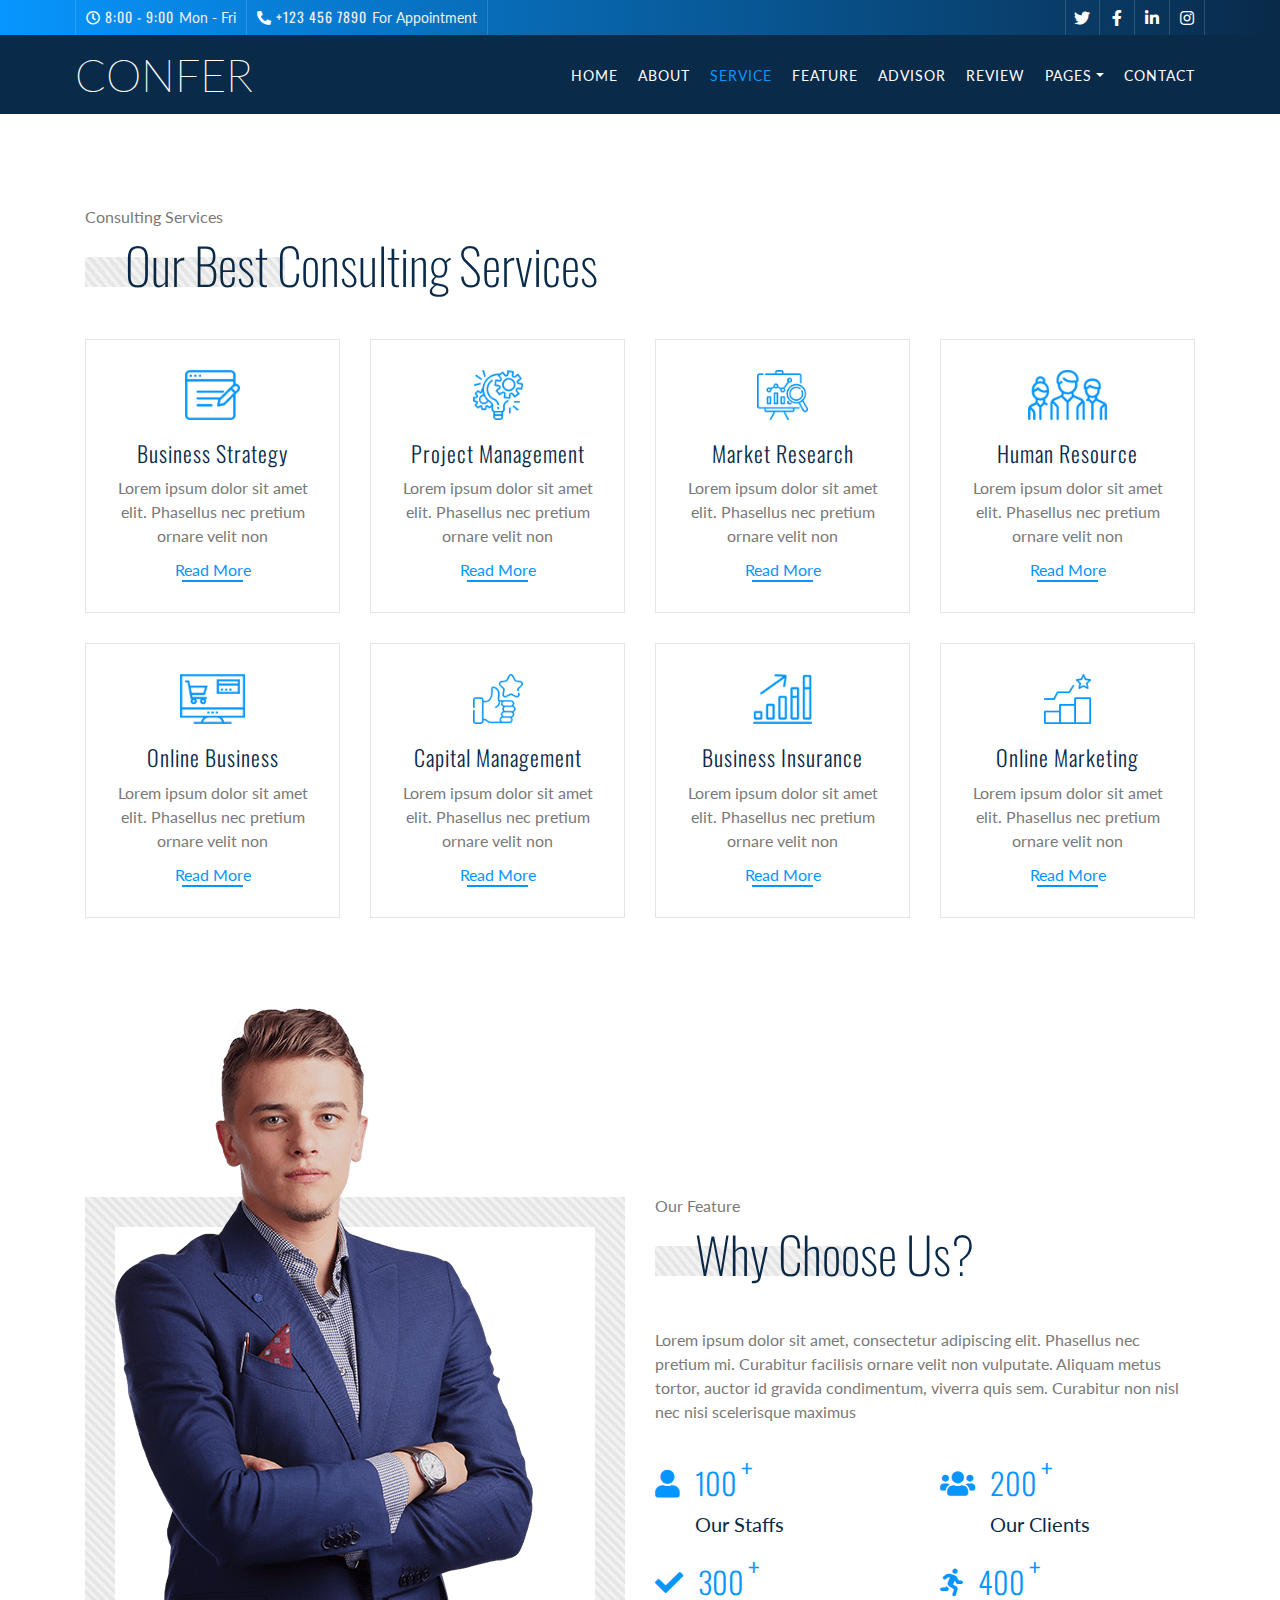
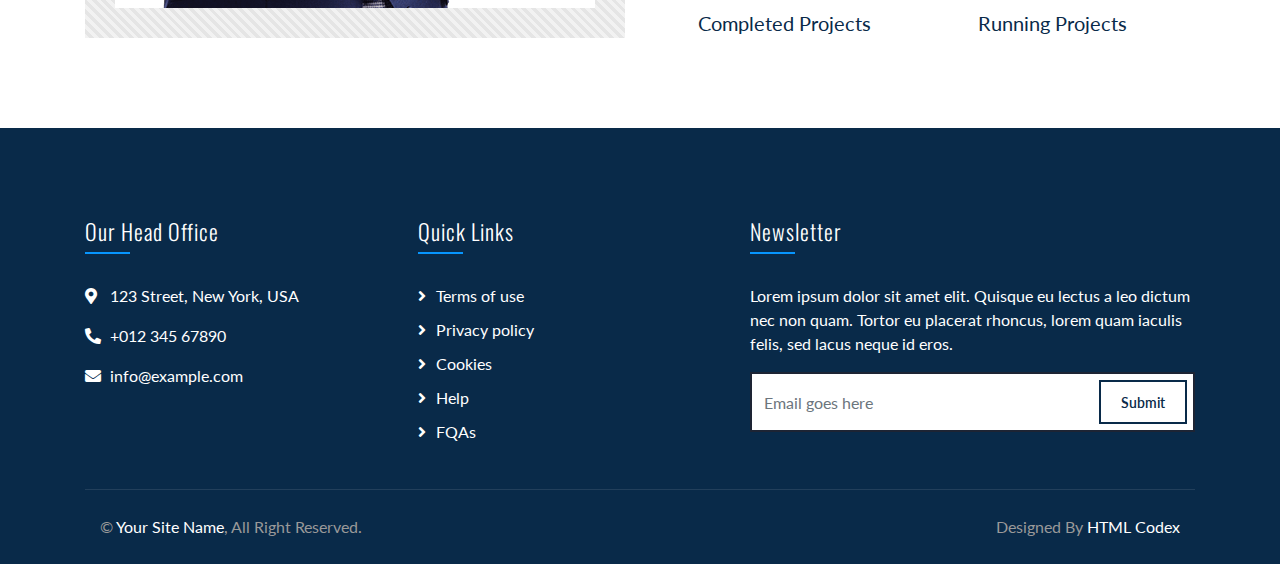
<file: source_code/v01000/service.html>
<!DOCTYPE html>
<html lang="en">
    <head>
        <meta charset="utf-8">
        <title>Confer - Consulting Website Template Free Download</title>
        <meta content="width=device-width, initial-scale=1.0" name="viewport">
        <meta content="Consulting Website Template Free Download" name="keywords">
        <meta content="Consulting Website Template Free Download" name="description">

        <!-- Favicon -->
        <link href="img/favicon.ico" rel="icon">

        <!-- Google Font -->
        <link href="https://fonts.googleapis.com/css2?family=Lato&family=Oswald:wght@200;300;400&display=swap" rel="stylesheet">
        
        <!-- CSS Libraries -->
        <link href="https://stackpath.bootstrapcdn.com/bootstrap/4.4.1/css/bootstrap.min.css" rel="stylesheet">
        <link href="https://cdnjs.cloudflare.com/ajax/libs/font-awesome/5.10.0/css/all.min.css" rel="stylesheet">
        <link href="lib/animate/animate.min.css" rel="stylesheet">
        <link href="lib/owlcarousel/assets/owl.carousel.min.css" rel="stylesheet">

        <!-- Template Stylesheet -->
        <link href="css/style.css" rel="stylesheet">
    </head>

    <body class="page">
        <!-- Top Bar Start -->
        <div class="top-bar d-none d-md-block">
            <div class="container-fluid">
                <div class="row">
                    <div class="col-md-8">
                        <div class="top-bar-left">
                            <div class="text">
                                <i class="far fa-clock"></i>
                                <h2>8:00 - 9:00</h2>
                                <p>Mon - Fri</p>
                            </div>
                            <div class="text">
                                <i class="fa fa-phone-alt"></i>
                                <h2>+123 456 7890</h2>
                                <p>For Appointment</p>
                            </div>
                        </div>
                    </div>
                    <div class="col-md-4">
                        <div class="top-bar-right">
                            <div class="social">
                                <a href=""><i class="fab fa-twitter"></i></a>
                                <a href=""><i class="fab fa-facebook-f"></i></a>
                                <a href=""><i class="fab fa-linkedin-in"></i></a>
                                <a href=""><i class="fab fa-instagram"></i></a>
                            </div>
                        </div>
                    </div>
                </div>
            </div>
        </div>
        <!-- Top Bar End -->

        <!-- Nav Bar Start -->
        <div class="navbar navbar-expand-lg bg-dark navbar-dark">
            <div class="container-fluid">
                <a href="index.html" class="navbar-brand">Confer</a>
                <button type="button" class="navbar-toggler" data-toggle="collapse" data-target="#navbarCollapse">
                    <span class="navbar-toggler-icon"></span>
                </button>

                <div class="collapse navbar-collapse justify-content-between" id="navbarCollapse">
                    <div class="navbar-nav ml-auto">
                        <a href="index.html" class="nav-item nav-link">Home</a>
                        <a href="about.html" class="nav-item nav-link">About</a>
                        <a href="service.html" class="nav-item nav-link active">Service</a>
                        <a href="feature.html" class="nav-item nav-link">Feature</a>
                        <a href="advisor.html" class="nav-item nav-link">Advisor</a>
                        <a href="review.html" class="nav-item nav-link">Review</a>
                        <div class="nav-item dropdown">
                            <a href="#" class="nav-link dropdown-toggle" data-toggle="dropdown">Pages</a>
                            <div class="dropdown-menu">
                                <a href="blog.html" class="dropdown-item">Blog Page</a>
                                <a href="single.html" class="dropdown-item">Single Page</a>
                            </div>
                        </div>
                        <a href="contact.html" class="nav-item nav-link">Contact</a>
                    </div>
                </div>
            </div>
        </div>
        <!-- Nav Bar End -->
        

        <!-- Service Start -->
        <div class="service mt-125">
            <div class="container">
                <div class="section-header">
                    <p>Consulting Services</p>
                    <h2>Our Best Consulting Services</h2>
                </div>
                <div class="row">
                    <div class="col-lg-3 col-md-6">
                        <div class="service-item">
                            <img src="img/icon-1.png" alt="Icon">
                            <h3>Business Strategy</h3>
                            <p>
                                Lorem ipsum dolor sit amet elit. Phasellus nec pretium ornare velit non
                            </p>
                            <a href="">Read More</a>
                        </div>
                    </div>
                    <div class="col-lg-3 col-md-6">
                        <div class="service-item">
                            <img src="img/icon-2.png" alt="Icon">
                            <h3>Project Management</h3>
                            <p>
                                Lorem ipsum dolor sit amet elit. Phasellus nec pretium ornare velit non
                            </p>
                            <a href="">Read More</a>
                        </div>
                    </div>
                    <div class="col-lg-3 col-md-6">
                        <div class="service-item">
                            <img src="img/icon-3.png" alt="Icon">
                            <h3>Market Research</h3>
                            <p>
                                Lorem ipsum dolor sit amet elit. Phasellus nec pretium ornare velit non
                            </p>
                            <a href="">Read More</a>
                        </div>
                    </div>
                    <div class="col-lg-3 col-md-6">
                        <div class="service-item">
                            <img src="img/icon-4.png" alt="Icon">
                            <h3>Human Resource</h3>
                            <p>
                                Lorem ipsum dolor sit amet elit. Phasellus nec pretium ornare velit non
                            </p>
                            <a href="">Read More</a>
                        </div>
                    </div>
                    <div class="col-lg-3 col-md-6">
                        <div class="service-item">
                            <img src="img/icon-5.png" alt="Icon">
                            <h3>Online Business</h3>
                            <p>
                                Lorem ipsum dolor sit amet elit. Phasellus nec pretium ornare velit non
                            </p>
                            <a href="">Read More</a>
                        </div>
                    </div>
                    <div class="col-lg-3 col-md-6">
                        <div class="service-item">
                            <img src="img/icon-6.png" alt="Icon">
                            <h3>Capital Management</h3>
                            <p>
                                Lorem ipsum dolor sit amet elit. Phasellus nec pretium ornare velit non
                            </p>
                            <a href="">Read More</a>
                        </div>
                    </div>
                    <div class="col-lg-3 col-md-6">
                        <div class="service-item">
                            <img src="img/icon-7.png" alt="Icon">
                            <h3>Business Insurance</h3>
                            <p>
                                Lorem ipsum dolor sit amet elit. Phasellus nec pretium ornare velit non
                            </p>
                            <a href="">Read More</a>
                        </div>
                    </div>
                    <div class="col-lg-3 col-md-6">
                        <div class="service-item">
                            <img src="img/icon-8.png" alt="Icon">
                            <h3>Online Marketing</h3>
                            <p>
                                Lorem ipsum dolor sit amet elit. Phasellus nec pretium ornare velit non
                            </p>
                            <a href="">Read More</a>
                        </div>
                    </div>
                </div>
            </div>
        </div>
        <!-- Service End -->


        <!-- Feature Start -->
        <div class="feature">
            <div class="container">
                <div class="row align-items-end">
                    <div class="col-md-6">
                        <div class="feature-img">
                            <img src="img/business-man.png" alt="Image">
                        </div>
                    </div>
                    <div class="col-md-6">
                        <div class="section-header">
                            <p>Our Feature</p>
                            <h2>Why Choose Us?</h2>
                        </div>
                        <p>
                            Lorem ipsum dolor sit amet, consectetur adipiscing elit. Phasellus nec pretium mi. Curabitur facilisis ornare velit non vulputate. Aliquam metus tortor, auctor id gravida condimentum, viverra quis sem. Curabitur non nisl nec nisi scelerisque maximus 
                        </p>
                        <div class="row counters">
                            <div class="col-6">
                                <i class="fa fa-user"></i>
                                <div class="counters-text">
                                    <h2 data-toggle="counter-up">100</h2>
                                    <p>Our Staffs</p>
                                </div>
                            </div>
                            <div class="col-6">
                                <i class="fa fa-users"></i>
                                <div class="counters-text">
                                    <h2 data-toggle="counter-up">200</h2>
                                    <p>Our Clients</p>
                                </div>
                            </div>
                            <div class="col-6">
                                <i class="fa fa-check"></i>
                                <div class="counters-text">
                                    <h2 data-toggle="counter-up">300</h2>
                                    <p>Completed Projects</p>
                                </div>
                            </div>
                            <div class="col-6">
                                <i class="fa fa-running"></i>
                                <div class="counters-text">
                                    <h2 data-toggle="counter-up">400</h2>
                                    <p>Running Projects</p>
                                </div>
                            </div>
                        </div>
                    </div>
                </div>
            </div>
        </div>
        <!-- Feature End -->


        <!-- Footer Start -->
        <div class="footer">
            <div class="container">
                <div class="row">
                    <div class="col-lg-7">
                        <div class="row">
                            <div class="col-md-6">
                                <div class="footer-contact">
                                    <h2>Our Head Office</h2>
                                    <p><i class="fa fa-map-marker-alt"></i>123 Street, New York, USA</p>
                                    <p><i class="fa fa-phone-alt"></i>+012 345 67890</p>
                                    <p><i class="fa fa-envelope"></i>info@example.com</p>
                                    <div class="footer-social">
                                        <a href=""><i class="fab fa-twitter"></i></a>
                                        <a href=""><i class="fab fa-facebook-f"></i></a>
                                        <a href=""><i class="fab fa-youtube"></i></a>
                                        <a href=""><i class="fab fa-instagram"></i></a>
                                        <a href=""><i class="fab fa-linkedin-in"></i></a>
                                    </div>
                                </div>
                            </div>
                            <div class="col-md-6">
                                <div class="footer-link">
                                    <h2>Quick Links</h2>
                                    <a href="">Terms of use</a>
                                    <a href="">Privacy policy</a>
                                    <a href="">Cookies</a>
                                    <a href="">Help</a>
                                    <a href="">FQAs</a>
                                </div>
                            </div>
                        </div>
                    </div>
                    <div class="col-lg-5">
                        <div class="footer-newsletter">
                            <h2>Newsletter</h2>
                            <p>
                                Lorem ipsum dolor sit amet elit. Quisque eu lectus a leo dictum nec non quam. Tortor eu placerat rhoncus, lorem quam iaculis felis, sed lacus neque id eros.
                            </p>
                            <div class="form">
                                <input class="form-control" placeholder="Email goes here">
                                <button class="btn">Submit</button>
                            </div>
                        </div>
                    </div>
                </div>
            </div>
            <div class="container copyright">
                <div class="row">
                    <div class="col-md-6">
                        <p>&copy; <a href="#">Your Site Name</a>, All Right Reserved.</p>
                    </div>
                    <div class="col-md-6">
                        <p>Designed By <a href="https://htmlcodex.com">HTML Codex</a></p>
                    </div>
                </div>
            </div>
        </div>
        <!-- Footer End -->

        <a href="#" class="back-to-top"><i class="fa fa-chevron-up"></i></a>

        <!-- JavaScript Libraries -->
        <script src="https://code.jquery.com/jquery-3.4.1.min.js"></script>
        <script src="https://stackpath.bootstrapcdn.com/bootstrap/4.4.1/js/bootstrap.bundle.min.js"></script>
        <script src="lib/easing/easing.min.js"></script>
        <script src="lib/owlcarousel/owl.carousel.min.js"></script>
        <script src="lib/waypoints/waypoints.min.js"></script>
        <script src="lib/counterup/counterup.min.js"></script>
        
        <!-- Contact Javascript File -->
        <script src="mail/jqBootstrapValidation.min.js"></script>
        <script src="mail/contact.js"></script>

        <!-- Template Javascript -->
        <script src="js/main.js"></script>
    </body>
</html>
</file>
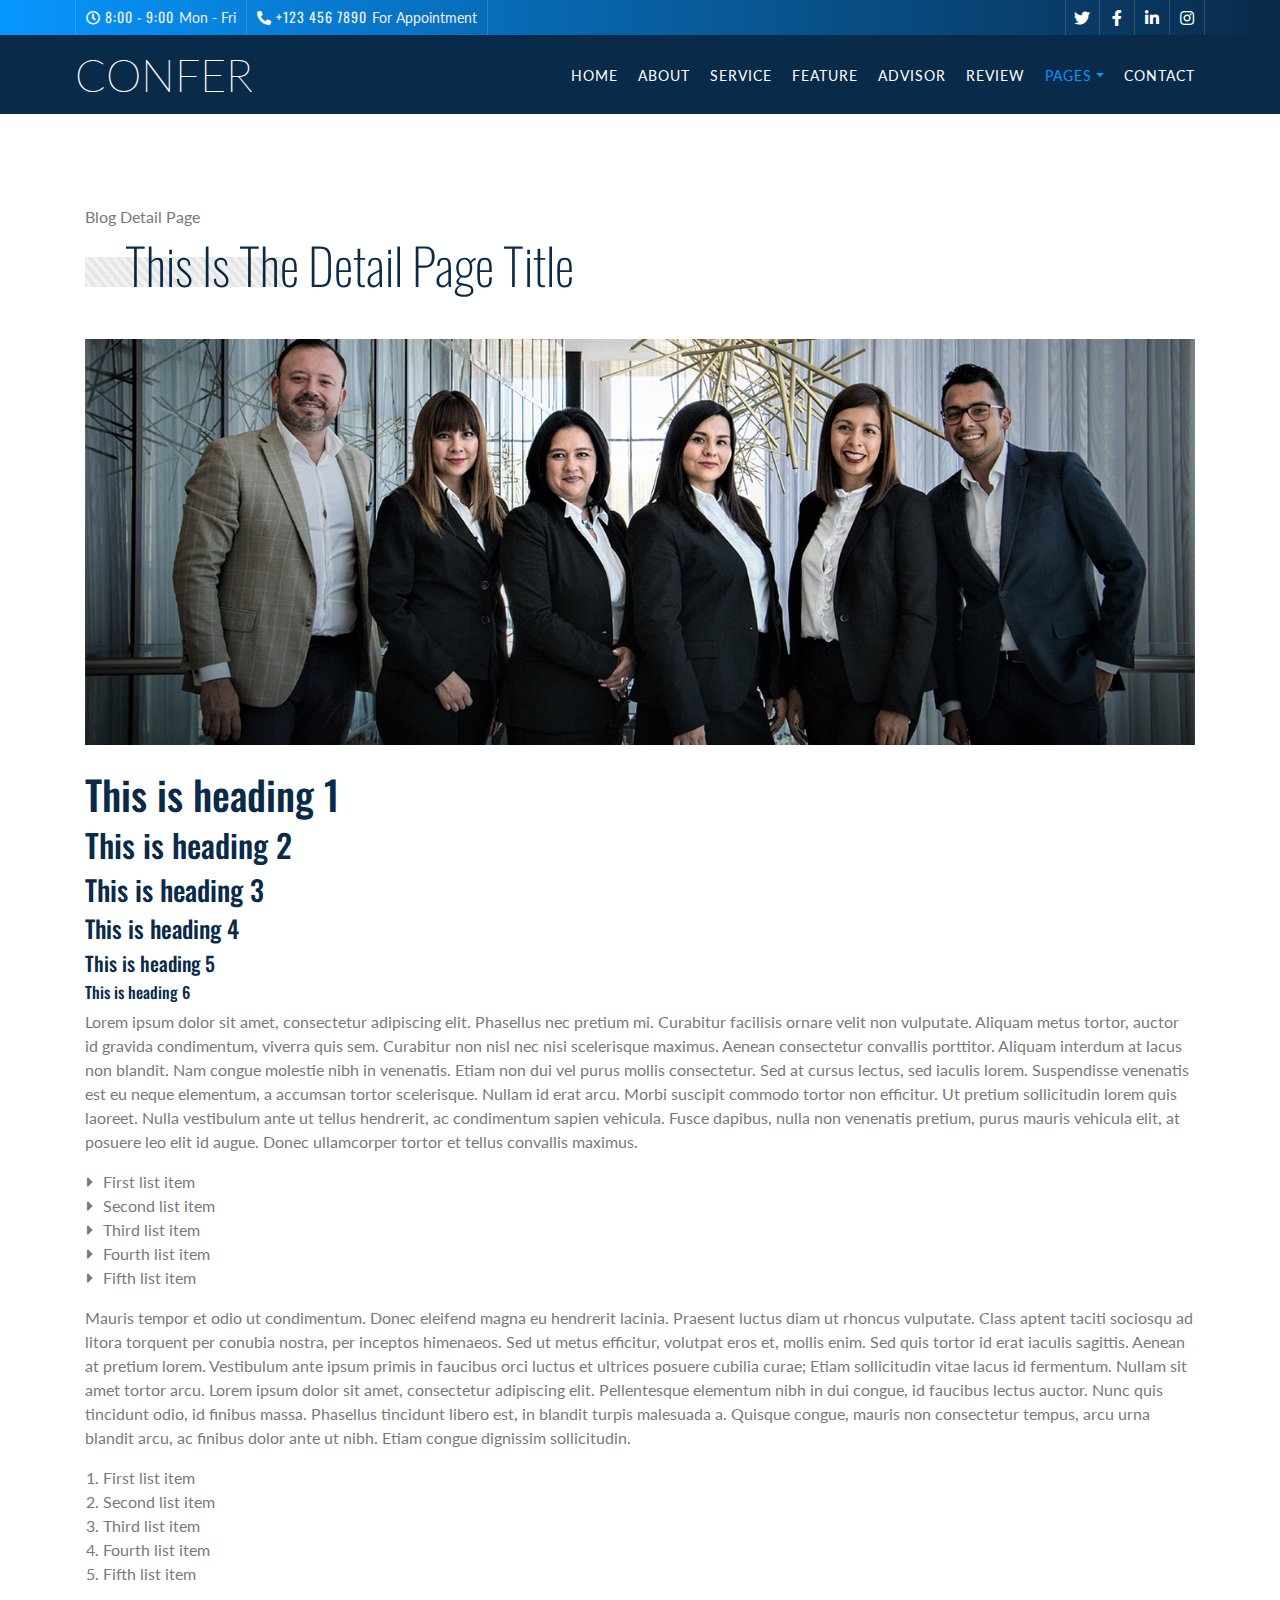
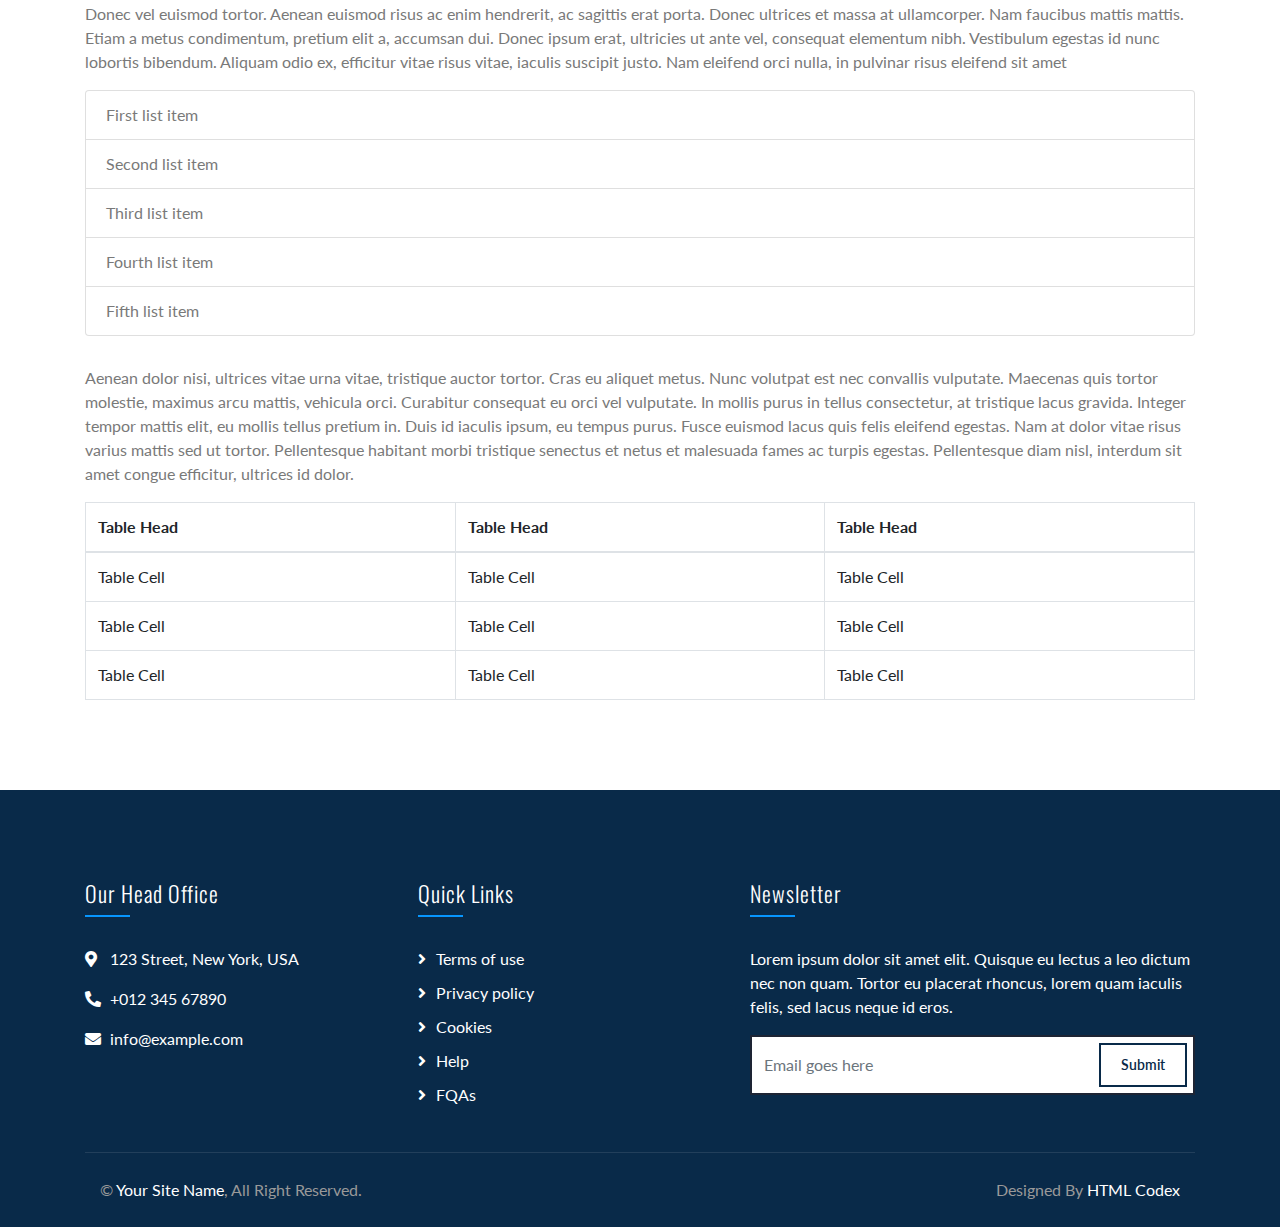
<file: source_code/v01000/single.html>
<!DOCTYPE html>
<html lang="en">
    <head>
        <meta charset="utf-8">
        <title>Confer - Consulting Website Template Free Download</title>
        <meta content="width=device-width, initial-scale=1.0" name="viewport">
        <meta content="Consulting Website Template Free Download" name="keywords">
        <meta content="Consulting Website Template Free Download" name="description">

        <!-- Favicon -->
        <link href="img/favicon.ico" rel="icon">

        <!-- Google Font -->
        <link href="https://fonts.googleapis.com/css2?family=Lato&family=Oswald:wght@200;300;400&display=swap" rel="stylesheet">
        
        <!-- CSS Libraries -->
        <link href="https://stackpath.bootstrapcdn.com/bootstrap/4.4.1/css/bootstrap.min.css" rel="stylesheet">
        <link href="https://cdnjs.cloudflare.com/ajax/libs/font-awesome/5.10.0/css/all.min.css" rel="stylesheet">
        <link href="lib/animate/animate.min.css" rel="stylesheet">
        <link href="lib/owlcarousel/assets/owl.carousel.min.css" rel="stylesheet">

        <!-- Template Stylesheet -->
        <link href="css/style.css" rel="stylesheet">
    </head>

    <body class="page">
        <!-- Top Bar Start -->
        <div class="top-bar d-none d-md-block">
            <div class="container-fluid">
                <div class="row">
                    <div class="col-md-8">
                        <div class="top-bar-left">
                            <div class="text">
                                <i class="far fa-clock"></i>
                                <h2>8:00 - 9:00</h2>
                                <p>Mon - Fri</p>
                            </div>
                            <div class="text">
                                <i class="fa fa-phone-alt"></i>
                                <h2>+123 456 7890</h2>
                                <p>For Appointment</p>
                            </div>
                        </div>
                    </div>
                    <div class="col-md-4">
                        <div class="top-bar-right">
                            <div class="social">
                                <a href=""><i class="fab fa-twitter"></i></a>
                                <a href=""><i class="fab fa-facebook-f"></i></a>
                                <a href=""><i class="fab fa-linkedin-in"></i></a>
                                <a href=""><i class="fab fa-instagram"></i></a>
                            </div>
                        </div>
                    </div>
                </div>
            </div>
        </div>
        <!-- Top Bar End -->

        <!-- Nav Bar Start -->
        <div class="navbar navbar-expand-lg bg-dark navbar-dark">
            <div class="container-fluid">
                <a href="index.html" class="navbar-brand">Confer</a>
                <button type="button" class="navbar-toggler" data-toggle="collapse" data-target="#navbarCollapse">
                    <span class="navbar-toggler-icon"></span>
                </button>

                <div class="collapse navbar-collapse justify-content-between" id="navbarCollapse">
                    <div class="navbar-nav ml-auto">
                        <a href="index.html" class="nav-item nav-link">Home</a>
                        <a href="about.html" class="nav-item nav-link">About</a>
                        <a href="service.html" class="nav-item nav-link">Service</a>
                        <a href="feature.html" class="nav-item nav-link">Feature</a>
                        <a href="advisor.html" class="nav-item nav-link">Advisor</a>
                        <a href="review.html" class="nav-item nav-link">Review</a>
                        <div class="nav-item dropdown">
                            <a href="#" class="nav-link dropdown-toggle active" data-toggle="dropdown">Pages</a>
                            <div class="dropdown-menu">
                                <a href="blog.html" class="dropdown-item">Blog Page</a>
                                <a href="single.html" class="dropdown-item">Single Page</a>
                            </div>
                        </div>
                        <a href="contact.html" class="nav-item nav-link">Contact</a>
                    </div>
                </div>
            </div>
        </div>
        <!-- Nav Bar End -->


        <!-- Single Page Start -->
        <div class="single mt-125">
            <div class="container">
                <div class="section-header">
                    <p>Blog Detail Page</p>
                    <h2>This Is The Detail Page Title</h2>
                </div>
                <div class="row">
                    <div class="col-12">
                        <img src="img/single.jpg" alt="Image">
                        <h1>This is heading 1</h1>
                        <h2>This is heading 2</h2>
                        <h3>This is heading 3</h3>
                        <h4>This is heading 4</h4>
                        <h5>This is heading 5</h5>
                        <h6>This is heading 6</h6>
                        <p>
                            Lorem ipsum dolor sit amet, consectetur adipiscing elit. Phasellus nec pretium mi. Curabitur facilisis ornare velit non vulputate. Aliquam metus tortor, auctor id gravida condimentum, viverra quis sem. Curabitur non nisl nec nisi scelerisque maximus. Aenean consectetur convallis porttitor. Aliquam interdum at lacus non blandit. Nam congue molestie nibh in venenatis. Etiam non dui vel purus mollis consectetur. Sed at cursus lectus, sed iaculis lorem. Suspendisse venenatis est eu neque elementum, a accumsan tortor scelerisque. Nullam id erat arcu. Morbi suscipit commodo tortor non efficitur. Ut pretium sollicitudin lorem quis laoreet. Nulla vestibulum ante ut tellus hendrerit, ac condimentum sapien vehicula. Fusce dapibus, nulla non venenatis pretium, purus mauris vehicula elit, at posuere leo elit id augue. Donec ullamcorper tortor et tellus convallis maximus.
                        </p>
                        <ul class="ul-group">
                            <li>First list item</li>
                            <li>Second list item</li>
                            <li>Third list item</li>
                            <li>Fourth list item</li>
                            <li>Fifth list item</li>
                        </ul>
                        <p>
                            Mauris tempor et odio ut condimentum. Donec eleifend magna eu hendrerit lacinia. Praesent luctus diam ut rhoncus vulputate. Class aptent taciti sociosqu ad litora torquent per conubia nostra, per inceptos himenaeos. Sed ut metus efficitur, volutpat eros et, mollis enim. Sed quis tortor id erat iaculis sagittis. Aenean at pretium lorem. Vestibulum ante ipsum primis in faucibus orci luctus et ultrices posuere cubilia curae; Etiam sollicitudin vitae lacus id fermentum. Nullam sit amet tortor arcu. Lorem ipsum dolor sit amet, consectetur adipiscing elit. Pellentesque elementum nibh in dui congue, id faucibus lectus auctor. Nunc quis tincidunt odio, id finibus massa. Phasellus tincidunt libero est, in blandit turpis malesuada a. Quisque congue, mauris non consectetur tempus, arcu urna blandit arcu, ac finibus dolor ante ut nibh. Etiam congue dignissim sollicitudin. 
                        </p>
                        <ol class="ol-group">
                            <li>First list item</li>
                            <li>Second list item</li>
                            <li>Third list item</li>
                            <li>Fourth list item</li>
                            <li>Fifth list item</li>
                        </ol>
                        <p>
                            Donec vel euismod tortor. Aenean euismod risus ac enim hendrerit, ac sagittis erat porta. Donec ultrices et massa at ullamcorper. Nam faucibus mattis mattis. Etiam a metus condimentum, pretium elit a, accumsan dui. Donec ipsum erat, ultricies ut ante vel, consequat elementum nibh. Vestibulum egestas id nunc lobortis bibendum. Aliquam odio ex, efficitur vitae risus vitae, iaculis suscipit justo. Nam eleifend orci nulla, in pulvinar risus eleifend sit amet
                        </p>
                        <ul class="list-group">
                            <li class="list-group-item">First list item</li>
                            <li class="list-group-item">Second list item</li>
                            <li class="list-group-item">Third list item</li>
                            <li class="list-group-item">Fourth list item</li>
                            <li class="list-group-item">Fifth list item</li>
                        </ul>
                        <p>
                            Aenean dolor nisi, ultrices vitae urna vitae, tristique auctor tortor. Cras eu aliquet metus. Nunc volutpat est nec convallis vulputate. Maecenas quis tortor molestie, maximus arcu mattis, vehicula orci. Curabitur consequat eu orci vel vulputate. In mollis purus in tellus consectetur, at tristique lacus gravida. Integer tempor mattis elit, eu mollis tellus pretium in. Duis id iaculis ipsum, eu tempus purus. Fusce euismod lacus quis felis eleifend egestas. Nam at dolor vitae risus varius mattis sed ut tortor. Pellentesque habitant morbi tristique senectus et netus et malesuada fames ac turpis egestas. Pellentesque diam nisl, interdum sit amet congue efficitur, ultrices id dolor. 
                        </p>
                        <table class="table table-bordered">
                            <thead>
                                <tr>
                                    <th>Table Head</th>
                                    <th>Table Head</th>
                                    <th>Table Head</th>
                                </tr>
                            </thead>
                            <tbody>
                                <tr>
                                    <td>Table Cell</td>
                                    <td>Table Cell</td>
                                    <td>Table Cell</td>
                                </tr>
                                <tr>
                                    <td>Table Cell</td>
                                    <td>Table Cell</td>
                                    <td>Table Cell</td>
                                </tr>
                                <tr>
                                    <td>Table Cell</td>
                                    <td>Table Cell</td>
                                    <td>Table Cell</td>
                                </tr>
                            </tbody>
                        </table>
                    </div>
                </div>
            </div>
        </div>
        <!-- Single Page End -->


        <!-- Footer Start -->
        <div class="footer">
            <div class="container">
                <div class="row">
                    <div class="col-lg-7">
                        <div class="row">
                            <div class="col-md-6">
                                <div class="footer-contact">
                                    <h2>Our Head Office</h2>
                                    <p><i class="fa fa-map-marker-alt"></i>123 Street, New York, USA</p>
                                    <p><i class="fa fa-phone-alt"></i>+012 345 67890</p>
                                    <p><i class="fa fa-envelope"></i>info@example.com</p>
                                    <div class="footer-social">
                                        <a href=""><i class="fab fa-twitter"></i></a>
                                        <a href=""><i class="fab fa-facebook-f"></i></a>
                                        <a href=""><i class="fab fa-youtube"></i></a>
                                        <a href=""><i class="fab fa-instagram"></i></a>
                                        <a href=""><i class="fab fa-linkedin-in"></i></a>
                                    </div>
                                </div>
                            </div>
                            <div class="col-md-6">
                                <div class="footer-link">
                                    <h2>Quick Links</h2>
                                    <a href="">Terms of use</a>
                                    <a href="">Privacy policy</a>
                                    <a href="">Cookies</a>
                                    <a href="">Help</a>
                                    <a href="">FQAs</a>
                                </div>
                            </div>
                        </div>
                    </div>
                    <div class="col-lg-5">
                        <div class="footer-newsletter">
                            <h2>Newsletter</h2>
                            <p>
                                Lorem ipsum dolor sit amet elit. Quisque eu lectus a leo dictum nec non quam. Tortor eu placerat rhoncus, lorem quam iaculis felis, sed lacus neque id eros.
                            </p>
                            <div class="form">
                                <input class="form-control" placeholder="Email goes here">
                                <button class="btn">Submit</button>
                            </div>
                        </div>
                    </div>
                </div>
            </div>
            <div class="container copyright">
                <div class="row">
                    <div class="col-md-6">
                        <p>&copy; <a href="#">Your Site Name</a>, All Right Reserved.</p>
                    </div>
                    <div class="col-md-6">
                        <p>Designed By <a href="https://htmlcodex.com">HTML Codex</a></p>
                    </div>
                </div>
            </div>
        </div>
        <!-- Footer End -->

        <a href="#" class="back-to-top"><i class="fa fa-chevron-up"></i></a>

        <!-- JavaScript Libraries -->
        <script src="https://code.jquery.com/jquery-3.4.1.min.js"></script>
        <script src="https://stackpath.bootstrapcdn.com/bootstrap/4.4.1/js/bootstrap.bundle.min.js"></script>
        <script src="lib/easing/easing.min.js"></script>
        <script src="lib/owlcarousel/owl.carousel.min.js"></script>
        <script src="lib/waypoints/waypoints.min.js"></script>
        <script src="lib/counterup/counterup.min.js"></script>
        
        <!-- Contact Javascript File -->
        <script src="mail/jqBootstrapValidation.min.js"></script>
        <script src="mail/contact.js"></script>

        <!-- Template Javascript -->
        <script src="js/main.js"></script>
    </body>
</html>
</file>
<file: source_code/v01000/css/style.css>
/*******************************/
/********* General CSS *********/
/*******************************/
body {
    color: #797979;
    background: #ffffff;
    font-family: 'Lato', sans-serif;
}

h1,
h2, 
h3, 
h4,
h5, 
h6 {
    color: #092a49;
    font-family: 'Oswald', sans-serif;
}

a {
    color: #454545;
    transition: .3s;
}

a:hover,
a:active,
a:focus {
    color: #092a49;
    outline: none;
    text-decoration: none;
}

.btn:focus,
.form-control:focus {
    box-shadow: none;
}

.container-fluid {
    max-width: 1366px;
}

.back-to-top {
    position: fixed;
    display: none;
    background: #0796fe;
    width: 44px;
    height: 44px;
    text-align: center;
    line-height: 1;
    font-size: 22px;
    right: 15px;
    bottom: 15px;
    transition: background 0.5s;
    z-index: 9;
}

.back-to-top i {
    color: #092a49;
    padding-top: 10px;
}

.back-to-top:hover {
    background: #092a49;
}

.back-to-top:hover i {
    color: #0796fe;
}

@media (min-width: 992px) {
    .mt-125 {
        margin-top: 125px;
    }
}


/**********************************/
/********** Top Bar CSS ***********/
/**********************************/
.top-bar {
    position: relative;
    height: 35px;
    background-image: linear-gradient(to right, #0796fe, #092a49);
}

.top-bar .top-bar-left {
    display: flex;
    align-items: center;
    justify-content: flex-start;
}

.top-bar .top-bar-right {
    display: flex;
    align-items: center;
    justify-content: flex-end;
}

.top-bar .text {
    display: flex;
    align-items: center;
    justify-content: center;
    flex-direction: row;
    height: 35px;
    padding: 0 10px;
    text-align: center;
    border-left: 1px solid rgba(255, 255, 255, .15);
}

.top-bar .text:last-child {
    border-right: 1px solid rgba(255, 255, 255, .15);
}

.top-bar .text i {
    font-size: 14px;
    color: #ffffff;
    margin-right: 5px;
}

.top-bar .text h2 {
    color: #eeeeee;
    font-weight: 400;
    font-size: 14px;
    letter-spacing: 1px;
    margin: 0;
}

.top-bar .text p {
    color: #eeeeee;
    font-size: 14px;
    font-weight: 400;
    margin: 0 0 0 5px;
}

.top-bar .social {
    display: flex;
    height: 35px;
    font-size: 0;
    justify-content: flex-end;
}

.top-bar .social a {
    display: flex;
    align-items: center;
    justify-content: center;
    width: 35px;
    height: 100%;
    font-size: 16px;
    color: #ffffff;
    border-right: 1px solid rgba(255, 255, 255, .15);
}

.top-bar .social a:first-child {
    border-left: 1px solid rgba(255, 255, 255, .15);
}

.top-bar .social a:hover {
    color: #092a49;
    background: #ffffff;
}

@media (min-width: 992px) {
    .top-bar {
        padding: 0 60px;
    }
}


/**********************************/
/*********** Nav Bar CSS **********/
/**********************************/
.navbar {
    position: relative;
    transition: .5s;
    z-index: 999;
}

.navbar.nav-sticky {
    position: fixed;
    top: 0;
    width: 100%;
    box-shadow: 0 2px 5px rgba(0, 200, 0, .3);
    transition: .5s;
}

.navbar .navbar-brand {
    margin: 0;
    color: #ffffff;
    font-size: 45px;
    line-height: 0px;
    font-weight: 200;
    text-transform: uppercase;
}

.navbar .navbar-brand img {
    max-width: 100%;
    max-height: 40px;
}

.navbar-dark .navbar-nav .nav-link,
.navbar-dark .navbar-nav .nav-link:focus,
.navbar-dark .navbar-nav .nav-link:hover,
.navbar-dark .navbar-nav .nav-link.active {
    padding: 10px 10px 8px 10px;
    color: #ffffff;
}

.navbar-dark .navbar-nav .nav-link:hover,
.navbar-dark .navbar-nav .nav-link.active {
    color: #0796fe;
    transition: none;
}

.navbar .dropdown-menu {
    margin-top: 0;
    border: 0;
    border-radius: 0;
    background: #f8f9fa;
}

@media (min-width: 992px) {
    .navbar {
        position: absolute;
        width: 100%;
        top: 35px;
        padding: 20px 60px;
        background: rgba(0, 200, 0, .2)!important;
        z-index: 9;
    }
    
    .navbar.nav-sticky {
        padding: 10px 60px;
        background: #00aa00 !important;
    }
    
    .page .navbar {
        background: #092a49 !important;
    }
    
    .navbar a.nav-link {
        padding: 8px 15px;
        font-size: 14px;
        letter-spacing: 1px;
        text-transform: uppercase;
    }
}

@media (max-width: 991.98px) {   
    .navbar {
        padding: 15px;
        background: #092a49 !important;
    }
    
    .navbar a.nav-link {
        padding: 5px;
    }
    
    .navbar .dropdown-menu {
        box-shadow: none;
    }
}


/*******************************/
/********** Hero CSS ***********/
/*******************************/
.carousel {
    position: relative;
    width: 100%;
    height: calc(100vh - 35px);
    min-height: 400px;
    background: #092a49;
    margin-bottom: 45px;
}

.carousel .container-fluid {
    padding: 0;
}

.carousel .carousel-item {
    position: relative;
    width: 100%;
    height: calc(100vh - 35px);
    display: flex;
    align-items: center;
    justify-content: center;
    flex-direction: column;
}

.carousel .carousel-img {
    position: relative;
    width: 100%;
    height: 100%;
    text-align: right;
    overflow: hidden;
}

.carousel .carousel-img::after {
    position: absolute;
    content: "";
    top: 0;
    right: 0;
    bottom: 0;
    left: 0;
    background: rgba(9, 42, 73, .7);
    z-index: 1;
}

.carousel .carousel-img img {
    width: 100%;
    height: 100%;
    object-fit: cover;
}

.carousel .carousel-text {
    position: absolute;
    max-width: 700px;
    height: calc(100vh - 35px);
    display: flex;
    align-items: center;
    justify-content: center;
    flex-direction: column;
    z-index: 2;
}

.carousel .carousel-text h1 {
    text-align: center;
    color: #ffffff;
    font-size: 60px;
    font-weight: 200;
    margin-bottom: 20px;
}

.carousel .carousel-text p {
    color: #ffffff;
    text-align: center;
    font-size: 20px;
    margin-bottom: 25px;
}

.carousel .carousel-text .btn {
    padding: 15px 30px;
    font-size: 16px;
    letter-spacing: 1px;
    color: #ffffff;
    background: none;
    border: 2px solid #ffffff;
    border-radius: 0;
    transition: .3s;
}

.carousel .carousel-text .btn i {
    margin-right: 5px;
}

.carousel .carousel-text .btn:hover {
    color: #0796fe;
    background: #ffffff;
}

.carousel .carousel-btn .btn:first-child {
    margin-right: 15px;
}

.carousel .owl-nav {
    position: absolute;
    width: 122px;
    right: 2px;
    bottom: 2px;
    display: flex;
    z-index: 9;
}

.carousel .owl-nav .owl-prev,
.carousel .owl-nav .owl-next {
    width: 60px;
    height: 60px;
    display: flex;
    align-items: center;
    justify-content: center;
    color: #0796fe;
    background: #092a49;
    font-size: 22px;
    transition: .3s;
}

.carousel .owl-nav .owl-prev:hover,
.carousel .owl-nav .owl-next:hover {
    color: #ffffff;
    background: #0796fe;
}

.carousel .owl-nav .owl-prev {
    margin-right: 2px;
}

.carousel .animated {
    -webkit-animation-duration: 1s;
    animation-duration: 1s;
}

#videoModal .modal-dialog {
    position: relative;
    max-width: 800px;
    margin: 60px auto 0 auto;
}

#videoModal .modal-body {
    position: relative;
    padding: 0px;
}

#videoModal .close {
    position: absolute;
    width: 30px;
    height: 30px;
    right: 0px;
    top: -30px;
    z-index: 999;
    font-size: 30px;
    font-weight: normal;
    color: #ffffff;
    background: #000000;
    opacity: 1;
}

@media (max-width: 991.98px) {
    .carousel,
    .carousel .carousel-item,
    .carousel .carousel-text {
        height: calc(100vh - 105px);
    }
    
    .carousel .carousel-text h1 {
        font-size: 35px;
    }
    
    .carousel .carousel-text p {
        font-size: 16px;
    }
    
    .carousel .carousel-text .btn {
        padding: 12px 30px;
        font-size: 15px;
        letter-spacing: 0;
    }
}

@media (max-width: 767.98px) {
    .carousel,
    .carousel .carousel-item,
    .carousel .carousel-text {
        height: calc(100vh - 70px);
    }
    
    .carousel .carousel-text h1 {
        font-size: 30px;
    }
    
    .carousel .carousel-text .btn {
        padding: 10px 25px;
        font-size: 15px;
        letter-spacing: 0;
    }
}

@media (max-width: 575.98px) {
    .carousel .carousel-text h1 {
        font-size: 25px;
    }
    
    .carousel .carousel-text .btn {
        padding: 8px 20px;
        font-size: 14px;
        letter-spacing: 0;
    }
}


/*******************************/
/******* Section Header ********/
/*******************************/
.section-header {
    position: relative;
    text-align: left;
    margin-bottom: 45px;
}

.section-header p {
    margin-bottom: 5px;
    position: relative;
    font-size: 16px;
}

.section-header h2 {
    margin: 0 0 0 40px;
    position: relative;
    font-size: 50px;
    font-weight: 200;
}

.section-header h2::after {
    content: "";
    position: absolute;
    width: 200px;
    height: 0;
    top: 23px;
    left: -40px;
    border-bottom: 30px solid;
    border-image: repeating-linear-gradient( 60deg, rgba(0,0,0,.05), rgba(0,0,0,.05) 1.5%, rgba(0,0,0,.1) 1.5%, rgba(0,0,0,.1) 3%) 30;
}

.section-header h2:hover::after {
    border-image: repeating-linear-gradient( 60deg, rgba(0,0,0,.1), rgba(0,0,0,.1) 1.5%, rgba(0,0,0,.05) 1.5%, rgba(0,0,0,.05) 3%) 30;
}

@media (max-width: 991.98px) {
    .section-header h2 {
        font-size: 45px;
    }
}

@media (max-width: 767.98px) {
    .section-header h2 {
        font-size: 40px;
    }
}

@media (max-width: 575.98px) {
    .section-header h2 {
        font-size: 35px;
    }
}


/*******************************/
/********** Fact CSS ***********/
/*******************************/
.fact {
    position: relative;
    width: 100%;
    padding: 45px 0 15px 0;
}

.fact .fact-item {
    position: relative;
    width: 100%;
    margin-bottom: 30px;
    padding: 30px 0 25px 0;
    text-align: center;
    background: #ffffff;
    border: 1px solid transparent;
    box-shadow: 0 0 30px rgba(0, 0, 0, .1);
    transition: .3s;
}

.fact .fact-item:hover {
    border-color: rgba(0, 0, 0, .1);
    box-shadow: none;
}

.fact .fact-item img {
    max-height: 50px;
    margin-bottom: 15px;
}

.fact .fact-item h2 {
    font-size: 22px;
    font-weight: 300;
    letter-spacing: 1px;
}


/*******************************/
/********** About CSS **********/
/*******************************/
.about {
    position: relative;
    width: 100%;
    padding: 45px 0;
}

.about .section-header {
    margin-bottom: 30px;
    margin-left: 0;
}

.about .about-img {
    position: relative;
    width: 100%;
    height: 100%;
    overflow: hidden;
    transition: .5s;
}

.about .about-img::after {
    position: absolute;
    content: "";
    top: 60px;
    right: 60px;
    bottom: 60px;
    left: 60px;
    background: transparent;
    border: 30px solid;
    border-image: repeating-linear-gradient( 45deg, rgba(0,0,0,.05), rgba(0,0,0,.05) .5%, rgba(0,0,0,.1) .5%, rgba(0,0,0,.1) 1%) 30;
    z-index: 1;
}

.about .about-img:hover::after {
    border-image: repeating-linear-gradient( 45deg, rgba(0,0,0,.1), rgba(0,0,0,.1) .5%, rgba(0,0,0,.05) .5%, rgba(0,0,0,.05) 1%) 30;
}

.about .about-img-1 {
    position: relative;
    height: 100%;
    height: 100%;
    margin: 0 150px 150px 0;
}

.about .about-img-2 {
    position: absolute;
    height: 100%;
    height: 100%;
    top: 150px;
    left: 150px;
    z-index: 1;
}

.about .about-img-1 img,
.about .about-img-2 img {
    position: relative;
    width: 100%;
}

.about .about-text p {
    font-size: 16px;
}

.about .about-text a.btn {
    position: relative;
    margin-top: 15px;
    padding: 12px 25px;
    font-size: 16px;
    font-weight: 600;
    letter-spacing: 1px;
    color: #092a49;
    border: 2px solid #092a49;
    border-radius: 0;
    background: none;
    transition: .3s;
}

.about .about-text a.btn:hover {
    color: #0796fe;
    background: #092a49;
}

@media (max-width: 767.98px) {
    .about .about-img {
        margin-bottom: 30px;
        height: auto;
    }
}


/*******************************/
/********* Service CSS *********/
/*******************************/
.service {
    position: relative;
    width: 100%;
    padding: 45px 0 15px 0;
}

.service .service-item {
    position: relative;
    width: 100%;
    margin-bottom: 30px;
    padding: 30px;
    text-align: center;
    border: 1px solid rgba(0, 0, 0, .1);
    transition: .3s;
}

.service .service-item:hover {
    border-color: transparent;
    box-shadow: 0 0 30px rgba(0, 0, 0, .1);
}

.service .service-item img {
    max-height: 50px;
    margin-bottom: 20px;
}

.service .service-item h3 {
    margin-bottom: 10px;
    font-size: 22px;
    font-weight: 300;
    letter-spacing: 1px;
}

.service .service-item p {
    margin-bottom: 10px;
    font-size: 16px;
}

.service .service-item a {
    position: relative;
    font-size: 16px;
    color: #0796fe;
    transition: .3s;
}

.service .service-item a::after {
    content: "";
    position: absolute;
    width: 80%;
    height: 2px;
    bottom: -3px;
    left: 10%;
    background: #0796fe;
}

.service .service-item:hover a.btn {
    color: #092a49;
    background: #1d2434;
    border-color: #1d2434;
}


/*******************************/
/********* Feature CSS *********/
/*******************************/
.feature {
    position: relative;
    width: 100%;
    padding: 45px 0;
}

.feature .col-md-6 {
    height: 100%;
}

.feature .feature-img {
    position: relative;
    width: 100%;
    height: 100%;
    display: flex;
    align-items: flex-end;
    justify-content: flex-start;
}

.feature .feature-img::after {
    position: absolute;
    content: "";
    width: 100%;
    height: 70%;
    top: 30%;
    left: 0;
    border: 30px solid;
    border-image: repeating-linear-gradient( 45deg, rgba(0,0,0,.05), rgba(0,0,0,.05) .5%, rgba(0,0,0,.1) .5%, rgba(0,0,0,.1) 1%) 30;
    z-index: 1;
}

.feature .feature-img:hover::after {
    border-image: repeating-linear-gradient( 45deg, rgba(0,0,0,.1), rgba(0,0,0,.1) .5%, rgba(0,0,0,.05) .5%, rgba(0,0,0,.05) 1%) 30;
}

.feature .feature-img img {
    position: relative;
    max-width: 100%;
    max-height: 100%;
    margin: 0 30px 30px 30px;
    z-index: 2;
}

@media (max-width: 767.98px) {
    .feature .feature-img {
        margin-bottom: 45px;
    }
}

.feature .counters .col-6 {
    padding-top: 25px;
    display: flex;
    flex-direction: row;
}

.feature .counters i {
    padding: 5px 15px 0 0;
    font-size: 28px;
    color: #0796fe;
}

.feature .counters h2 {
    position: relative;
    display: inline-block;
    color: #0796fe;
    font-size: 30px;
    font-weight: 300;
}

.feature .counters h2::after {
    position: absolute;
    content: "+";
    top: -15px;
    right: -15px;
}

.feature .counters p {
    color: #092a49;
    font-size: 20px;
    margin: 0;
}


/*******************************/
/*********** Team CSS **********/
/*******************************/
.team {
    position: relative;
    width: 100%;
    padding: 45px 0 15px 0;
}

.team .team-item {
    position: relative;
    margin-bottom: 75px;
}

.team .team-img {
    position: relative;
}

.team .team-img img {
    width: 100%;
}

.team .team-text {
    position: absolute;
    width: calc(100% - 30px);
    height: 96px;
    bottom: -46px;
    left: 15px;
    padding: 25px 15px;
    text-align: center;
    background: rgba(256, 256, 256, .9);
    box-shadow: 0 0 30px rgba(0, 0, 0, .1);
    transition: .3s;
    overflow: hidden;
}

.team .team-text h2 {
    color: #0796fe;
    font-size: 16px;
    font-weight: 400;
    letter-spacing: 1px;
    margin-bottom: 10px;
}

.team .team-text p {
    margin-bottom: 20px;
    color: #092a49;
}

.team .team-social {
    position: relative;
    font-size: 0;
}

.team .team-social a {
    display: inline-block;
    width: 35px;
    height: 35px;
    margin: 0 3px;
    padding: 5px 0;
    text-align: center;
    font-size: 14px;
    color: #092a49;
    border: 2px solid #092a49;
    transition: .3s;
}

.team .team-social a:hover {
    color: #0796fe;
    border-color: #0796fe;
}

.team .team-item:hover .team-text {
    height: 160px;
}


/*******************************/
/******* Testimonial CSS *******/
/*******************************/
.testimonial {
    position: relative;
    width: 100%;
    padding: 45px 0;
}

.testimonial .testimonials-carousel {
    position: relative;
    width: calc(100% + 30px);
    margin: 0 -15px;
}

.testimonial .testimonial-item {
    position: relative;
    width: 100%;
    padding: 0 15px;
    display: flex;
    align-items: flex-start;
    justify-content: center;
    flex-direction: column;
    overflow: hidden;
}

.testimonial .testimonial-item img {
    position: relative;
    width: 80px;
    border-radius: 80px;
    margin-bottom: 15px;
}

.testimonial .testimonial-item p {
    margin-bottom: 15px;
}

.testimonial .testimonial-item h2 {
    position: relative;
    color: #092a49;
    font-size: 16px;
    letter-spacing: 1px;
    margin-bottom: 5px;
    padding-bottom: 3px;
}

.testimonial .testimonial-item h2::before {
    position: absolute;
    content: "";
    width: 30px;
    height: 2px;
    bottom: 0;
    left: 0;
    background: #0796fe;
    transition: .3s;
}

.testimonial .testimonial-item:hover h2::before {
    width: 60px;
}

.testimonial .testimonial-item h3 {
    color: #999999;
    font-size: 14px;
    font-weight: 300;
    letter-spacing: 2px;
    margin: 0;
}

.testimonial .owl-nav {
    position: relative;
    width: 100%;
    margin-top: 30px;
    display: flex;
    justify-content: center;
}

.testimonial .owl-nav .owl-prev,
.testimonial .owl-nav .owl-next {
    position: relative;
    width: 100px;
    display: flex;
    align-items: center;
    justify-content: center;
    color: #0796fe;
    font-size: 25px;
    transition: .3s;
}

.testimonial .owl-nav .owl-prev {
    padding-right: 80px;
}

.testimonial .owl-nav .owl-next {
    padding-left: 80px;
}

.testimonial .owl-nav .owl-prev:hover,
.testimonial .owl-nav .owl-next:hover {
    color: #092a49;
}

.testimonial .owl-nav .owl-prev::after,
.testimonial .owl-nav .owl-next::after {
    position: absolute;
    content: "";
    width: 80px;
    height: 3px;
    top: 11px;
    background: #0796fe;
    transition: .3s;
}

.testimonial .owl-nav .owl-prev::after {
    left: 9px;
}

.testimonial .owl-nav .owl-next::after {
    right: 9px;
}

.testimonial .owl-nav .owl-prev:hover::after {
    background: #092a49;
}

.testimonial .owl-nav .owl-next:hover::after {
    background: #092a49;
}


/*******************************/
/*********** Blog CSS **********/
/*******************************/
.blog {
    position: relative;
    width: 100%;
    padding: 45px 0;
}

.blog .section-header {
    margin-bottom: 75px;
}

.blog .blog-carousel {
    position: relative;
    width: calc(100% + 30px);
    left: -15px;
    right: -15px;
}

.blog .blog-item {
    position: relative;
    margin: 0 15px;
}

.blog.blog-page .blog-item {
    margin: -30px 0 0 0;
}

.blog .blog-img {
    position: relative;
    width: 100%;
    z-index: 1;
}

.blog .blog-img img {
    width: 100%;
}

.blog .blog-content {
    position: relative;
    width: calc(100% - 60px);
    top: -60px;
    left: 30px;
    padding: 25px 30px;
    background: #ffffff;
    box-shadow: 0 0 30px rgba(0, 0, 0, .1);
    z-index: 2;
}

.blog .blog-content h2.blog-title {
    font-size: 25px;
    font-weight: 400;
    letter-spacing: 1px;
}

.blog .blog-meta {
    position: relative;
    margin-bottom: 15px;
}

.blog .blog-meta * {
    display: inline-block;
    margin: 0;
    padding: 0;
    font-size: 14px;
    font-weight: 300;
    color: #797979;
}

.blog .blog-meta i {
    color: #0796fe;
    margin: 0 2px 0 10px;
}

.blog .blog-meta i:first-child {
    margin-left: 0;
}

.blog .blog-text {
    position: relative;
}

.blog .blog-text p {
    margin-bottom: 10px;
}

.blog .blog-item a.btn {
    position: relative;
    padding: 0 0 0 35px;
    font-size: 14px;
    font-weight: 400;
    letter-spacing: 1px;
    color: #0796fe;
    transition: .3s;
}

.blog .blog-item a.btn:hover {
    color: #092a49;
}

.blog .blog-item a.btn::before {
    position: absolute;
    content: "";
    width: 30px;
    height: 2px;
    top: 10px;
    left: 0;
    background: #0796fe;
}

.blog .owl-nav {
    position: relative;
    width: 100%;
    margin-top: -30px;
    display: flex;
    justify-content: center;
}

.blog .owl-nav .owl-prev,
.blog .owl-nav .owl-next {
    position: relative;
    width: 100px;
    display: flex;
    align-items: center;
    justify-content: center;
    color: #0796fe;
    font-size: 25px;
    transition: .3s;
}

.blog .owl-nav .owl-prev {
    padding-right: 80px;
}

.blog .owl-nav .owl-next {
    padding-left: 80px;
}

.blog .owl-nav .owl-prev:hover,
.blog .owl-nav .owl-next:hover {
    color: #092a49;
}

.blog .owl-nav .owl-prev::after,
.blog .owl-nav .owl-next::after {
    position: absolute;
    content: "";
    width: 80px;
    height: 3px;
    top: 11px;
    background: #0796fe;
    transition: .3s;
}

.blog .owl-nav .owl-prev::after {
    left: 9px;
}

.blog .owl-nav .owl-next::after {
    right: 9px;
}

.blog .owl-nav .owl-prev:hover::after {
    background: #092a49;
}

.blog .owl-nav .owl-next:hover::after {
    background: #092a49;
}

.blog .pagination {
    margin-bottom: 0;
}

.blog .pagination .page-link {
    margin-top: -30px;
    color: #092a49;
    border-radius: 0;
    border-color: #092a49;
}

.blog .pagination .page-link:hover,
.blog .pagination .page-item.active .page-link {
    color: #0796fe;
    background: #092a49;
}

.blog .pagination .disabled .page-link {
    color: #999999;
}


/*******************************/
/********* Contact CSS *********/
/*******************************/
.contact {
    position: relative;
    width: 100%;
    padding: 45px 0 15px 0;
}

.contact .contact-info {
    position: relative;
    display: flex;
    padding: 30px;
    border: 1px solid rgba(0, 0, 0, .1);
    margin-bottom: 30px;
    transition: .3s;
}

.contact .contact-info:hover {
    border-color: transparent;
    box-shadow: 0 0 30px rgba(0, 0, 0, .1);
}

.contact .contact-icon {
    position: relative;
    width: 50px;
    height: 50px;
    display: flex;
    align-items: center;
    justify-content: center;
    border: 1px solid rgba(0, 0, 0, .1);
}

.contact .contact-icon i {
    font-size: 18px;
    color: #0796fe;
}

.contact .contact-text {
    position: relative;
    display: flex;
    flex-direction: column;
    padding-left: 15px;
}

.contact .contact-text h3 {
    font-size: 16px;
    font-weight: 400;
    color: #092a49;
    letter-spacing: 1px;
}

.contact .contact-text p {
    margin: 0;
    font-size: 16px;
}

.contact .contact-form {
    position: relative;
    padding: 30px;
    border: 1px solid rgba(0, 0, 0, .1);
    margin-bottom: 30px;
    transition: .3s;
}

.contact .contact-form:hover {
    border-color: transparent;
    box-shadow: 0 0 30px rgba(0, 0, 0, .1);
}

.contact .contact-form input {
    padding: 15px;
    background: none;
    border-radius: 0;
    border: 1px solid rgba(0, 0, 0, .1);
}

.contact .contact-form textarea {
    height: 100px;
    padding: 8px 15px;
    background: none;
    border-radius: 0;
    border: 1px solid rgba(0, 0, 0, .1);
}

.contact .contact-form .btn {
    padding: 15px 30px;
    font-size: 16px;
    font-weight: 600;
    letter-spacing: 1px;
    color: #092a49;
    background: none;
    border: 2px solid #092a49;
    border-radius: 0;
    transition: .3s;
}

.contact .contact-form .btn:hover {
    color: #0796fe;
    background: #092a49;
}

.contact .help-block ul {
    margin: 0;
    padding: 0;
    list-style-type: none;
}


/*******************************/
/******* Single Page CSS *******/
/*******************************/
.single {
    position: relative;
    width: 100%;
    padding: 45px 0 15px 0;
}

.single img {
    width: 100%;
    margin: 0 0 25px 0;
}

.single .table,
.single .list-group {
    margin-bottom: 30px;
}

.single .ul-group {
    padding: 0;
    list-style: none;
}

.single .ul-group li {
    margin-left: 2px;
}

.single .ul-group li::before {
    position: relative;
    content: "\f0da";
    font-family: "Font Awesome 5 Free";
    font-weight: 900;
    margin-right: 10px;
}

.single .ol-group {
    padding-left: 18px;
}


/*******************************/
/********* Footer CSS **********/
/*******************************/
.footer {
    position: relative;
    margin-top: 45px;
    padding-top: 90px;
    background: #092a49;
}

.footer .footer-contact,
.footer .footer-link,
.footer .footer-newsletter {
    position: relative;
    margin-bottom: 45px;
    color: #ffffff;
}

.footer .footer-contact h2,
.footer .footer-link h2,
.footer .footer-newsletter h2 {
    position: relative;
    margin-bottom: 30px;
    padding-bottom: 10px;
    font-size: 22px;
    font-weight: 300;
    letter-spacing: 1px;
    color: #ffffff;
}

.footer .footer-contact h2::after,
.footer .footer-link h2::after,
.footer .footer-newsletter h2::after {
    position: absolute;
    content: "";
    width: 45px;
    height: 2px;
    bottom: 0;
    left: 0;
    background: #0796fe;
}

.footer .footer-link a {
    display: block;
    margin-bottom: 10px;
    color: #ffffff;
    transition: .3s;
}

.footer .footer-link a::before {
    position: relative;
    content: "\f105";
    font-family: "Font Awesome 5 Free";
    font-weight: 900;
    margin-right: 10px;
}

.footer .footer-link a:hover {
    color: #0796fe;
    letter-spacing: 1px;
}

.footer .footer-contact p i {
    width: 25px;
}

.footer .footer-social {
    position: relative;
    margin-top: 20px;
}

.footer .footer-social a {
    display: inline-block;
}

.footer .footer-social a i {
    margin-right: 15px;
    font-size: 18px;
    color: #092a49;
}

.footer .footer-social a:last-child i {
    margin: 0;
}

.footer .footer-social a:hover i {
    color: #999999;
}

.footer .footer-newsletter .form {
    position: relative;
    width: 100%;
}

.footer .footer-newsletter input {
    height: 60px;
    border: 2px solid #1d2434;
    border-radius: 0;
}

.footer .footer-newsletter .btn {
    position: absolute;
    top: 8px;
    right: 8px;
    height: 44px;
    padding: 8px 20px;
    font-size: 14px;
    font-weight: 600;
    color: #092a49;
    background: none;
    border-radius: 0;
    border: 2px solid #092a49;
    transition: .3s;
}

.footer .footer-newsletter .btn:hover {
    color: #0796fe;
    background: #092a49;
}

.footer .copyright {
    padding: 0 30px;
}

.footer .copyright .row {
    padding-top: 25px;
    padding-bottom: 25px;
    border-top: 1px solid rgba(256, 256, 256, .1);
}

.footer .copyright p {
    margin: 0;
    color: #999999;
}

.footer .copyright .col-md-6:last-child p {
    text-align: right;
}

.footer .copyright p a {
    color: #ffffff;
}

.footer .copyright p a:hover {
    color: #0796fe;
}

@media (max-width: 767.98px) {
    .footer .copyright p,
    .footer .copyright .col-md-6:last-child p {
        margin: 5px 0;
        text-align: center;
    }
}
</file>
